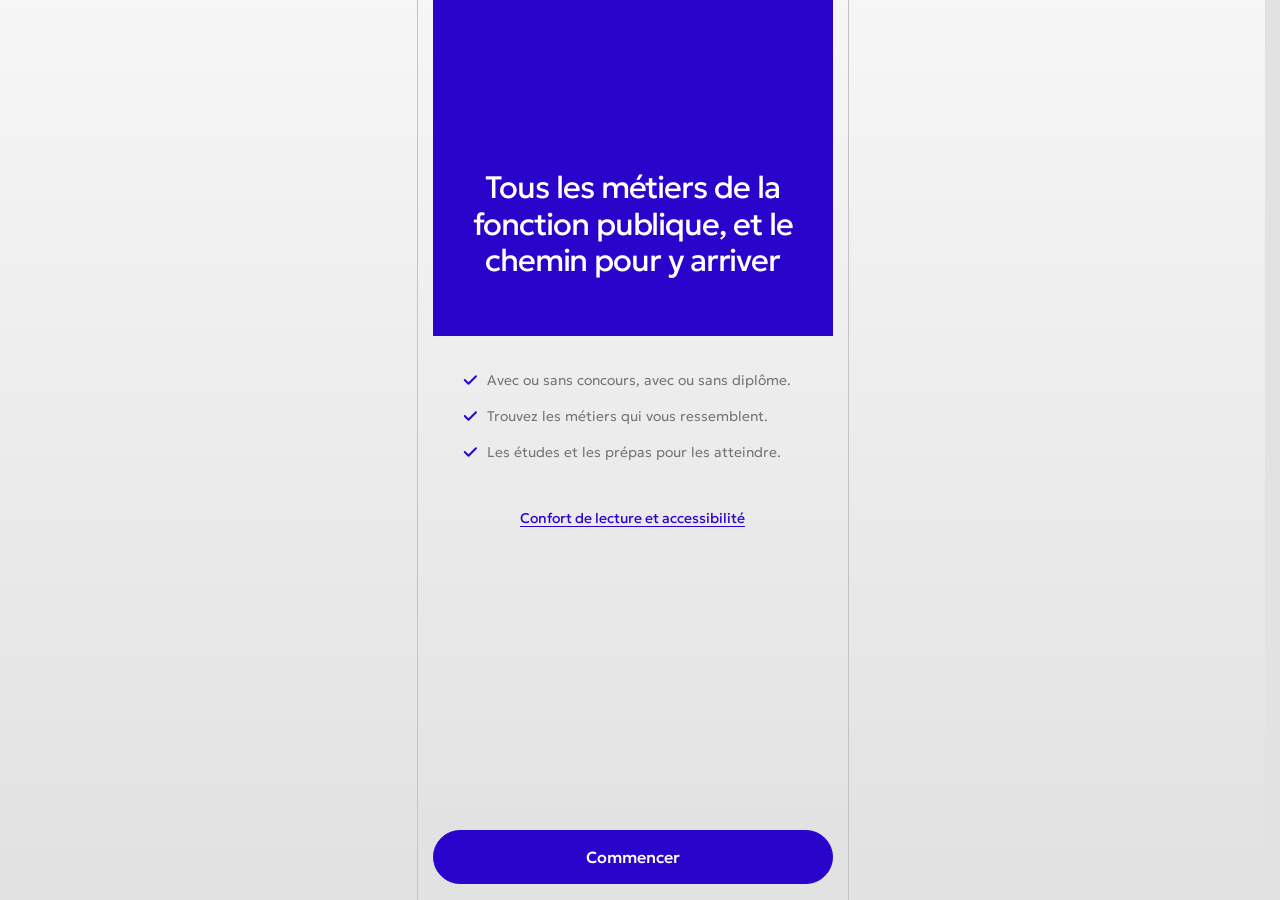
<file: index.html>
<!doctype html>
<html lang="fr">
<head>
  <meta charset="utf-8">
  <meta name="viewport" content="width=device-width, initial-scale=1, maximum-scale=1, user-scalable=no, viewport-fit=cover">
  <script>
    /* Chrome sur iPhone fait varier la zone de la barre d’accueil quand ses barres se rétractent, ce qui fait saccader la page :
       il gère lui-même cette zone (sans viewport-fit=cover). Safari garde l’affichage bord à bord. */
    if (/CriOS/.test(navigator.userAgent)) { document.documentElement.classList.add('crios'); document.querySelector('meta[name="viewport"]').setAttribute('content', 'width=device-width, initial-scale=1, maximum-scale=1, user-scalable=no'); }
  </script>
  <meta name="theme-color" content="#2500BA">
  <link rel="manifest" href="manifest.webmanifest">
  <link rel="icon" type="image/png" sizes="32x32" href="assets/icons/favicon-32.png">
  <link rel="apple-touch-icon" href="assets/icons/apple-touch-icon.png">
  <meta name="apple-mobile-web-app-capable" content="yes">
  <meta name="mobile-web-app-capable" content="yes">
  <meta name="apple-mobile-web-app-title" content="Y-Seck">
  <meta name="apple-mobile-web-app-status-bar-style" content="default">
  <script>
    /* Raccourci sur l’écran d’accueil : l’app s’ouvre sur la page d’accueil ; la proposition d’installation
       du navigateur est gardée pour la popup affichée après un premier favori. */
    (function () {
      var standalone = (window.matchMedia && matchMedia('(display-mode: standalone)').matches) || navigator.standalone === true;
      try {
        if (standalone && !sessionStorage.getItem('ys-launch')) {
          sessionStorage.setItem('ys-launch', '1');
          var done = (JSON.parse(localStorage.getItem('ofp-state-v1')) || {}).done;
          history.replaceState(null, '', location.pathname + location.search + (done ? '#/accueil' : ''));
        }
      } catch (e) { /* stockage indisponible */ }
      window.YSECK_INSTALL = null;
      window.addEventListener('beforeinstallprompt', function (e) { e.preventDefault(); window.YSECK_INSTALL = e; });
      window.addEventListener('appinstalled', function () { window.YSECK_INSTALL = null; });
    })();
  </script>
  <title>Y-Seck</title>
  <meta name="description" content="Métiers, concours, études et prépas de la fonction publique, pour les jeunes et leurs parents.">
  <meta property="og:type" content="website">
  <meta property="og:title" content="Y-Seck · les métiers de la fonction publique">
  <meta property="og:description" content="Métiers, concours, études et prépas de la fonction publique, pour les jeunes et leurs parents.">
  <link rel="preload" href="fonts/geologica-latin-wght-normal.woff2" as="font" type="font/woff2" crossorigin>
  <link rel="stylesheet" href="css/style.css?v=20261031-333">
  <link rel="stylesheet" href="css/dark.css?v=20261031-333">
  <script>(function(){try{var m=(JSON.parse(localStorage.getItem('ofp-state-v1'))||{});var c=m.colorMode||'auto';if(!m.contrast&&(c==='dark'||(c==='auto'&&matchMedia('(prefers-color-scheme: dark)').matches)))document.documentElement.classList.add('dark');}catch(e){}})();</script>
</head>
<body>
  <a class="skip" href="#contenu">Aller au contenu</a>
  <div class="app" id="app"></div>
  <div id="live" class="sr-only" role="status" aria-live="polite"></div>
  <noscript><p style="padding:24px;font-family:sans-serif">Cette application a besoin de JavaScript pour fonctionner.</p></noscript>
  <script src="js/ui.js?v=20261031-333"></script>
  <script src="js/data.js?v=20261031-333"></script>
  <script src="js/catalog-data.js?v=20261031-333"></script>
  <script src="js/update.js?v=20261031-333"></script>
</body>
</html>
</file>
<file: css/style.css>
/* DM Sans, hébergée localement (licence OFL) : aucune requête vers un service tiers */
@font-face { font-family: 'DM Sans'; font-style: normal; font-weight: 400; font-display: swap; src: url(../fonts/dm-sans-latin-400-normal.woff2) format('woff2'); }
@font-face { font-family: 'DM Sans'; font-style: normal; font-weight: 500; font-display: swap; src: url(../fonts/dm-sans-latin-500-normal.woff2) format('woff2'); }
@font-face { font-family: 'DM Sans'; font-style: normal; font-weight: 500; font-display: swap; src: url(../fonts/dm-sans-latin-600-normal.woff2) format('woff2'); }
@font-face { font-family: 'DM Sans'; font-style: normal; font-weight: 500; font-display: swap; src: url(../fonts/dm-sans-latin-700-normal.woff2) format('woff2'); }
@font-face { font-family: 'DM Sans'; font-style: normal; font-weight: 500; font-display: swap; src: url(../fonts/dm-sans-latin-800-normal.woff2) format('woff2'); }

:root {
  --blue: #000091;
  --blue-hover: #1212FF;
  --ink: #161616;
  --ink-2: #3A3A42;
  --muted: #5E5E66;
  --line: #E3E3EB;
  --line-2: #C9C9D6;
  --soft: #EEEEF3;
  --mint: #00E2A8;
  --mint-tint: #DFFBF2;
  --cyan: #4AE6F7;
  --cyan-tint: #E0F8FC;
  --yellow: #FFD84D;
  --yellow-tint: #FFF6D1;
  --red: #E1000F;
  --cat-ap: #0000FF;
  --cat-a: #0055FF;
  --cat-b: #006B50;
  --cat-c: #FFD600;
  --radius-card: 28px;
  --font: 'DM Sans', system-ui, sans-serif;
}

* { box-sizing: border-box; }

html, body { margin: 0; padding: 0; max-width:100%; overflow-x:clip; overscroll-behavior-x:none; }
html { -webkit-text-size-adjust:100%; text-size-adjust:100%; scrollbar-gutter:stable; }

body {
  background: #F2F2F6;
  font-family: var(--font);
  color: var(--ink);
  -webkit-font-smoothing: antialiased;
}

a { color: var(--blue); }
a:hover { color: var(--blue-hover); }

button { font-family: inherit; cursor: pointer; }
button, a { touch-action:manipulation; }

:focus-visible { outline: 2px solid var(--blue); outline-offset: 2px; }
h1:focus { outline: none; }

/* Lien d'évitement (RGAA 12.7) */
.skip { position: absolute; left: 8px; top: -60px; z-index: 10; padding: 12px 16px; border-radius: 999px; background: var(--blue); color: #FFFFFF; font-weight: 500; text-decoration: none; }
.skip:focus { top: 8px; color: #FFFFFF; }

.app {
  width:100%;
  min-width:0;
  max-width: 430px;
  min-height: 100vh;
  min-height: 100dvh;
  margin: 0 auto;
  background: #FFFFFF;
  display: flex;
  flex-direction: column;
  position: relative;
}

@media (min-width: 600px) {
  .app { box-shadow: 0 0 0 1px var(--line); }
}

/* Layout */
.screen { flex: 1; min-width:0; display: flex; flex-direction: column; gap: 12px; padding: 24px 24px 32px; overflow-wrap:anywhere; }
.screen.top-tight { padding-top: 14px; }
.stack { display: flex; flex-direction: column; gap: 10px; }
.row { display: flex; gap: 8px; flex-wrap: wrap; }
.grid-2 { display: grid; grid-template-columns: repeat(2, minmax(0, 1fr)); gap: 10px; }
.row, .stack, .grid-2, .footer, .sheet-shell, .sheet-head { min-width:0; }
.spacer { flex: 1; }

/* Type */
.eyebrow { font-size: 0.75rem; font-weight: 500; letter-spacing: 0.08em; text-transform: uppercase; color: var(--blue); }
h1 { margin: 0; font-size: 2.125rem; font-weight: 500; letter-spacing: -0.03em; line-height: 1.1; }
h1.sm { font-size: 1.9375rem; }
h2 { margin: 0; font-size: 1.25rem; font-weight: 500; letter-spacing: -0.02em; }
h3 { margin: 0; font-size: 1.0625rem; font-weight: 500; }
.lead { margin: 0; font-size: 1rem; color: var(--muted); line-height: 1.45; }
.body { margin: 0; font-size: 1rem; line-height: 1.45; color: var(--ink-2); }
.small { font-size: 0.8125rem; color: var(--muted); line-height: 1.4; }
.mt-s { margin-top: 8px; }
.mt-m { margin-top: 18px; }
.mt-l { margin-top: 28px; }

/* Header bits */
.topbar { display: flex; justify-content: space-between; align-items: center; flex-wrap:wrap; gap:8px; }
.back { display: inline-flex; align-items: center; gap: 4px; min-height: 44px; font-size: 0.875rem; font-weight: 500; text-decoration: none; }
.back svg { width: 16px; height: 16px; }
.progress { display: grid; grid-template-columns: repeat(3, minmax(0, 1fr)); gap: 6px; }
.progress span { height: 4px; border-radius: 4px; background: var(--line); }
.progress span.on { background: var(--blue); }

/* Big option pills */
.opt {
  display: flex; align-items: center; justify-content: space-between;
  min-height: 56px; padding: 0 22px; width: 100%;
  border-radius: 999px; border: 1px solid var(--blue);
  background: #FFFFFF; color: var(--blue);
  font-size: 1.125rem; font-weight: 500; text-align: left;
  transition: background .15s, color .15s;
}
.opt:hover { background: #F5F5FE; }
.opt.on { background: var(--blue); color: #FFFFFF; }
.opt .check { width: 20px; height: 20px; color: var(--mint); }
.opt.sm { min-height: 50px; font-size: 1rem; }

/* Chips */
.chip {
  max-width:100%;
  display: inline-flex; align-items: center; justify-content: space-between; gap: 8px;
  min-height: 44px; padding: 0 16px;
  border-radius: 999px; border: 1px solid var(--line-2);
  background: #FFFFFF; color: var(--ink);
  font-size: 0.9375rem; font-weight: 500;
  transition: background .15s, border-color .15s;
}
.chip:hover { border-color: var(--blue); }
.chip.on { background: var(--mint); border-color: var(--mint); }
.chip.blue.on { background: var(--blue); border-color: var(--blue); color: #FFFFFF; }
.chip .check { width: 15px; height: 15px; color: var(--blue); }
.chip.wide { min-height: 48px; padding: 0 16px 0 18px; }

/* Buttons */
.footer { position: sticky; bottom: 0; flex: none; padding: 14px 24px calc(26px + env(safe-area-inset-bottom, 0px)); background: #FFFFFF; display: flex; flex-direction: column; gap: 10px; }
.btn {
  display: flex; align-items: center; justify-content: center; gap: 8px;
  min-height: 54px; padding: 0 24px; width: 100%;
  border-radius: 999px; border: 1px solid var(--blue);
  background: var(--blue); color: #FFFFFF;
  font-size: 1rem; font-weight: 500; text-decoration: none;
}
.btn:hover { background: var(--blue-hover); color: #FFFFFF; }
.btn[disabled] { background: var(--soft); border-color: var(--soft); color: #6A6A75; cursor: not-allowed; }
.btn.outline { background: #FFFFFF; color: var(--blue); min-height: 48px; font-size: 0.9375rem; }
.btn.outline:hover { background: #F5F5FE; }
.link-plain { display: inline-flex; align-items: center; min-height: 44px; font-size: 0.875rem; font-weight: 500; text-decoration: none; }
.text-btn { display: inline; min-height: 0; padding: 0; border: none; background: none; color: var(--blue); font: inherit; text-decoration: underline; cursor: pointer; }

/* Pages d'information (accessibilité, confidentialité, mentions) */
.prose { display: flex; flex-direction: column; gap: 10px; font-size: 0.9375rem; line-height: 1.55; color: var(--ink-2); }
.prose h2 { margin-top: 14px; font-size: 1.125rem; color: var(--ink); }
.prose p, .prose ul { margin: 0; }
.prose ul { padding-left: 20px; }
.prose li { margin-bottom: 4px; }
.todo { background: var(--yellow-tint); padding: 0 4px; border-radius: 4px; }
.notice { display: flex; gap: 10px; align-items: flex-start; font-size: 0.8125rem; line-height: 1.45; color: var(--muted); }
.notice svg { width: 16px; height: 16px; flex: none; margin-top: 2px; color: var(--blue); }
.btn.danger { background: #FFFFFF; color: var(--red); border-color: var(--red); min-height: 48px; font-size: 0.9375rem; }
.btn.danger:hover { background: #FFF0F0; color: var(--red); }

/* Cards */
.card {
  display: flex; align-items: center; gap: 16px;
  padding: 20px 20px 20px 22px; border-radius: 28px;
  text-decoration: none; color: var(--ink);
}
.card:hover { color: var(--ink); filter: brightness(0.98); }
.card .t { display: flex; align-items: center; gap: 8px; font-size: 1.3125rem; font-weight: 500; letter-spacing: -0.02em; }
.card .d { font-size: 0.9375rem; line-height: 1.4; }
.card .dot { width: 10px; height: 10px; border-radius: 999px; flex: none; }
.card .go { flex: none; width: 40px; height: 40px; border-radius: 999px; background: #FFFFFF; display: flex; align-items: center; justify-content: center; color: var(--blue); }
.card .go svg { width: 18px; height: 18px; }
.tint-mint { background: var(--mint-tint); }
.tint-cyan { background: var(--cyan-tint); }
.tint-yellow { background: var(--yellow-tint); }
.bg-mint { background: var(--mint); }
.bg-cyan { background: var(--cyan); }
.bg-yellow { background: var(--yellow); }

.callout { display: flex; gap: 12px; align-items: flex-start; border-radius: 20px; padding: 16px 18px; font-size: 0.9375rem; line-height: 1.45; }
.callout p { margin: 0; }
.callout .pin { flex: none; width: 8px; height: 8px; margin-top: 7px; border-radius: 999px; background: var(--blue); }
.callout .pin.red { background: var(--red); }

/* Lists */
.list { display: flex; flex-direction: column; border-top: 1px solid var(--line); }
.list-row {
  display: flex; align-items: center; gap: 14px;
  min-height: 70px; padding: 10px 0;
  border-bottom: 1px solid var(--line);
  text-decoration: none; color: var(--ink);
}
.list-row:hover { color: var(--ink); }
@media (hover:hover) and (pointer:fine) {
  :where(.app:not(.touch-input)) .list-row:hover { background:#FAFAFD; }
}
.list-row .main { flex: 1; display: flex; flex-direction: column; gap: 3px; min-width: 0; }
.list-row .name { font-size: 1rem; font-weight: 500; line-height: 1.25; }
.list-row .meta { font-size: 0.8125rem; color: var(--muted); }
.list-row .chev { width: 18px; height: 18px; color: var(--blue); flex: none; }
.list-row.static:hover { background: transparent; }

.fit { align-self: flex-start; margin-top: 4px; padding: 3px 9px; border-radius: 999px; background: var(--soft); font-size: 0.75rem; font-weight: 500; color: var(--ink-2); }
.fit.on { background: var(--mint-tint); color: #00573F; }

.cat { flex: none; width: 38px; height: 38px; border-radius: 999px; display: flex; align-items: center; justify-content: center; font-size: 1rem; font-weight: 500; color: var(--ink); }
.cat.sm { width: 30px; height: 30px; font-size: 0.8125rem; }
.cat.lg { width: 48px; height: 48px; font-size: 1.5rem; }
.cat-A { background: var(--mint); }
.cat-B { background: var(--cyan); }
.cat-C { background: var(--yellow); }
.cat-X { background: #E3E3FD; }

.tag { display: inline-flex; align-items: center; padding: 5px 12px; border-radius: 999px; font-size: 0.8125rem; font-weight: 500; border: 1px solid var(--line-2); }
.tag.fill { border-color: transparent; font-weight: 500; }

/* Search */
.search { display: flex; align-items: center; gap: 10px; min-height: 50px; border: 1px solid var(--line-2); border-radius: 999px; padding: 0 18px; }
.search:focus-within { border-color: var(--blue); }
.search svg { width: 18px; height: 18px; color: var(--blue); flex: none; }
.search input { flex: 1; border: none; outline: none; font: 400 1rem var(--font); color: var(--ink); background: transparent; min-width: 0; }
.sr-only { position: absolute; width: 1px; height: 1px; overflow: hidden; clip: rect(0 0 0 0); white-space: nowrap; }

/* Steps */
.steps .list-row { min-height: 52px; }
.num { flex: none; width: 28px; height: 28px; border-radius: 999px; border: 1px solid var(--blue); color: var(--blue); display: flex; align-items: center; justify-content: center; font-size: 0.8125rem; font-weight: 500; }

.ladder { display: flex; flex-direction: column; gap: 4px; }
.rung { display: flex; justify-content: space-between; align-items: center; gap:12px; border-radius: 16px; padding: 12px 16px; font-size: 0.9375rem; font-weight: 500; }
.rung > span:first-child { flex:1; min-width:0; }
.rung-categories { display:flex; flex:none; flex-wrap:wrap; align-items:center; justify-content:flex-end; gap:4px; }
.rung small { font-size: 0.75rem; font-weight: 500; }
.ladder .via { padding-left: 16px; font-size: 0.75rem; color: var(--muted); }

/* Timeline */
.timeline { display: flex; flex-direction: column; margin-top: 8px; }
.tl { display: flex; gap: 16px; }
.tl .rail { display: flex; flex-direction: column; align-items: center; flex: none; width: 18px; }
.tl .node { width: 14px; height: 14px; border-radius: 999px; border: 1.5px solid var(--blue); background: #FFFFFF; margin-top: 2px; flex: none; }
.tl.last .node { background: var(--blue); }
.tl .bar { width: 1.5px; flex: 1; background: var(--blue); }
.tl .txt { display: flex; flex-direction: column; gap: 3px; padding-bottom: 20px; }
.tl .txt b { font-size: 1rem; line-height: 18px; }
.tl .txt span { font-size: 0.875rem; color: var(--muted); }

/* Category cards */
.catcard { display: flex; gap: 16px; align-items: center; border-radius: var(--radius-card); padding: 14px 18px; }
.catcard .txt { display: flex; flex-direction: column; gap: 2px; min-width: 0; }
.catcard b { font-size: 1rem; }
.catcard .role { font-size: 0.875rem; font-weight: 500; }
.catcard .ex { font-size: 0.8125rem; line-height: 1.35; color: var(--ink-2); }

.checks { display: flex; flex-direction: column; gap: 8px; }
.checks div { display: flex; gap: 10px; align-items: center; font-size: 0.9375rem; }
.checks svg { width: 16px; height: 16px; color: var(--blue); flex: none; }

/* Calendar */
.date { flex: none; width: 52px; display: flex; flex-direction: column; align-items: center; line-height: 1; color: var(--blue); }
.date b { font-size: 1.375rem; font-weight: 500; }
.date span { font-size: 0.75rem; font-weight: 500; text-transform: uppercase; letter-spacing: 0.04em; }
.icon-btn { flex: none; width: 44px; height: 44px; border-radius: 999px; border: 1px solid var(--blue); background: #FFFFFF; color: var(--blue); display: flex; align-items: center; justify-content: center; }
.icon-btn.on { background: var(--blue); color: #FFFFFF; }
.icon-btn svg { width: 20px; height: 20px; }

/* Prépas */
.prep { display: flex; flex-direction: column; gap: 6px; border: 1px solid var(--line); border-radius: 22px; padding: 14px 18px; }
.prep.hi { border-color: var(--mint); background: var(--mint-tint); }
.prep .head { display: flex; justify-content: space-between; align-items: center; gap: 10px; }
.prep .price { flex: none; padding: 4px 10px; border-radius: 999px; background: var(--soft); font-size: 0.75rem; font-weight: 500; }
.prep.hi .price { background: var(--mint); }
.prep p { margin: 0; font-size: 0.875rem; line-height: 1.4; color: var(--ink-2); }

.switch-row { display: flex; justify-content: space-between; align-items: center; width: 100%; min-height: 54px; padding: 0; border: none; border-top: 1px solid var(--line); border-bottom: 1px solid var(--line); background: transparent; font-size: 1rem; font-weight: 500; color: var(--ink); text-align: left; }
.switch { width: 46px; height: 26px; border-radius: 999px; background: #B8B8C2; display: flex; align-items: center; padding: 3px; transition: background .15s; }
.switch::after { content: ''; width: 20px; height: 20px; border-radius: 999px; background: #FFFFFF; transition: transform .15s; }
.switch-row[aria-checked="true"] .switch { background: var(--blue); }
.switch-row[aria-checked="true"] .switch::after { transform: translateX(20px); }

.bourse { display: flex; justify-content: space-between; align-items: center; gap: 12px; border-radius: 22px; padding: 16px 18px; background: var(--yellow-tint); }
.bourse b { display: block; font-size: 1.375rem; font-weight: 500; letter-spacing: -0.02em; }
.bourse span { font-size: 0.8125rem; line-height: 1.35; }

.empty { padding: 20px 0; font-size: 0.9375rem; color: var(--muted); margin: 0; }

/* Tab bar */
/* Hauteur fixe + zone de sécurité ajoutée par-dessus : la barre ne s'écrase jamais
   quand la barre d'outils du navigateur mobile se replie au scroll */
.tabbar { position: sticky; bottom: 0; z-index: 5; display: flex; flex: none; height: calc(76px + env(safe-area-inset-bottom, 0px)); padding-bottom: env(safe-area-inset-bottom, 0px); border-top: 1px solid var(--line); background: #FFFFFF; }
.tabbar a { flex: 1; display: flex; flex-direction: column; align-items: center; gap: 4px; height: 76px; text-decoration: none; color: var(--muted); font-size: 0.6875rem; font-weight: 500; }
.tabbar a::before { content: ''; flex: none; width: 24px; height: 2px; border-radius: 2px; margin-bottom: 8px; background: transparent; }
.tabbar a.on { color: var(--blue); font-weight: 500; }
.tabbar a.on::before { background: var(--blue); }
.tabbar svg { flex: none; width: 24px; height: 24px; min-width: 24px; min-height: 24px; }

/* Aucune icône ou pastille ne rétrécit, quelle que soit la place disponible */
svg { flex-shrink: 0; }
.cat, .num, .go, .icon-btn, .chev, .check, .dot, .pin { flex-shrink: 0; }

/* ---------- Ajouts v3 ---------- */
.m0 { margin: 0; }
.center { text-align: center; }
.pt { padding-top: 32px; }
.lead.sm { font-size: 0.9375rem; }
.divider { border-top: 1px solid var(--line); padding-top: 22px; }
.h3 { margin: 0; font-size: 1.0625rem; font-weight: 500; letter-spacing: 0; }
.h4 { margin: 10px 0 0; font-size: 0.9375rem; font-weight: 500; }
.opt.center { justify-content: center; }
.chip.narrow { min-width: 52px; justify-content: center; }
.title-row { display: flex; justify-content: space-between; align-items: flex-end; gap: 12px; }
.card-txt { flex: 1; display: flex; flex-direction: column; gap: 6px; }

.tint-blue { background: #ECECFE; }
.cat-Ap { background: var(--blue); color: #FFFFFF; font-size: 0.875rem; }
.cat.lg.cat-Ap { font-size: 1.25rem; }
.tag.fill.cat-Ap { color: #FFFFFF; }
.tag.link { text-decoration: none; color: var(--blue); background: #FFFFFF; min-height: 36px; }
.tag.link:hover { border-color: var(--blue); }

.list-row.top { align-items: flex-start; padding: 14px 0; }
.list-row.col { flex-direction: column; align-items: flex-start; justify-content: center; gap: 3px; min-height: 58px; }
.list-row .name.sm { font-size: 0.9375rem; }
.list-row .meta.long { font-size: 0.8125rem; line-height: 1.4; color: var(--ink-2); }
.list-row .ok { color: #00573F; font-weight: 500; }
.fits { display: flex; flex-wrap: wrap; gap: 6px; margin-top: 2px; }
.fits .fit { margin-top: 2px; }
.fit.like { background: #ECECFE; color: var(--blue); }
.pin-ico { flex: none; width: 30px; height: 30px; border-radius: 999px; background: #ECECFE; color: var(--blue); display: flex; align-items: center; justify-content: center; }
.pin-ico svg { width: 16px; height: 16px; }

/* Étapes avec lien « Prochaines dates » */
.step-txt { flex: 1; font-size: 0.9375rem; font-weight: 500; }
.next-dates { flex: none; display: inline-flex; align-items: center; gap: 2px; min-height: 44px; padding: 0 2px 0 10px; font-size: 0.8125rem; font-weight: 500; text-decoration: none; white-space: nowrap; }
.next-dates .chev { width: 16px; height: 16px; }

/* Catégories dépliables */
.catcard-wrap { border-radius: var(--radius-card); overflow: hidden; }
.catcard { width: 100%; border: none; background: transparent; text-align: left; color: var(--ink); font: inherit; cursor: pointer; }
.catcard .chev.turn { margin-left:0; grid-column:1/-1; justify-self:center; width:20px; height:20px; color:var(--blue); transition:transform .2s; }
.catcard-wrap.open .chev.turn { transform: rotate(180deg); }
.catcard .txt { flex: 1; }
.cat-panel { display: flex; flex-direction: column; gap: 10px; padding: 4px 18px 18px; }
.exam { background: #FFFFFF; border-radius: 16px; padding: 14px 16px; }
.exam-head { display: flex; align-items: center; justify-content: space-between; gap: 8px; }
.exam-head b { font-size: 0.9375rem; }
.exam dl { margin: 8px 0 0; display: grid; grid-template-columns: auto 1fr; gap: 6px 12px; font-size: 0.8125rem; line-height: 1.4; }
.exam dt { color: var(--muted); font-weight: 500; }
.exam dd { margin: 0; color: var(--ink-2); }

/* Prépas cliquables */
.prep { text-decoration: none; color: var(--ink); }
.prep:hover { color: var(--ink); border-color: var(--blue); }
.prep-foot { display: flex; justify-content: space-between; align-items: center; gap: 8px; margin-top: 4px; }
.prep .more { margin-left: auto; display: inline-flex; align-items: center; gap: 2px; font-size: 0.8125rem; font-weight: 500; color: var(--blue); }
.prep .more .chev { width: 16px; height: 16px; }
.dot.big { width: 12px; height: 12px; border-radius: 999px; background: #FFC800; flex: none; }

/* Liste déroulante région */
.select { display: flex; flex-direction: column; gap: 6px; font-size: 0.8125rem; font-weight: 500; color: var(--muted); }
.select select { min-height: 48px; padding: 0 16px; border: 1px solid var(--line-2); border-radius: 999px; background: #FFFFFF; font: 500 15px var(--font); color: var(--ink); appearance: none; -webkit-appearance: none;
  background-image: url("data:image/svg+xml,%3Csvg xmlns='http://www.w3.org/2000/svg' viewBox='0 0 24 24' fill='none' stroke='%23626268' stroke-width='2'%3E%3Cpath d='M6 9l6 6 6-6'/%3E%3C/svg%3E");
  background-repeat: no-repeat; background-position: right 16px center; background-size: 16px; }
.select select:focus-visible { border-color: var(--blue); }

@media (prefers-reduced-motion: reduce) {
  * { transition: none !important; }
}

/* Filtres sur une ligne, défilement horizontal */
.scroller { flex-wrap: nowrap; overflow-x: auto; margin-right: -24px; padding-right: 24px; padding-bottom: 2px; scrollbar-width: none; }
.scroller::-webkit-scrollbar { display: none; }
.scroller > .chip, .scroller > .row > .chip { flex: none; }
.scroller > .row { flex-wrap: nowrap; flex: none; }
.scroller .sep { flex: none; width: 1px; align-self: stretch; margin: 6px 4px; background: var(--line-2); }

/* ---------- Introduction ---------- */
.welcome { background: var(--blue); color: #FFFFFF; justify-content: center; gap: 28px; padding-top: 56px; }
.welcome-foot { background: var(--blue); }
.welcome-deco { display: flex; gap: 10px; }
.welcome-deco span { width: 56px; height: 56px; border-radius: 999px; display: flex; align-items: center; justify-content: center; font-size: 1.25rem; font-weight: 500; color: var(--ink); }
.welcome-deco .cat-Ap { background: #FFFFFF; color: var(--blue); }
.welcome-deco .cat-A { background: var(--mint); }
.welcome-deco .cat-B { background: var(--cyan); }
.welcome-deco .cat-C { background: var(--yellow); }
.welcome-txt { display: flex; flex-direction: column; gap: 16px; }
.wordmark { font-size: 4rem; font-weight: 500; letter-spacing: -0.04em; line-height: 1; color: #FFFFFF; }
.welcome-lead { margin: 0; font-size: 1.5rem; font-weight: 500; line-height: 1.25; letter-spacing: -0.02em; }
.welcome-sub { margin: 0; font-size: 1rem; line-height: 1.5; color: #E3E3FD; }
.intro-dots { display: flex; gap: 6px; }
.intro-dots span { width: 8px; height: 8px; border-radius: 999px; background: rgba(255, 255, 255, 0.4); }
.intro-dots span.on { width: 24px; background: #FFFFFF; }
.btn.white { background: #FFFFFF; border-color: #FFFFFF; color: var(--blue); }
.btn.white:hover { background: #E3E3FD; color: var(--blue); }
.white-link { justify-content: center; color: #FFFFFF; }
.white-link:hover { color: #E3E3FD; }
.welcome a:focus-visible, .welcome-foot a:focus-visible, .welcome h1:focus-visible { outline-color: #FFFFFF; }

.explain { display: flex; flex-direction: column; gap: 6px; border-radius: var(--radius-card); padding: 18px 20px; }
.explain.row-x { flex-direction: row; gap: 16px; align-items: flex-start; }
.explain-body { display: flex; flex-direction: column; gap: 6px; min-width: 0; }
.explain-t { display: flex; align-items: center; gap: 8px; margin: 0; font-size: 1.125rem; font-weight: 500; letter-spacing: -0.01em; }
.explain p { margin: 0; font-size: 0.9375rem; line-height: 1.45; color: var(--ink-2); }
.explain p.ex { font-size: 0.875rem; }
.explain p.ex b { color: var(--ink); }

.talents-box div { display: flex; flex-direction: column; gap: 8px; }
.talents-box p { font-size: 0.875rem; }

@font-face { font-family: OpenDyslexic; font-weight: 400; font-display: swap; src: url(../fonts/OpenDyslexic-Regular.woff2) format("woff2"); }
@font-face { font-family: OpenDyslexic; font-weight: 500; font-display: swap; src: url(../fonts/OpenDyslexic-Bold.woff2) format("woff2"); }
/* Préférences de lecture : la présentation initiale reste inchangée. */
html[data-large-text="true"] { font-size: 125%; }
html[data-dys-font="true"] { --font: 'OpenDyslexic', system-ui, sans-serif; }
html[data-dys-font="true"] body { line-height: 1.6; }
html[data-dys-font="true"] :is(h1, h2, h3, .name, .lead, .small, .body, .card .d, .prose, .notice, .callout, .prep p, .meta, .catcard .ex, .bourse span, .tl .txt b, .opt, .chip, .btn, .switch-row) { line-height: 1.6; }

/* Les préférences permettent aux libellés longs de revenir à la ligne. */
html:is([data-large-text="true"], [data-dys-font="true"]) .screen,
html:is([data-large-text="true"], [data-dys-font="true"]) .footer { overflow-wrap: anywhere; }
html:is([data-large-text="true"], [data-dys-font="true"]) :is(.opt, .chip, .btn) { padding-top: 10px; padding-bottom: 10px; height: auto; white-space: normal; }
html:is([data-large-text="true"], [data-dys-font="true"]) :is(.opt, .chip, .btn) > span { min-width: 0; }
html:is([data-large-text="true"], [data-dys-font="true"]) .chip { max-width: 100%; }
html:is([data-large-text="true"], [data-dys-font="true"]) .row[style*="overflow-x"] { flex-wrap: wrap !important; overflow-x: visible !important; margin-right: 0 !important; padding-right: 0 !important; }
html:is([data-large-text="true"], [data-dys-font="true"]) .card > div { min-width: 0; }
html:is([data-large-text="true"], [data-dys-font="true"]) .card .t { flex-wrap: wrap; }
html:is([data-large-text="true"], [data-dys-font="true"]) :is(.topbar, .prep .head, .rung) { flex-wrap: wrap; gap: 8px; }
html:is([data-large-text="true"], [data-dys-font="true"]) .switch-row { gap: 12px; padding-top: 10px; padding-bottom: 10px; }
html:is([data-large-text="true"], [data-dys-font="true"]) .switch-row > span:first-child { min-width: 0; }
html:is([data-large-text="true"], [data-dys-font="true"]) :is(.cat, .num) { min-width: 1.9em; min-height: 1.9em; }
html:is([data-large-text="true"], [data-dys-font="true"]) .tl .txt { min-width: 0; }
html:is([data-large-text="true"], [data-dys-font="true"]) .tl .txt b { line-height: 1.35; }
html:is([data-large-text="true"], [data-dys-font="true"]) .search { padding-top: 10px; padding-bottom: 10px; }
html:is([data-large-text="true"], [data-dys-font="true"]) .tabbar { height: auto; min-height: calc(76px + env(safe-area-inset-bottom, 0px)); }
html:is([data-large-text="true"], [data-dys-font="true"]) .tabbar a { min-width: 0; min-height: 76px; height: auto; padding: 0 3px 10px; text-align: center; overflow-wrap: anywhere; }
@media (max-width: 380px) {
  html:is([data-large-text="true"], [data-dys-font="true"]) .grid-2 { grid-template-columns: minmax(0, 1fr); }
}

/* Contraste élevé facultatif : les états sélectionnés restent visibles. */
html[data-contrast="true"] {
  --blue: #000000;
  --blue-hover: #000000;
  --ink: #000000;
  --ink-2: #000000;
  --muted: #000000;
  --line: #000000;
  --line-2: #000000;
  --soft: #FFFFFF;
  --mint: #000000;
  --mint-tint: #FFFFFF;
  --cyan: #000000;
  --cyan-tint: #FFFFFF;
  --yellow: #000000;
  --yellow-tint: #FFFFFF;
  --red: #000000;
}
html[data-contrast="true"] body { background: #FFFFFF; }
html[data-contrast="true"] :is(.card, .callout, .catcard, .rung, .bourse) { border: 1px solid #000000; }
html[data-contrast="true"] :is(.cat, .tag.fill, .chip.on) { background: #000000; border-color: #000000; color: #FFFFFF; }
html[data-contrast="true"] :is(.opt.on, .chip.on) .check { color: #FFFFFF; }
html[data-contrast="true"] :is(.fit, .fit.on, .prep .price) { background: #FFFFFF; color: #000000; border: 1px solid #000000; }
html[data-contrast="true"] .prep.hi { border-color: #000000; }
html[data-contrast="true"] .card .dot { background: #000000 !important; }
html[data-contrast="true"] .bourse .dot { background: #000000 !important; }
html[data-contrast="true"] :is(.card, .list-row, .opt, .btn.outline, .btn.danger):hover { background: #FFFFFF; color: #000000; filter: none; }
html[data-contrast="true"] :is(.opt.on, .chip.on):hover { background: #000000; color: #FFFFFF; }
html[data-contrast="true"] .btn[disabled] { background: #FFFFFF; color: #000000; border: 1px dashed #000000; }
html[data-contrast="true"] .switch { background: #FFFFFF; border: 1px solid #000000; }
html[data-contrast="true"] .switch::after { background: #000000; }
html[data-contrast="true"] .switch-row[aria-checked="true"] .switch { background: #000000; }
html[data-contrast="true"] .switch-row[aria-checked="true"] .switch::after { background: #FFFFFF; }
html[data-contrast="true"] input::placeholder { color: #000000; opacity: 1; }
html[data-contrast="true"] :focus-visible { outline: 3px solid #000000; outline-offset: 4px; box-shadow: 0 0 0 3px #FFFFFF; }
html[data-contrast="true"] .search:focus-within { outline: 3px solid #000000; outline-offset: 4px; }

html[data-contrast="true"] .progress span { background: #FFFFFF; border: 1px solid #000000; }
html[data-contrast="true"] .progress span.on { background: #000000; }

/* Famille, favoris et données sourcées : mêmes lignes, pilules et couleurs. */
.btn svg { width: 20px; height: 20px; flex: none; }
.link-plain svg { width: 18px; height: 18px; flex: none; }
.link-plain { max-width: 100%; gap: 6px; }
.family-card { width: 100%; background: #FFFFFF; color: var(--ink); text-align: left; font: inherit; cursor: pointer; }
.family-card .head { display: flex; justify-content: space-between; align-items: center; }
.family-card .chev { width: 20px; height: 20px; }
.field { display: flex; flex-direction: column; gap: 8px; font-size: 0.9375rem; }
.field input { width: 100%; min-height: 48px; border: 1px solid var(--line-2); border-radius: 999px; padding: 10px 18px; background: #FFFFFF; color: var(--ink); font: inherit; }
.filter-hint { position: sticky; top: 0; z-index: 6; border: 1px solid var(--line); border-radius: 16px; background: var(--cyan-tint); padding: 12px 16px; font-size: 0.875rem; line-height: 1.4; }
.source-detail { border-bottom: 1px solid var(--line); padding: 8px 0; }
.source-detail summary { min-height: 44px; display: list-item; align-content: center; cursor: pointer; font-size: 0.9375rem; font-weight: 500; }
.source-text { white-space: pre-line; overflow-wrap: anywhere; margin-top: 8px; }
.exam-dates { display: grid; grid-template-columns: minmax(0, 1fr) minmax(0, 1.7fr); gap: 6px 10px; margin: 8px 0; font-size: 0.8125rem; line-height: 1.45; }
.exam-dates dt { font-weight: 500; }
.exam-dates dd { margin: 0; overflow-wrap: anywhere; }
.steps .list-row { flex-wrap: wrap; }
.switch { flex: none; }
html:is([data-large-text="true"], [data-dys-font="true"]) .scroller { flex-wrap: wrap; overflow-x: visible; margin-right: 0; padding-right: 0; }
html:is([data-large-text="true"], [data-dys-font="true"]) .scroller > .row { flex-wrap: wrap; flex: auto; }
html:is([data-large-text="true"], [data-dys-font="true"]) :is(h1,h2,h3) { hyphens: auto; }
html[data-contrast="true"] .filter-hint { background: #FFFFFF; border-color: #000000; }
html[data-contrast="true"] .catcard-wrap { border: 1px solid #000000; }
@media (max-width: 380px) {
  .grid-2 .chip.wide { padding-left: 10px; padding-right: 10px; overflow-wrap: anywhere; }
  .grid-2 .chip.wide > span { min-width: 0; }
}

/* Bleu d’origine et fonds légers ; repères distincts pour les catégories. */
:root { --accent:var(--blue); --accent-hover:var(--blue-hover); --accent-tint:#F0F3FF; }
a { color:var(--blue); }
a:hover { color:var(--blue-hover); }
.eyebrow { color:var(--blue); }
:is(.tint-mint,.tint-cyan,.tint-yellow,.tint-blue,.card,.callout,.rung,.bourse,.talents-box,.explain) { background:#F3F6FF; }
:is(.tag,.tag.fill,.fit,.fit.on,.fit.like,.prep .price,.cat,.cat-Ap,.cat-A,.cat-B,.cat-C,.cat-X,.num) { background:#F1F1F0; color:#5D5D63; border-color:#E0E0DE; }
.card .dot, .callout .pin, .bourse .dot { background:#A5B6EE !important; }
.card .go { color:var(--accent); }
.card:hover { filter:none; background:#EBF0FF; }
.card .t { font-size:1.0625rem; }
.card .d { color:var(--muted); }
.btn { background:var(--accent); border-color:var(--accent); color:#FFF; }
.btn:hover { background:var(--accent-hover); border-color:var(--accent-hover); color:#FFF; }
.btn.outline,.btn.white { background:#FFF; border-color:#C9CEEC; color:var(--accent); }
.btn.outline:hover,.btn.white:hover { background:var(--accent-tint); color:var(--accent-hover); }
.btn[disabled] { background:#F0F0EE; color:#77777D; border-color:#DDDDDA; }
:is(button.chip,.opt,.tag.link) { color:var(--accent); border-color:#C9CEEC; background:#FFF; }
:is(button.chip,.opt,.tag.link):hover { background:var(--accent-tint); border-color:var(--accent); }
:is(button.chip.on,.chip.blue.on,.opt.on) { color:var(--accent); border-color:var(--accent); background:var(--accent-tint); box-shadow:inset 0 0 0 1px var(--accent); }
:is(.opt,.chip) .check { color:currentColor; }
button.category-choice.cat-Ap { --cat-fill:var(--cat-ap); --cat-ink:#FFF; }
button.category-choice.cat-A { --cat-fill:var(--cat-a); --cat-ink:#161616; }
button.category-choice.cat-B { --cat-fill:var(--cat-b); --cat-ink:#161616; }
button.category-choice.cat-C { --cat-fill:var(--cat-c); --cat-ink:#161616; }
.chip.category-choice { color:var(--cat-ink); border-color:transparent; background:var(--cat-fill); font-weight:500; }
.chip.category-choice.on { background:var(--cat-fill); color:var(--cat-ink); border-color:#FFF; box-shadow:0 0 0 2px var(--blue); }
.category-screen .explain.tint-blue,.catcard-wrap.tint-blue { background:#D4D1FF; }
.category-screen .explain.tint-mint,.catcard-wrap.tint-mint { background:var(--mint-tint); }
.category-screen .explain.tint-cyan,.catcard-wrap.tint-cyan { background:var(--cyan-tint); }
.category-screen .explain.tint-yellow,.catcard-wrap.tint-yellow { background:var(--yellow-tint); }
:is(.cat,.tag).cat-Ap { background:var(--cat-ap); color:#FFF; border-color:transparent; }
:is(.cat,.tag).cat-A { background:var(--cat-a); color:#FFF; border-color:transparent; }
:is(.cat,.tag).cat-B { background:var(--cat-b); color:#FFF; border-color:transparent; }
:is(.cat,.tag).cat-C { background:var(--cat-c); color:#161616; border-color:transparent; }
.catcard-wrap .tag.link { background:#FFF; color:var(--accent); }
.prep.hi { background:var(--accent-tint); border-color:#BAC6F1; }
.prep.hi .price { background:#F0F0EE; color:#5D5D63; }
.tabbar a { color:#5C6497; }
.tabbar a.on { color:var(--accent); }
.tabbar a.on::before { background:var(--accent); }
.switch-row[aria-checked="true"] .switch { background:var(--accent); }
.list-row .ok { color:var(--ink-2); }
.welcome,.welcome-foot { background:var(--blue); }
.welcome .eyebrow,.welcome .white-link { color:#FFF; }
.welcome-sub { color:#E3E3FD; }
.welcome-deco .cat-Ap { background:var(--cat-ap); color:#FFF; }
.welcome-deco .cat-A { background:var(--cat-a); color:var(--ink); }
.welcome-deco .cat-B { background:var(--cat-b); color:var(--ink); }
.welcome-deco .cat-C { background:var(--cat-c); color:var(--ink); }
svg { stroke-linecap:round; stroke-linejoin:round; }
.section-heading { display:flex; align-items:flex-start; gap:8px; }
.section-heading > svg { width:21px; height:21px; color:var(--blue); margin-top:1px; flex:none; }
.icon-btn { min-width:44px; width:44px; min-height:44px; padding:10px; border:1px solid #D8DDF2; background:#FFF; color:var(--blue); border-radius:50%; display:inline-flex; align-items:center; justify-content:center; }
.icon-btn svg { width:24px; height:24px; }
.icon-btn:hover { border-color:var(--accent); color:var(--accent); }
.title-row { align-items:center; }
.title-row h1 { min-width:0; }
.filter-summary { gap:5px; }
.filter-summary .tag { font-size:.75rem; padding:5px 9px; }
.filter-hint { position:static; margin:0; background:var(--accent-tint); color:var(--blue); border-radius:12px; font-size:.8125rem; padding:10px 12px; }
.link-action { display:inline-flex; align-items:center; justify-content:center; gap:8px; min-height:44px; color:var(--accent); border:0; background:transparent; font:500 .9375rem var(--font); }
.link-action svg { width:20px; height:20px; }
a.external-link { background:transparent !important; color:#626268 !important; border:0 !important; padding:4px 0 !important; min-height:44px; text-decoration:underline !important; text-underline-offset:3px; text-decoration-thickness:1px; box-shadow:none !important; display:inline-flex; justify-content:flex-start; font-size:.875rem; line-height:1.5; border-radius:0; }
/* Au toucher, le survol reste actif sur iPhone : il ne fige que les couleurs, jamais la taille, l’interligne ni la hauteur,
   sinon un lien plus petit ailleurs (13 px) grossit au passage du doigt et décale la page. */
a.external-link:hover { background:transparent !important; color:#626268 !important; border:0 !important; text-decoration:underline !important; box-shadow:none !important; }

/* Panneau inférieur natif : focus, touche Échap et contenu de fond inerte. */
html.has-sheet { overflow:hidden; }
.sheet { position:fixed; top:auto; bottom:0; margin:auto auto 0; width:100%; max-width:430px; max-height:90dvh; padding:0; border:0; border-radius:26px 26px 0 0; background:#FFF; color:var(--ink); box-shadow:0 -12px 50px #0002; }
.sheet::backdrop { background:rgba(20,20,24,.43); }
.sheet[open] { animation:sheet-rise .24s cubic-bezier(.2,.8,.2,1); }
.sheet[open]::backdrop { animation:sheet-shade .18s ease-out; }
@keyframes sheet-rise { from { transform:translateY(100%); opacity:.5; } to { transform:translateY(0); opacity:1; } }
@keyframes sheet-shade { from { background:rgba(20,20,24,0); } to { background:rgba(20,20,24,.43); } }
@media (prefers-reduced-motion:reduce) { .sheet[open],.sheet[open]::backdrop { animation:none; } }
.sheet-shell { max-height:90dvh; display:flex; flex-direction:column; }
.sheet-handle { width:36px; height:4px; border-radius:4px; background:#D6D6D3; margin:10px auto 0; flex:none; }
.sheet-head { padding:12px 20px; display:flex; align-items:center; justify-content:space-between; gap:12px; border-bottom:1px solid var(--line); flex:none; }
.sheet-title { font-size:1.25rem; line-height:1.3; }
.sheet-content { overflow:auto; padding:20px 24px max(24px,env(safe-area-inset-bottom,0px)); overscroll-behavior:contain; overflow-wrap:anywhere; }
.sheet-content .row { gap:7px; }
.sheet-content .chip { font-size:.875rem; padding:8px 12px; }
:is(.sheet-content,.info-cats) .chip.category-choice:is([data-action="metCat"],[data-action="calCats"],[data-action="resCats"],[data-action="bookCategory"],[data-action="infoCat"]) { flex:0 0 44px; width:44px; height:44px; min-width:44px; min-height:44px; aspect-ratio:1; padding:0; border-radius:50%; justify-content:center; line-height:1; white-space:nowrap; }
.sheet-actions { position:sticky; bottom:-24px; background:#FFF; border-top:1px solid var(--line); display:flex; flex-direction:column; gap:8px; margin:22px -24px -24px; padding:14px 24px max(24px,env(safe-area-inset-bottom,0px)); }
.sheet-content .profile { display:grid; grid-template-columns:minmax(0,1fr) minmax(0,1.6fr); gap:10px; margin:20px 0; font-size:.875rem; line-height:1.45; }
.sheet-content .profile dt { color:var(--muted); }
.sheet-content .profile dd { margin:0; }
.external-host { background:#F5F5F3; border-radius:10px; padding:10px 12px; }
.context-bar { position:fixed; top:0; left:50%; transform:translateX(-50%); width:100%; max-width:430px; z-index:8; background:rgba(255,255,255,.97); border-bottom:1px solid #DEDEDA; padding:calc(8px + env(safe-area-inset-top,0px)) 16px 8px; display:grid; grid-template-columns:44px minmax(0,1fr) auto; align-items:center; gap:4px 10px; backdrop-filter:blur(10px); }
.context-bar[hidden] { display:none; }
.context-title { padding:6px 0; border:0; background:transparent; font:500 .9375rem var(--font); color:var(--blue); text-align:left; overflow:hidden; white-space:nowrap; text-overflow:ellipsis; min-height:36px; }
.context-summary { grid-column:1/-1; display:flex; flex-wrap:wrap; gap:5px; }
.context-summary .tag { font-size:.6875rem; padding:4px 8px; border:0; }
.context-bar .icon-btn { border:0; }
.context-category { justify-self:end; width:38px; height:38px; }
.job-meta { flex-wrap:nowrap; overflow-x:auto; max-width:100%; scrollbar-width:none; overscroll-behavior-x:contain; -webkit-overflow-scrolling:touch; }
.job-meta::-webkit-scrollbar { display:none; }
.job-meta > .tag { flex:none; white-space:nowrap; }

/* Bibliographie : les couvertures sont celles du PDF fourni. */
.book-list { display:flex; flex-direction:column; }
.book-card,.book-card.external-link { display:grid; grid-template-columns:66px minmax(0,1fr); align-items:center; gap:16px; padding:16px 0 !important; border-bottom:1px solid var(--line) !important; color:var(--ink); text-decoration:none; }
.book-card img { width:66px; height:92px; object-fit:contain; background:#FAFAF8; border-radius:3px; }
.book-card .book-title { display:-webkit-box; -webkit-box-orient:vertical; -webkit-line-clamp:3; overflow:hidden; font-size:.9375rem; line-height:1.35; color:#4F4F55; margin:0 0 6px; }
.book-card p { margin:0; font-size:.8125rem; line-height:1.4; color:var(--muted); display:-webkit-box; -webkit-box-orient:vertical; -webkit-line-clamp:2; overflow:hidden; }
.book-card.external-link .book-title { text-decoration:underline; text-underline-offset:3px; }
html[data-contrast="true"] { --accent:#000; --accent-hover:#000; --accent-tint:#FFF; }
html[data-contrast="true"] :is(.tag,.tag.fill,.fit,.fit.on,.fit.like,.cat,.rung,.price) { background:#FFF; color:#000; border:1px solid #000; }
html[data-contrast="true"] :is(button.chip.on,button.category-choice.on,.opt.on) { background:#000; color:#FFF; border-color:#000; box-shadow:none; }
html[data-contrast="true"] :is(.context-bar,.sheet,.sheet-actions,.external-host,.catcard-wrap) { background:#FFF; color:#000; border-color:#000; }
html[data-contrast="true"] a.external-link { color:#000 !important; }
html[data-contrast="true"] .catcard-wrap .cat { background:#FFF; color:#000; border:1px solid #000; }
html[data-contrast="true"] :is(.category-screen .explain,.catcard-wrap) { background:#FFF; color:#000; border:1px solid #000; }
html[data-contrast="true"] .tabbar a { color:#000; }
html:is([data-large-text="true"],[data-dys-font="true"]) .sheet-content { overflow-wrap:anywhere; }
html:is([data-large-text="true"],[data-dys-font="true"]) .book-card { grid-template-columns:55px minmax(0,1fr); gap:10px; }
html:is([data-large-text="true"],[data-dys-font="true"]) .book-card img { width:55px; }

.book-cover-placeholder { display:grid; place-items:center; width:66px; height:92px; background:#F3F3F4; color:#77777D; border-radius:3px; }
.book-cover-placeholder svg { width:28px; height:28px; }

/* Une recherche se vide sans perdre les autres filtres. */
.search-clear { display:inline-flex; justify-content:center; align-items:center; flex:none; width:44px; height:44px; padding:10px; margin:-10px -10px -10px 0; border:0; border-radius:50%; background:transparent; color:var(--blue); }
.search-clear[hidden] { display:none; }
.search-clear:hover { background:var(--accent-tint); }
.search-clear svg { width:18px; height:18px; }
.search input::-webkit-search-cancel-button { -webkit-appearance:none; }
.search input,.field input,.select select { font-size:max(16px,1rem); }
@supports not (overflow:clip) { html { overflow-x:hidden; } }

/* Domaines : cartes de sélection avec coche, dans le bleu de l’application. */
.interest-option { position:relative; display:flex; align-items:center; min-height:104px; padding:32px 14px 16px; border:1px solid #CDD2EB; border-radius:16px; background:#FFF; color:var(--blue); text-align:left; font:500 1rem/1.4 var(--font); overflow-wrap:normal; }
@media (hover:hover) and (pointer:fine) { .app:not(.touch-input) .interest-option:not(.on):hover { background:#F5F7FF; border-color:var(--blue); } }
.interest-option.on { border-color:var(--blue); box-shadow:inset 0 0 0 1px var(--blue); background:#EEF2FF; }
.interest-name { min-width:0; }
.interest-check { display:none; position:absolute; right:12px; top:14px; width:19px; height:19px; border:1.5px solid currentColor; border-radius:50%; align-items:center; justify-content:center; }
.interest-option.on .interest-check { display:flex; }
.interest-check svg { width:13px; height:13px; }
.interest-footer { display:flex; justify-content:space-between; align-items:center; gap:12px; }
.interest-footer .text-btn { min-height:44px; flex:none; }
.interest-footer .text-btn:disabled { color:var(--muted); cursor:default; text-decoration:none; }
.study-level { display:inline-flex; align-self:flex-start; align-items:center; gap:7px; padding:6px 12px; border-radius:999px; background:#F0F0F1; color:#626268; font-size:.875rem; font-weight:500; }
.study-level svg { width:19px; height:19px; }
.catcard > .cat { align-self:flex-start; }
.catcard .txt { gap:5px; }
.category-fit { display:inline-flex; align-self:flex-start; align-items:center; gap:6px; max-width:100%; margin-top:8px; padding:5px 9px; border-radius:999px; background:#FFF; color:#5D5D63; font-size:.6875rem; font-weight:500; line-height:1.35; }
.category-fit svg { width:14px; height:14px; color:var(--blue); }
.category-fit > span { min-width:0; }
@media (max-width:359px) { .interest-grid { grid-template-columns:minmax(0,1fr); } .interest-option { min-height:78px; } }
html:is([data-large-text="true"],[data-dys-font="true"]) .interest-grid { grid-template-columns:minmax(0,1fr); }
html[data-contrast="true"] :is(.interest-option,.interest-option.on,.study-level,.category-fit) { background:#FFF; color:#000; border:1px solid #000; }

/* Accueil : logo et titre sur le dégradé, puis les trois promesses sur fond blanc. */
.intro-welcome { flex:1 0 auto; gap:0; padding:0; }
.welcome-hero { display:flex; flex-direction:column; align-items:center; justify-content:flex-start; gap:clamp(54px,10svh,88px); min-height:55.4svh; padding:clamp(92px,16svh,140px) 28px 46px; background:linear-gradient(115deg,#1200D5 0%,#3E36ED 46%,#9189FF 100%); }
.welcome-logo { display:block; width:64%; height:auto; object-fit:contain; }
.intro-welcome h1 { width:100%; max-width:360px; color:#FFF; font-size:clamp(1.5rem,7.2vw,1.9375rem); line-height:1.18; letter-spacing:-.035em; text-align:center; }
.intro-welcome .welcome-checks { padding:34px 28px 32px; }
.intro-welcome .welcome-checks li { gap:8px; color:#757575; font-size:.875rem; }
.intro-welcome .welcome-checks svg { flex:none; width:18px; height:18px; }
.intro-footer { position:static; padding:20px 30px calc(28px + env(safe-area-inset-bottom,0px)); }
.intro-footer .btn { background:#1000D5; border-color:#1000D5; }
.intro-footer .btn:hover { background:#2820EE; border-color:#2820EE; }
html:is([data-large-text="true"],[data-dys-font="true"]) .intro-welcome h1 { font-size:1.9375rem; }
html[data-contrast="true"] .welcome-hero { background:#000; }
html[data-contrast="true"] .intro-welcome .welcome-checks li { color:#000; }
html[data-contrast="true"] .intro-footer .btn { background:#000; border-color:#000; }
/* Identité : le prénom sur une simple ligne. */
.welcome-checks { display:flex; flex-direction:column; gap:16px; list-style:none; margin:0; padding:0; }
.welcome-checks li { display:flex; align-items:flex-start; gap:10px; font-size:.9375rem; line-height:1.45; color:var(--muted); }
.welcome-checks svg { width:20px; height:20px; margin-top:1px; color:#0000FF; }
.employer-list { gap:16px; margin-top:28px; }
.intro-employer { display:flex; align-items:flex-start; gap:14px; padding:20px 16px; border:1px solid #D3D1FF; border-radius:24px; }
.employer-icon { display:grid; place-items:center; flex:none; width:36px; height:40px; border-radius:8px; color:var(--blue); background:#F6F7FC; }
.employer-icon svg { width:27px; height:27px; }
.intro-employer > div { min-width:0; }
.employer-title { font-size:1.0625rem; line-height:1.3; margin:2px 0 10px; }
.intro-employer p { margin:0; font-size:.9375rem; line-height:1.5; color:var(--ink-2); }
.intro-screen > .callout { margin-top:24px; background:transparent; padding-left:0; padding-right:0; }
.category-heading { display:flex; flex-wrap:wrap; align-items:center; gap:12px; }
.category-heading h1 { font-size:1.875rem; }
.category-heading .row { gap:4px; }
.category-heading .cat.sm { width:22px; height:22px; font-size:.625rem; }
.category-screen .explain,.catcard-wrap { border-radius:32px; }
.category-screen .explain.row-x,.catcard { padding:14px; gap:14px; }
.category-screen .cat.lg,.catcard .cat.lg { width:36px; height:36px; font-size:.9375rem; }
.category-screen .explain.tint-blue,.catcard-wrap.tint-blue { background:radial-gradient(ellipse at top left,#BDB7FF 0%,#D4D1FF 75%); }
.category-screen .explain.tint-mint,.catcard-wrap.tint-mint { background:radial-gradient(ellipse at top left,#92BDFF 0%,#E0F8FC 75%); }
.category-screen .explain.tint-cyan,.catcard-wrap.tint-cyan { background:radial-gradient(ellipse at top left,#AFE1D2 0%,#DFFBF2 75%); }
.category-screen .explain.tint-yellow,.catcard-wrap.tint-yellow { background:radial-gradient(ellipse at top left,#FFE36C 0%,#FFF6D1 75%); }
.profile-form { display:contents; }
.location-results { display:flex; flex-direction:column; gap:10px; list-style:none; margin:0; padding:0; min-width:0; }
.location-results > li { min-width:0; }
.location-option { display:flex; flex-direction:column; align-items:flex-start; gap:4px; width:100%; min-height:52px; padding:12px 14px; border:1px solid var(--line-2); border-radius:16px; background:#FFF; color:var(--blue); font:400 .9375rem var(--font); text-align:left; white-space:normal; overflow-wrap:anywhere; }
.location-option:hover { border-color:var(--blue); background:#F4F5FF; }
.location-postcodes { color:var(--muted); font-size:.8125rem; line-height:1.45; }
html[data-contrast="true"] .location-option { background:#FFF; color:#000; border-color:#000; }
html[data-contrast="true"] .location-postcodes { color:#000; }
.name-line { display:block; width:100%; min-width:0; min-height:52px; margin-top:18px; padding:12px 0 7px; border:0; border-bottom:1px solid #9797A1; border-radius:0; background:transparent; box-shadow:none; color:var(--ink); font:400 1.125rem var(--font); }
.name-line:focus { outline:none; border-bottom:2px solid var(--blue); }
.name-line::placeholder { color:#777780; opacity:1; }
.name-entry { display:flex; align-items:center; gap:8px; min-width:0; margin-top:18px; border-bottom:1px solid #9797A1; }
.name-entry:focus-within { border-bottom:2px solid var(--blue); }
.name-entry .name-line { flex:1; width:auto; margin:0; border:0; }
.name-entry .name-line:focus { border:0; }
.name-confirm { display:flex; align-items:center; justify-content:center; flex:none; width:44px; height:44px; padding:10px; border:0; border-radius:50%; background:#EEF1FF; color:var(--blue); }
.name-confirm svg { width:22px; height:22px; }
.name-confirm:disabled { color:#9999A1; background:#F1F1F3; cursor:default; }
.identity-screen .notice { margin-bottom:0; }
.talents-feature,.prep.hi.talents-feature { display:flex; flex-direction:column; gap:14px; padding:28px 24px; border:0; border-radius:30px; background:radial-gradient(ellipse at top left,#766CFF 0%,#3029E5 55%,#0800C9 100%); color:#FFF; }
.talents-logo { display:block; width:132px; max-width:100%; height:auto; object-fit:contain; margin-bottom:6px; }
.talents-feature :is(h1,h2) { color:#FFF; font-size:1.375rem; line-height:1.25; }
.talents-feature p { color:#FFF; margin:0; font-size:.9375rem; line-height:1.5; }
.talents-feature .more { color:#FFF; }
.talents-feature .head { align-items:flex-start; gap:8px; }
.talents-feature .price,.talents-feature .fit { background:#F0F0F1; color:#5D5D63; }
/* Présentation et bourse : deux zones réunies dans la même carte. */
.talents-feature.talents-split { gap:0; padding:0; overflow:hidden; border:1px solid #D6DCF6; background:#E7ECFF; }
.talents-intro { display:flex; flex-direction:column; gap:14px; padding:28px 30px 34px; background:radial-gradient(ellipse at top left,#766CFF 0%,#3029E5 55%,#0800C9 100%); }
.talents-intro .talents-logo { width:108px; margin-bottom:6px; }
.talents-intro :is(h1,h2) { font-size:1.125rem; line-height:1.3; }
.talents-intro p { font-size:.875rem; line-height:1.45; }
.talents-grant { padding:30px 30px 34px; background:linear-gradient(115deg,#F4F6FC 0%,#E2E8FF 100%); }
.talents-feature .talents-grant p { color:var(--ink-2); font-size:.875rem; line-height:1.45; }

.talents-enter { animation:talents-fade-up .35s ease-out both; }
@keyframes talents-fade-up { from { opacity:0; transform:translateY(14px); } to { opacity:1; transform:translateY(0); } }
@media (prefers-reduced-motion:reduce) { .talents-enter { animation:none; } }
button.category-choice.cat-A,button.category-choice.cat-B { --cat-ink:#FFF; }
html[data-contrast="true"] :is(.intro-employer,.category-screen .explain,.catcard-wrap,.talents-feature,.prep.hi.talents-feature) { background:#FFF; color:#000; border:1px solid #000; }
html[data-contrast="true"] .talents-feature :is(h1,h2,p,.more) { color:#000; }
html[data-contrast="true"] .talents-logo { background:#000; border-radius:6px; }
html[data-contrast="true"] :is(.talents-intro,.talents-grant) { background:#FFF; color:#000; }

/* Détails métier : chevron doux et paragraphes distincts à chaque retour à la ligne source. */
.source-detail summary { display:flex; align-items:center; justify-content:space-between; gap:16px; min-height:52px; list-style:none; color:var(--blue); }
.source-detail summary::-webkit-details-marker { display:none; }
.source-detail summary::marker { content:''; }
.details-toggle { display:flex; align-items:center; justify-content:center; flex:none; width:30px; height:30px; border:1px solid #D9DEF1; border-radius:50%; transition:transform .2s ease,background .2s ease; }
.details-toggle svg.chev { width:16px; height:16px; stroke-width:1.7; }
.source-detail[open] .details-toggle { transform:rotate(180deg); background:#EEF1FF; border-color:#B9C4EA; }
.source-paragraphs { padding:4px 0 14px; }
.source-paragraphs p { margin:0; color:var(--ink-2); font-size:.9375rem; line-height:1.55; overflow-wrap:anywhere; }
.source-paragraphs p + p { margin-top:10px; }
@media (prefers-reduced-motion:reduce) { .details-toggle { transition:none; } }
html[data-contrast="true"] .details-toggle { background:#FFF; border-color:#000; }

/* Métiers : catégorie en tête, informations douces et coche de compatibilité bleue. */
.job-row { --job-tint:#F0F0F3; align-items:flex-start; padding:16px 0; }
.job-row.job-cat-Ap { --job-tint:#EBE8FF; }
.job-row.job-cat-A { --job-tint:#E0F8FC; }
.job-row.job-cat-B { --job-tint:#DFFBF2; }
.job-row.job-cat-C { --job-tint:#FFF6D1; }
.job-row > .cat { align-self:flex-start; }
.job-categories { flex:none; display:flex; flex-wrap:wrap; align-items:flex-start; gap:2px; width:38px; }
.job-categories .cat.sm { width:18px; height:18px; font-size:.5625rem; }
.job-category-inline { flex:none; }
.job-category-inline .job-categories { width:auto; flex-wrap:nowrap; }
.job-category-inline .cat.sm { width:26px; height:26px; font-size:.75rem; }
.exam-route + .exam-route { margin-top:20px; padding-top:16px; border-top:1px solid var(--line); }
.exam-route h4 { margin:12px 0; font-size:.9375rem; line-height:1.4; }
.exam-route dl { grid-template-columns:minmax(0,1fr); gap:4px; }
.exam-route dt { color:var(--muted); font-size:.75rem; }
.exam-route dd { margin:0 0 12px; line-height:1.5; }
.preparation-card .catcard .txt > b { font-size:1.1875rem; line-height:1.25; }
.preparation-card .catcard .role { font-size:1rem; font-weight:400; }
.preparation-fps { display:flex; flex-direction:column; align-items:flex-start; gap:6px; margin-top:6px; min-width:0; }
.preparation-fp { display:inline-flex; align-items:flex-start; gap:7px; max-width:100%; padding:7px 9px; border-radius:8px; background:var(--blue); color:#FFF; font-size:.8125rem; line-height:1.4; }
.preparation-fp > svg { flex:none; width:19px; height:19px; }
.preparation-fp > span { min-width:0; }
.preparation-level { margin-top:10px; text-align:left; }
html[data-contrast="true"] .preparation-fp { background:#FFF; color:#000; border:1px solid #000; }
.preparation-card .cat-panel > h3 { font-size:1.125rem; }
.preparation-card .exam { border-radius:20px; padding:18px; }
.preparation-card .cat-panel { gap:16px; padding:4px 16px 18px; }
.preparation-card .cat-panel > h3 { margin:0 2px; }
.preparation-card .exam-route + .exam-route { margin-top:0; padding-top:18px; border-top:0; }
.preparation-card .exam-route h4 { margin:0 0 18px; font-size:1rem; line-height:1.4; }
.preparation-card .exam-route dl { margin:0; }
.preparation-card .exam-route dd { margin-bottom:18px; }
.preparation-card .exam-head { font-size:.75rem; color:var(--muted); font-weight:400; }
.preparation-card .exam-route dt { font-size:.8125rem; font-weight:500; }
.official-exam-links { display:flex; flex-direction:column; align-items:flex-start; gap:12px; margin-top:8px; }
.preparation-collapse { display:flex; align-items:center; justify-content:center; width:52px; min-height:44px; margin:8px auto 0; padding:0; border:0; background:transparent; color:var(--blue); }
.preparation-collapse svg { width:22px; height:22px; transform:rotate(180deg); }
.context-categories { display:flex; gap:3px; justify-self:end; }
.context-categories .cat.sm { width:22px; height:22px; font-size:.625rem; }
.job-row > .chev { align-self:center; }
.job-row .main { gap:5px; }
.job-row .fits { display:flex; flex-direction:column; align-items:stretch; gap:8px; margin-top:6px; }
.job-row .fit { position:relative; display:block; align-self:stretch; margin:0; padding:8px 12px; border:1px solid transparent; border-radius:16px; background:var(--job-tint); color:#53535B; font-size:.8125rem; line-height:1.4; font-weight:400; }
.job-row .fit.like { border-color:var(--job-tint); background:transparent; }
.job-fit-check { position:absolute; top:-5px; left:-5px; display:grid; place-items:center; width:16px; height:16px; border-radius:50%; background:#0000FF; color:#FFF; }
.job-fit-check svg { width:11px; height:11px; }
.catcard { display:grid; grid-template-columns:36px minmax(0,1fr); align-items:start; gap:10px 14px; }
.catcard .txt { min-width:0; }
.app.job-transition { overflow-x:clip; }
.job-slide-in { animation:job-slide-left .28s cubic-bezier(.2,.8,.2,1) both; will-change:transform; }
@keyframes job-slide-left { from { transform:translateX(100%); } to { transform:translateX(0); } }
@media (prefers-reduced-motion:reduce) { .job-slide-in { animation:none; } }
html[data-contrast="true"] .job-row .fit { background:#FFF; color:#000; border:1px solid #000; }
html[data-contrast="true"] .job-fit-check { background:#000; color:#FFF; }

/* Espace personnel : deux accès principaux en dégradé et deux raccourcis discrets. */
.personal-home { gap:12px; }
.home-profile-meta { display:flex; flex-wrap:nowrap; align-items:center; gap:8px; min-width:0; width:calc(100% + 48px); max-width:none; margin:0 -24px; padding:2px 24px; overflow-x:auto; overflow-y:hidden; overscroll-behavior-x:contain; scrollbar-width:none; }
.home-profile-meta::-webkit-scrollbar { display:none; }
.personal-home .study-level { flex:none; margin:0; white-space:nowrap; }
.home-interest { display:inline-flex; flex:none; align-items:center; padding:6px 12px; border:1px solid #D9D9DF; border-radius:999px; background:#FFF; color:#626268; font-size:.875rem; font-weight:400; line-height:1.35; white-space:nowrap; }
html[data-contrast="true"] .home-interest { color:#000; border-color:#000; }
.personal-home .lead { margin-top:2px; }
.home-features { display:flex; flex-direction:column; gap:8px; }
.home-feature { display:grid; grid-template-columns:auto minmax(0,1fr) 34px; align-items:center; gap:12px; min-height:90px; padding:20px 18px; border-radius:22px; color:var(--ink); text-decoration:none; }
.home-feature:hover { color:var(--ink); }
.home-discover { background:linear-gradient(110deg,#00A1C4 0%,#009DE5 43%,#958BFF 100%); color:#FFF; }
.home-discover:hover { color:#FFF; }
.home-count { min-width:42px; font-size:2.5rem; font-weight:500; line-height:1; letter-spacing:-.045em; font-variant-numeric:tabular-nums; }
.home-feature-copy { display:flex; flex-direction:column; min-width:0; font-size:1rem; line-height:1.25; letter-spacing:-.025em; }
.home-feature-copy b { font-weight:500; }
.home-go { display:grid; place-items:center; width:34px; height:34px; border:1px solid #E8E8F6; border-radius:50%; background:#FFF; color:var(--blue); }
.home-go svg { width:18px; height:18px; }
.home-access { grid-template-columns:42px minmax(0,1fr) 34px; min-height:126px; background:linear-gradient(110deg,#B9DFD8 0%,#D4D1FF 100%); }
.home-signpost { display:block; width:42px; height:auto; }
.home-access .home-feature-copy { gap:4px; }
.home-shortcuts { gap:10px; }
.home-shortcuts a { display:flex; flex-direction:column; gap:7px; min-width:0; min-height:96px; padding:15px 18px; border:1px solid var(--line); border-radius:22px; color:var(--ink); text-decoration:none; font-size:1rem; line-height:1.3; }
.home-shortcuts a:hover { color:var(--ink); border-color:var(--blue); }
.home-shortcuts b { font-weight:500; }
html[data-contrast="true"] .home-feature { background:#FFF; color:#000; border:1px solid #000; }
html[data-contrast="true"] .home-go { color:#000; border-color:#000; }
html[data-contrast="true"] .home-shortcuts a { color:#000; border-color:#000; }
@media (max-width:359px) { .home-feature { gap:10px; padding:18px 14px; } .home-count { min-width:36px; font-size:2.125rem; } .home-access { grid-template-columns:36px minmax(0,1fr) 30px; } .home-signpost { width:36px; } .home-go { width:30px; height:30px; } .home-shortcuts a { padding:15px 14px; } }
html:is([data-large-text="true"],[data-dys-font="true"]) .home-feature { grid-template-columns:auto minmax(0,1fr); }
html:is([data-large-text="true"],[data-dys-font="true"]) .home-go { grid-column:2; justify-self:end; }
html:is([data-large-text="true"],[data-dys-font="true"]) .home-shortcuts { grid-template-columns:minmax(0,1fr); }

/* CDD : repère réservé aux emplois contractuels identifiés. */
:root { --cat-cdd:#B053D3; }
:is(.cat,.tag).cat-CDD { background:var(--cat-cdd); color:#FFF; border-color:transparent; }
.cat.cat-CDD { font-size:.6875rem; letter-spacing:-.02em; }
button.category-choice.cat-CDD { --cat-fill:var(--cat-cdd); --cat-ink:#FFF; }
.job-row.job-cat-CDD { --job-tint:#F3E6FA; }
html[data-contrast="true"] :is(.cat,.tag).cat-CDD { background:#000; color:#FFF; }

.contract-label { align-self:flex-start; }

/* Documents de préparation : source et nature du document restent lisibles. */
.resource-heading { display:flex; align-items:flex-start; justify-content:space-between; gap:12px; }
.resource-heading h1 { flex:1; min-width:0; }
.resource-heading .icon-btn { flex:none; margin-top:4px; }
.study-list { min-width:0; }
.study-card.external-link,.study-card.external-link:hover { display:block; padding:20px 0 !important; border-bottom:1px solid var(--line) !important; color:var(--muted); text-decoration:none !important; overflow-wrap:anywhere; }
.study-card h3 { font-size:1rem; line-height:1.4; margin:10px 0 6px; color:var(--muted); text-decoration:underline; text-underline-offset:3px; }
.study-card p { margin:6px 0; }
.study-meta { display:flex; flex-wrap:wrap; gap:6px; }
.study-open { display:flex; align-items:center; justify-content:space-between; margin-top:10px; color:var(--muted); text-decoration:underline; font-size:.875rem; }
.study-open svg { width:18px; height:18px; flex:none; }

/* Une mise à jour reste facultative et laisse le parcours en cours intact. */
.update-notice { position:fixed; z-index:9; bottom:calc(82px + env(safe-area-inset-bottom,0px)); left:50%; transform:translateX(-50%); display:flex; flex-wrap:wrap; align-items:center; gap:10px; width:calc(100% - 32px); max-width:398px; padding:14px 16px; border:1px solid #CFD5F1; border-radius:20px; background:#F2F4FF; color:var(--blue); box-shadow:0 4px 20px #00009114; }
.update-notice[hidden] { display:none; }
.update-notice-copy { flex-basis:100%; font-size:.875rem; line-height:1.4; }
.update-notice button { min-height:44px; padding:8px 14px; border-radius:999px; font:500 .875rem var(--font); }
.update-notice-action { border:1px solid var(--blue); background:var(--blue); color:#FFF; }
.update-notice-dismiss { border:1px solid #CFD5F1; background:#FFF; color:var(--blue); }
html[data-contrast="true"] .update-notice { background:#FFF; color:#000; border-color:#000; }

/* ==========================================================================
   Charte Y-Seck (octobre 2026) : Geologica, indigo #2500BA, lilas #DAD1FF,
   pêche #FFD499 (couleur d’accent), fond gris #E7E7E7 et couleurs de catégorie.
   Bloc autonome : le retirer suffit à revenir à la charte précédente.
   ========================================================================== */
@font-face { font-family:'Geologica'; font-style:normal; font-weight:100 900; font-display:swap; src:url(../fonts/geologica-latin-wght-normal.woff2) format('woff2-variations'), url(../fonts/geologica-latin-wght-normal.woff2) format('woff2'); }
:root {
  --font:'Geologica', 'DM Sans', system-ui, sans-serif;
  --blue:#2500BA; --blue-hover:#3A16E0;
  --accent:#2500BA; --accent-hover:#3A16E0; --accent-tint:#EEEAFF;
  --lilac:#DAD1FF; --lilac-soft:#EEEAFF; --sun:#FFD499; --sun-soft:#FFD499;
  --bg:#DBDBD7; --surface:#FFFFFF;
  --ink:#141414; --ink-2:#36363C; --muted:#55555C; --line:#C9C9C4; --line-2:#B9B9B4; --soft:#EDEDEA;
  --cat-ap:#3C05FF; --cat-ap-tint:#DDC7FF; --cat-ap-deep:#3C05FF;
  --cat-a:#0051FF; --cat-a-tint:#BEF1FD; --cat-a-deep:#0051FF;
  --cat-b:#0096AD; --cat-b-tint:#CCFFED; --cat-b-deep:#00707F;
  --cat-c:#33CF71; --cat-c-tint:#C4FFDC; --cat-c-deep:#18844A;
  --cat-cdd:#FFFFFF; --cat-cdd-tint:#F1F1EE; --cat-cdd-deep:#36363C;
  --fit-tint:#EEFFD9; --fit-ink:#3B5E12;
  --mint:var(--cat-b); --mint-tint:var(--cat-b-tint); --cyan:var(--cat-a); --cyan-tint:var(--cat-a-tint); --yellow:var(--sun); --yellow-tint:var(--sun-soft);
}
body { background:var(--bg); font-weight:300; }
.app { background:var(--bg); }
@media (min-width:600px) { .app { box-shadow:0 0 0 1px #C4C4BF; } }
.footer, .sheet-actions { background:var(--bg); }
.sheet, .sheet-actions { background:#FFF; }

/* Typographie : graisses calées sur les maquettes (titres 700, intertitres 500-600, textes 300-400). */
h1 { font-weight:500; letter-spacing:-.025em; }
h2 { font-weight:500; letter-spacing:-.015em; }
h3, .h3, .h4 { font-weight:500; }
.eyebrow { font-weight:500; letter-spacing:.06em; color:var(--blue); }
.lead, .body, .prose, .callout, .explain p, .prep p, .notice, .small, .source-paragraphs p { font-weight:300; }
.lead, .body { color:var(--ink-2); }
b, strong, .list-row .name, .card .t, .catcard b { font-weight:500; }
.btn, .link-action, .back, .link-plain, .chip, .opt, .tag, .tabbar a { font-weight:400; }
.btn { font-weight:500; }
.tabbar a.on { font-weight:500; }

/* Surfaces blanches sur le fond gris. */
.tabbar, .context-bar { background:rgba(255,255,255,.97); border-color:#CFCFCA; }
:is(.card,.callout,.rung,.bourse,.talents-box,.explain,.tint-mint,.tint-cyan,.tint-yellow,.tint-blue) { background:var(--surface); }
.prep, .home-shortcuts a, .family-card, .intro-employer, .exam, .location-option, .interest-option, .search, .field input, .select select, .opt, button.chip, .tag.link, .btn.outline, .btn.white { background:var(--surface); }
.prep, .home-shortcuts a, .intro-employer { border-color:transparent; }
.list { border-top-color:var(--line); }
.list-row, .source-detail, .book-card.external-link, .study-card.external-link { border-bottom-color:var(--line) !important; }
@media (hover:hover) and (pointer:fine) { :where(.app:not(.touch-input)) .list-row:hover { background:rgba(255,255,255,.45); } }
.name-line, .name-entry { border-bottom-color:#8E8E88; }

/* Boutons, puces et choix : indigo et lilas. */
.btn { background:var(--blue); border-color:var(--blue); }
.btn:hover { background:var(--blue-hover); border-color:var(--blue-hover); }
.btn.outline, .btn.white { border-color:var(--lilac); color:var(--blue); }
.btn.outline:hover, .btn.white:hover { background:var(--lilac-soft); border-color:var(--blue); }
:is(button.chip,.opt,.tag.link) { color:var(--blue); border-color:var(--lilac); }
:is(button.chip,.opt,.tag.link):hover { background:var(--lilac-soft); border-color:var(--blue); }
:is(button.chip.on,.chip.blue.on,.opt.on) { background:var(--lilac); border-color:var(--blue); color:var(--blue); box-shadow:inset 0 0 0 1px var(--blue); }
.interest-option { border-color:var(--lilac); color:var(--blue); }
.interest-option.on { background:var(--lilac); border-color:var(--blue); }
.icon-btn, .details-toggle, .home-go { border-color:var(--lilac); }
.name-confirm, .pin-ico { background:var(--lilac); color:var(--blue); }
.study-level, .home-interest { background:var(--sun); border-color:var(--sun); color:#3A3A3A; }
.fit, .prep .price { background:var(--sun); color:#3A3A3A; }
.fit.on { background:var(--fit-tint); color:var(--fit-ink); }
.fit.like { background:var(--lilac); color:var(--blue); }
.category-fit { background:var(--fit-tint); color:#3A3A3A; font-weight:400; }
.category-fit svg, .job-fit-check { color:#1B9E3E; }
.job-fit-check { background:#1B9E3E; color:#FFF; }
.filter-hint, .update-notice { background:var(--sun-soft); border-color:var(--sun); color:#3A3A3A; }
.update-notice-action { background:var(--blue); border-color:var(--blue); }
.update-notice-dismiss { border-color:var(--sun); color:#3A3A3A; }
.card .dot, .callout .pin, .bourse .dot { background:var(--blue) !important; }
.card:hover { background:var(--lilac-soft); }
.progress span { background:#C4C4BF; }
.switch { background:#A9A9A3; }
.num { border-color:var(--blue); color:var(--blue); background:#FFF; }

/* Pastilles de catégorie : couleur pleine, lettre blanche, anneau dans la teinte claire. */
.cat { color:#FFF; font-weight:500; }
:is(.cat,.tag).cat-Ap { background:var(--cat-ap); color:#FFF; }
:is(.cat,.tag).cat-A { background:var(--cat-a); color:#FFF; }
:is(.cat,.tag).cat-B { background:var(--cat-b); color:#FFF; }
:is(.cat,.tag).cat-C { background:var(--cat-c); color:#FFF; }
:is(.cat,.tag).cat-CDD { background:#FFF; color:var(--ink); box-shadow:inset 0 0 0 1.5px #BDBDB8; }
/* Pastilles de catégorie : couleur pleine, sans halo clair autour. */
.cat.cat-CDD { box-shadow:inset 0 0 0 1.5px #BDBDB8; }
.cat.sm { box-shadow:none; }
.cat.cat-CDD.sm { box-shadow:inset 0 0 0 1.5px #BDBDB8; }
.job-categories .cat, .context-categories .cat, .category-heading .cat { box-shadow:none; }
.job-row { --job-tint:#ECECE9; }
.job-row.job-cat-Ap { --job-tint:var(--cat-ap-tint); }
.job-row.job-cat-A { --job-tint:var(--cat-a-tint); }
.job-row.job-cat-B { --job-tint:var(--cat-b-tint); }
.job-row.job-cat-C { --job-tint:var(--cat-c-tint); }
.job-row.job-cat-CDD { --job-tint:#F1F1EE; }
.job-row .fit { color:#36363C; }
button.category-choice.cat-Ap { --cat-fill:var(--cat-ap); --cat-ink:#FFF; }
button.category-choice.cat-A { --cat-fill:var(--cat-a); --cat-ink:#FFF; }
button.category-choice.cat-B { --cat-fill:var(--cat-b); --cat-ink:#FFF; }
button.category-choice.cat-C { --cat-fill:var(--cat-c); --cat-ink:#FFF; }
button.category-choice.cat-CDD { --cat-fill:#FFF; --cat-ink:var(--ink); box-shadow:inset 0 0 0 1.5px #BDBDB8; }
.chip.category-choice.on { box-shadow:0 0 0 2px #FFF, 0 0 0 4px var(--blue); }
.category-screen .explain.tint-blue,.catcard-wrap.tint-blue { background:var(--cat-ap-tint); }
.category-screen .explain.tint-mint,.catcard-wrap.tint-mint { background:var(--cat-a-tint); }
.category-screen .explain.tint-cyan,.catcard-wrap.tint-cyan { background:var(--cat-b-tint); }
.category-screen .explain.tint-yellow,.catcard-wrap.tint-yellow { background:var(--cat-c-tint); }
.welcome-deco .cat-Ap { background:var(--cat-ap); color:#FFF; }
.welcome-deco :is(.cat-A,.cat-B,.cat-C) { color:#FFF; }

/* Dégradés de l'accueil et des Prépas Talents dans la gamme indigo / lilas / jaune. */
.welcome-hero { background:linear-gradient(120deg,#2500BA 0%,#4A2BE6 50%,#8F7BFF 100%); }
.welcome, .welcome-foot { background:var(--blue); }
.intro-footer .btn { background:var(--blue); border-color:var(--blue); }
.intro-footer .btn:hover { background:var(--blue-hover); border-color:var(--blue-hover); }
.welcome-checks svg { color:var(--blue); }
.home-discover { background:linear-gradient(115deg,#2500BA 0%,#4A2BE6 55%,#8F7BFF 100%); }
.home-access { background:linear-gradient(115deg,var(--lilac) 0%,var(--sun) 100%); }
.home-go { color:var(--blue); }
.talents-intro, .talents-feature { background:linear-gradient(135deg,#714DFF 0%,#3A16E0 55%,#2500BA 100%); }
.talents-feature.talents-split { background:var(--lilac-soft); border-color:var(--lilac); }
.talents-grant { background:linear-gradient(115deg,var(--sun-soft) 0%,var(--sun) 100%); }
.prep.hi { background:var(--lilac-soft); border-color:var(--lilac); }
.employer-icon { background:var(--lilac-soft); }
.preparation-fp { background:#000; color:#FFF; border-radius:999px; padding:6px 14px 6px 8px; align-items:center; font-weight:400; }

/* Contraste élevé : la nouvelle charte s'efface toujours devant le noir et blanc. */
html[data-contrast="true"] { --bg:#FFF; --surface:#FFF; --lilac:#FFF; --lilac-soft:#FFF; --sun:#FFF; --sun-soft:#FFF; --fit-tint:#FFF; }
html[data-contrast="true"] body, html[data-contrast="true"] .app, html[data-contrast="true"] .footer { background:#FFF; }
html[data-contrast="true"] .cat { box-shadow:none; }
html[data-contrast="true"] :is(.home-discover,.home-access,.welcome-hero,.talents-intro,.talents-grant) { background:#000; color:#FFF; }
html[data-contrast="true"] :is(.study-level,.home-interest,.fit,.category-fit,.filter-hint,.update-notice) { background:#FFF; color:#000; border:1px solid #000; }

/* ==========================================================================
   Fiches colorées : la fiche métier et ses pages (Se préparer, études, dates,
   aides) prennent la couleur de la catégorie la plus élevée du métier.
   ========================================================================== */
.app.theme-Ap { --theme:var(--cat-ap); --theme-tint:var(--cat-ap-tint); --theme-deep:var(--cat-ap-deep); }
.app.theme-A { --theme:var(--cat-a); --theme-tint:var(--cat-a-tint); --theme-deep:var(--cat-a-deep); }
.app.theme-B { --theme:var(--cat-b); --theme-tint:var(--cat-b-tint); --theme-deep:var(--cat-b-deep); }
.app.theme-C { --theme:var(--cat-c); --theme-tint:var(--cat-c-tint); --theme-deep:var(--cat-c-deep); }
.app.theme-CDD { --theme:#55555C; --theme-tint:#FFFFFF; --theme-deep:#36363C; }
.app.themed main { --blue:var(--theme-deep); --blue-hover:var(--theme-deep); --accent:var(--theme-deep); --accent-hover:var(--theme-deep); --lilac:var(--theme-tint); --lilac-soft:var(--theme-tint); }
.app.themed .context-bar { --blue:var(--theme-deep); }
.app.themed main .btn:not(.outline):not(.danger):not(.white):not(.black):not(.theme):not(.fav) { background:var(--theme-deep); border-color:var(--theme-deep); }
.app.themed main :is(.rung,.callout,.card) { background:var(--theme-tint); }
.app.themed main .tl .node { border-color:var(--theme); }
.app.themed main .tl .bar { background:var(--theme); }

/* Se préparer : carte de catégorie avec bandeau « Concours » en couleur pleine. */
.preparation-card.prep-cat-Ap { --card:var(--cat-ap); --card-tint:var(--cat-ap-tint); }
.preparation-card.prep-cat-A { --card:var(--cat-a); --card-tint:var(--cat-a-tint); }
.preparation-card.prep-cat-B { --card:var(--cat-b); --card-tint:var(--cat-b-tint); }
.preparation-card.prep-cat-C { --card:var(--cat-c); --card-tint:var(--cat-c-tint); }
.catcard-wrap.preparation-card { background:var(--card-tint); border-radius:32px; }
.preparation-card .catcard .txt > b { font-size:1.375rem; font-weight:500; }
.preparation-card .catcard .role { font-weight:300; }
.preparation-card .catcard .cat.lg { width:48px; height:48px; font-size:1.25rem; }
.preparation-card .catcard { grid-template-columns:48px minmax(0,1fr); }
.preparation-card .cat-panel { padding:4px 0 18px; }
.preparation-card .cat-panel > h3, .preparation-card .cat-panel > .small, .preparation-card .cat-panel > div.exam { margin-left:20px; margin-right:20px; }
.preparation-card .exam.exam-route { background:transparent; border-radius:0; padding:0; }
.preparation-card .exam-route h4 { margin:0 0 16px; padding:14px 24px; background:var(--card); color:#FFF; font-size:1.0625rem; font-weight:500; line-height:1.35; }
.preparation-card .preparation-collapse { color:var(--ink); }
.preparation-card .chev.turn { color:var(--ink); }
html[data-contrast="true"] .preparation-card .exam-route h4 { background:#000; color:#FFF; }

/* Concours repliés : informations de base, détail à la demande. */
.prep-count { margin-top:8px; font-size:.8125rem; font-weight:400; color:var(--ink-2); }
html[data-contrast="true"] 
/* Contractuels : icône de document au lieu du sigle CDD. */
.cat.cat-CDD, .context-category.cat-CDD, .chip.category-choice.cat-CDD { color:#141414; }
.cat.cat-CDD .contract-icon { width:58%; height:58%; }
.chip.category-choice.cat-CDD .contract-icon { width:22px; height:22px; }
.context-category .contract-icon { width:60%; height:60%; }

/* ==========================================================================
   Maquettes fiche métier, Se préparer et espace personnel (octobre 2026).
   ========================================================================== */
:root { --theme-btn:var(--blue); --panel:#ECECE9; }
.app.theme-Ap { --theme-btn:var(--cat-ap); }
.app.theme-A { --theme-btn:var(--cat-a); }
.app.theme-B { --theme-btn:var(--cat-b-deep); }
.app.theme-C { --theme-btn:var(--cat-c-deep); }
.app.theme-CDD { --theme-btn:#141414; }
.btn.black { background:#141414; border-color:#141414; color:#FFF; }
.btn.black:hover { background:#000; border-color:#000; color:#FFF; }
.btn.black[aria-pressed="true"] svg { fill:currentColor; }
.btn.theme { background:var(--theme-btn); border-color:var(--theme-btn); color:#FFF; }
.btn.theme:hover { background:var(--theme-btn); border-color:var(--theme-btn); color:#FFF; filter:brightness(1.08); }
.btn.theme svg { width:22px; height:22px; }

/* Fiche métier */
.job-page h1 { font-size:2rem; line-height:1.08; }
.job-page .job-meta { gap:8px; align-items:center; }
.job-page .job-meta .tag { border:0; background:#E6E6E2; color:#4A4A50; font-weight:300; padding:6px 14px; }
.job-page .job-hero-cat > .cat { width:38px; height:38px; font-size:.9375rem; box-shadow:none; }
.job-page .job-hero-cat .job-categories { width:auto; flex-wrap:nowrap; gap:3px; }
.job-section .section-heading { align-items:center; gap:10px; font-size:1.375rem; }
.job-section .section-heading > svg { width:22px; height:22px; color:var(--ink); }
.job-section .section-heading > svg.parcours-icon { width:12px; height:30px; }
.job-page .callout { background:#FFF; }

/* Quelles études choisir : frise pointillée (épingle, points, point d’arrivée). */
.parcours-card { padding:20px 18px 16px 14px; border-radius:26px; background:var(--panel); }
.parcours-line { margin:0; padding:0; list-style:none; }
.parcours-step { position:relative; padding:0 0 22px 32px; }
.parcours-step::before { content:''; position:absolute; left:9px; top:24px; bottom:0; border-left:2.5px dotted #141414; }
.parcours-step.end { padding-bottom:4px; }
.parcours-step.end::before { display:none; }
.parcours-mark { position:absolute; left:4px; top:5px; width:12px; height:12px; border-radius:50%; background:#141414; }
.parcours-step.start .parcours-mark { left:2px; top:1px; width:16px; height:20px; border-radius:0; background:transparent; color:#141414; }
.parcours-step.start .parcours-mark svg { width:16px; height:18px; fill:#141414; }
.parcours-step.end .parcours-mark { left:1px; top:2px; width:18px; height:18px; }
.parcours-step.here .parcours-mark:not(:empty) svg { fill:var(--theme-btn); }
.parcours-step.here:not(.start) .parcours-mark { background:var(--theme-btn); box-shadow:0 0 0 4px var(--sun); }
.parcours-txt { display:flex; flex-direction:column; gap:4px; min-width:0; }
.parcours-head { display:flex; flex-wrap:wrap; gap:6px; }
.parcours-zone, .parcours-here { padding:2px 9px; border-radius:6px; font-size:.6875rem; font-weight:400; line-height:1.5; }
.parcours-zone { background:var(--sun); color:#3A3A3A; }
.parcours-here { background:#141414; color:#FFF; }
.parcours-txt b { color:var(--theme-btn); font-size:1.0625rem; font-weight:500; line-height:1.3; }
.parcours-txt p { margin:0; font-size:.9375rem; font-weight:300; line-height:1.45; color:var(--ink-2); }
.parcours-links { display:flex; flex-wrap:wrap; gap:6px; margin-top:4px; }
.parcours-link { display:inline-flex; padding:4px 10px; border-radius:999px; background:#FFF; font-size:.8125rem; font-weight:400; }
.parcours-link.stage { background:var(--sun); color:#3A3A3A; }
.parcours-note { margin:8px 0 0; font-size:.75rem; font-weight:300; color:var(--muted); }

/* Concours et dates : fiche concours fusionnée avec le calendrier. */
.job-page .catcard-wrap.preparation-card, .preparation-card { border-radius:28px; }
.preparation-card .catcard { padding:16px 16px 14px; grid-template-columns:40px minmax(0,1fr); }
.preparation-card .catcard .cat.lg { width:40px; height:40px; font-size:1rem; box-shadow:none; }
.preparation-card .catcard .txt > b { font-size:1.25rem; line-height:1.25; }
.preparation-card .preparation-fps { margin-top:6px; }
.preparation-card .category-fit { margin-top:2px; }
.category-fit.warn { background:var(--sun); color:#3A3A3A; }
.category-fit.warn svg { color:#8A6A00; }
.preparation-card .cat-panel { padding:0 0 12px; gap:0; }
.preparation-card .exam.exam-route { padding:0 0 18px; border-radius:0; background:transparent; }
.preparation-card .exam-route + .exam-route { padding-top:6px; border-top:0; }
.preparation-card .exam-route h4 { margin:0 0 14px; padding:12px 18px; background:var(--card); color:#FFF; font-size:1rem; font-weight:500; line-height:1.35; }
.preparation-card .exam-route > :not(h4) { margin-left:18px; margin-right:18px; }
.exam-org { margin:0 0 14px; display:flex; flex-direction:column; gap:2px; }
.preparation-card .exam-org dt { font-size:.9375rem; font-weight:300; color:var(--ink); }
.preparation-card .exam-org dd { margin:0; font-size:1rem; font-weight:500; color:var(--ink); }
.exam-org dt::after { content:none; }
.exam-cal, .exam-places { display:flex; flex-direction:column; gap:6px; margin-bottom:14px; }
.exam-cal h5, .exam-places h5 { display:flex; align-items:center; gap:8px; margin:0; font-size:.9375rem; font-weight:500; }
.exam-cal h5 svg, .exam-places h5 svg { width:18px; height:18px; color:var(--card); flex:none; }
.exam-cal .exam-dates { display:grid; grid-template-columns:minmax(0,.8fr) minmax(0,1.5fr); gap:0; margin:0; font-size:.875rem; }
.exam-cal .exam-dates :is(dt,dd) { padding:9px 0; border-top:1px solid rgba(20,20,20,.12); }
.exam-cal .exam-dates dt { font-weight:500; padding-right:10px; }
.exam-cal .exam-dates dd { margin:0; font-weight:300; }
.exam-cal p, .exam-places p { margin:0; font-size:.875rem; font-weight:300; line-height:1.45; }
.exam-places b { font-size:.9375rem; font-weight:500; margin-top:4px; }
.exam-missing { margin:14px 18px; font-size:.875rem; font-weight:300; }
.exam-source { margin-top:0; margin-bottom:4px; font-size:.75rem; font-weight:300; color:var(--muted); }
.preparation-card .official-exam-links { gap:2px; margin-top:0; }
.preparation-card .official-exam-links a { color:var(--muted); font-size:.8125rem; }
.prep-count { margin-top:4px; }

/* Évoluer */
.job-page .rung { background:#FFF; border-radius:18px; padding:12px 14px 12px 18px; font-weight:400; }
.job-page .ladder .via { color:var(--theme-btn); font-size:.8125rem; padding-left:4px; }

/* Se préparer */
.prep-page .back { display:block; max-width:100%; overflow:hidden; white-space:nowrap; text-overflow:ellipsis; color:var(--ink); font-size:1rem; }
.prep-page .back svg { vertical-align:-3px; }
.prep-page-cat { display:flex; margin-top:6px; }
.prep-page-cat .cat.lg { width:46px; height:46px; font-size:1.125rem; box-shadow:none; }
.prep-page #aides { margin-top:12px; }
.prep-page .section-heading { align-items:center; gap:10px; color:var(--theme-btn); font-size:1.5rem; }
.prep-page .section-heading > svg { width:24px; height:24px; color:var(--theme-btn); }
.prep-page .btn.outline { background:#FFF; color:var(--ink); border:2px solid var(--theme-tint,var(--lilac)); font-weight:400; }
.prep-page .btn.outline svg { display:none; }
.prep-page .switch-row { margin:0 -24px; padding:0 24px; width:calc(100% + 48px); border:0; background:#FFF; }
.prep-page .switch-row[aria-checked="true"] .switch { background:var(--blue-hover,#2500BA); background:#2500BA; }
.prep-page :is(button.chip) { color:var(--ink); background:#FFF; border:2px solid var(--theme-tint,var(--lilac)); box-shadow:none; font-weight:400; }
.prep-page :is(button.chip.on,.chip.blue.on) { color:#FFF; background:var(--theme-btn); border-color:var(--theme-btn); box-shadow:none; }
.prep-page .prep { background:var(--block-gray); border:1px solid var(--theme-tint,var(--lilac)); border-radius:30px; padding:22px 22px; }
.prep-page .prep.hi.talents-feature { background:var(--block-gray); color:var(--ink); }
.prep-page .prep.hi.talents-feature :is(h2,p,.more) { color:var(--ink); }
.prep-page .prep .more { color:var(--theme-btn); }

/* Espace personnel */
.personal-home .study-level { background:#F2F2EF; border:2px solid var(--sun); color:#55555C; font-weight:300; }
.personal-home .study-level svg { color:#55555C; }
.home-interest { background:transparent; border:2px solid #E8E1C6; color:#55555C; }
.home-feature { grid-template-columns:auto minmax(0,1fr) 40px; gap:14px; padding:18px 16px; border-radius:26px; color:var(--ink); }
.home-tile { display:grid; place-items:center; flex:none; width:64px; height:64px; border-radius:14px; background:var(--sun); color:#141414; }
.home-tile.home-count { min-width:0; font-size:2.25rem; font-weight:500; letter-spacing:-.04em; }
.home-tile svg { width:26px; height:26px; }
.home-tile .parcours-icon { width:13px; height:44px; }
.home-discover, .home-discover:hover { background:var(--lilac); color:var(--ink); }
.home-access, .home-access:hover { background:#FFF; color:var(--ink); min-height:0; grid-template-columns:auto minmax(0,1fr) 40px; }
.home-feature-copy { font-size:1rem; letter-spacing:-.01em; }
.home-feature-copy b { font-size:1.1875rem; font-weight:500; line-height:1.2; }
.home-feature-copy > span { font-weight:300; }
.home-go { width:40px; height:40px; border:0; background:#FFF; color:var(--blue); box-shadow:0 1px 4px rgba(0,0,0,.08); }
.home-shortcuts a { flex-direction:row; align-items:center; gap:10px; min-height:84px; padding:12px; overflow-wrap:normal; hyphens:auto; border:1px solid var(--lilac); border-radius:24px; background:var(--block-gray); }
.home-shortcuts .home-tile { width:46px; height:46px; border-radius:12px; }
.home-shortcuts .home-tile.home-count { font-size:1.875rem; }
.home-shortcuts b { display:block; font-weight:500; font-size:.9375rem; line-height:1.2; }
.home-shortcuts a > span:last-child { min-width:0; font-size:.875rem; line-height:1.25; font-weight:300; }
@media (max-width:359px) { .home-tile { width:52px; height:52px; } .home-shortcuts .home-tile { width:44px; height:44px; } }
html[data-contrast="true"] :is(.parcours-card,.home-tile,.prep-page .prep,.home-shortcuts a) { background:#FFF; border:1px solid #000; }
html[data-contrast="true"] .preparation-card .exam-route h4 { background:#000; }
html[data-contrast="true"] :is(.btn.theme,.btn.black) { background:#000; border-color:#000; color:#FFF; }
.preparation-card .exam-route .exam-org { margin-top:0; margin-bottom:16px; }

/* ==========================================================================
   Retouches d’octobre 2026 : marges de 5 px, tailles des maquettes, cartes,
   barre du haut, onboarding #2B04CC et couleurs exactes des catégories.
   ========================================================================== */
:root { --brand:#2B04CC; --card-bg:#E9E9E9; --card-line:#D8D2F2; --block-gray:#E5E5E5; }

/* Marges latérales de 5 px partout ; les textes gardent un léger retrait. */
.screen { padding-left:5px; padding-right:5px; }
.footer { padding-left:5px; padding-right:5px; }
.screen > :is(h1,.eyebrow,.lead,.body,.back,.small,.topbar,.title-row,.link-plain,p,.notice,.filter-summary,.study-level), .screen .section-heading, .screen .category-heading { padding-left:6px; padding-right:6px; }
.scroller { margin-right:-5px; padding-right:5px; }
.home-profile-meta { width:calc(100% + 10px); margin:0 -5px; padding:2px 11px; }
.prep-page .switch-row { margin:0 -5px; width:calc(100% + 10px); padding:0 11px; }
.context-bar { padding-left:5px; padding-right:5px; }

/* Barre du haut au défilement : gris sans bordure, ou couleur de la catégorie et texte blanc. */
.context-bar { background:var(--bg); border-bottom:0; backdrop-filter:none; }
.context-bar .context-title, .context-bar .icon-btn { color:var(--ink); background:transparent; }
body.themed .context-bar { background:var(--theme); }
body.themed .context-bar :is(.context-title,.icon-btn) { color:#FFF; }
body.themed .context-bar .cat { box-shadow:0 0 0 2px #FFF; }
body.theme-Ap { --theme:var(--cat-ap); } body.theme-A { --theme:var(--cat-a); } body.theme-B { --theme:var(--cat-b); } body.theme-C { --theme:var(--cat-c); } body.theme-CDD { --theme:#141414; }

/* Couleurs exactes des catégories pour les boutons, liens et pictogrammes des pages métier. */
.app.theme-Ap { --theme-deep:var(--cat-ap); --theme-btn:var(--cat-ap); }
.app.theme-A { --theme-deep:var(--cat-a); --theme-btn:var(--cat-a); }
.app.theme-B { --theme-deep:var(--cat-b); --theme-btn:var(--cat-b); }
.app.theme-C { --theme-deep:var(--cat-c); --theme-btn:var(--cat-c); }
.app.theme-CDD { --theme-deep:#141414; --theme-btn:#141414; }
.btn.fav { background:#FFF; border-color:#FFF; color:var(--ink); font-weight:400; }
.btn.fav:hover { background:#FFF; border-color:var(--theme-btn); color:var(--ink); }
.btn.fav svg { color:var(--theme-btn); }
.btn.fav[aria-pressed="true"] svg { fill:currentColor; }
.btn.theme, .btn.fav { min-height:55px; font-size:1.0625rem; }
.btn.theme { font-weight:400; }

/* Onboarding et pictogrammes du menu : #2B04CC. */
.app.onboarding { --blue:var(--brand); --blue-hover:#3A16E0; --accent:var(--brand); --accent-hover:#3A16E0; }
.app.onboarding .eyebrow, .app.onboarding .back { color:var(--brand); }
.welcome-hero { background:var(--brand); min-height:auto; justify-content:center; padding-top:clamp(110px,20svh,170px); padding-bottom:56px; }
.intro-welcome .welcome-checks svg { color:var(--brand); }
.intro-footer .btn, .app.onboarding .btn:not(.outline) { background:var(--brand); border-color:var(--brand); }
.tabbar a { color:#5A5A86; }
.tabbar a svg { color:var(--brand); }
.tabbar a.on { color:var(--brand); }
.tabbar a.on::before { background:var(--brand); }

/* Barres de recherche sans fond blanc. */
.search { background:transparent; border-color:#B9B9B4; }

/* Espace personnel, au plus près de la maquette. */
.personal-home .eyebrow { font-size:.6875rem; font-weight:400; letter-spacing:0; }
.personal-home h1 { font-size:1.75rem; font-weight:500; letter-spacing:-.02em; }
.personal-home .study-level, .home-interest { background:#E6E6E2; border:0; color:#55555C; font-size:.9375rem; font-weight:300; padding:6px 14px; }
.personal-home .lead { font-size:.9375rem; font-weight:300; color:var(--ink); }
.home-features { gap:10px; }
.home-feature { grid-template-columns:62px minmax(0,1fr) 38px; gap:12px; padding:22px 17px; border-radius:25px; }
.home-tile { width:62px; height:62px; border-radius:12px; }
.home-tile.home-count { font-size:2.25rem; font-weight:500; line-height:1; }
.home-tile.home-count.digits-3 { font-size:1.625rem; letter-spacing:-.05em; }
.home-tile.home-count.digits-4 { font-size:1.25rem; letter-spacing:-.05em; }
.home-feature-copy { gap:2px; }
.home-feature-copy b { font-size:1.125rem; font-weight:500; letter-spacing:-.01em; }
.home-feature-copy > span { font-size:.9375rem; font-weight:300; line-height:1.35; }
.home-go { width:38px; height:38px; }
.home-access { align-items:stretch; }
.home-access .home-tile { height:auto; min-height:62px; align-self:stretch; }
.home-access .home-go { align-self:center; border:1px solid #EFEFEF; box-shadow:none; }
.home-shortcuts { gap:11px; }
.home-shortcuts a { min-height:82px; padding:14px; gap:12px; border:1px solid var(--card-line); background:var(--card-bg); border-radius:22px; }
.home-shortcuts .home-tile { width:54px; height:54px; }
.home-shortcuts .home-tile.home-count { font-size:2rem; }
.home-shortcuts .home-tile.home-count.digits-3 { font-size:1.375rem; }
.home-shortcuts .home-tile svg { width:28px; height:28px; }
.home-shortcuts b { font-size:.9375rem; font-weight:500; }
.home-shortcuts a > span:last-child { font-size:.9375rem; }

/* Fiche métier, au plus près de la maquette. */
.job-page h1 { font-size:2rem; font-weight:500; letter-spacing:-.025em; }
.job-page > .body { font-size:.9375rem; font-weight:300; color:var(--ink); }
.job-page .job-meta .tag { font-size:.8125rem; }
.job-section .section-heading { font-size:1.375rem; font-weight:500; }
.job-section .section-heading > svg { color:var(--theme-btn,var(--ink)); }

/* Quelles études choisir : carte claire, points serrés entre les étapes. */
.parcours-card { padding:22px 16px 18px 12px; border:1px solid var(--card-line); border-radius:24px; background:var(--card-bg); }
.parcours-step { padding:0 0 20px 34px; }
.parcours-step::before { left:8px; width:4px; top:22px; bottom:-2px; border:0; background:radial-gradient(circle,#141414 0 1.05px,transparent 1.35px) center top / 4px 5px repeat-y; }
.parcours-mark { left:6.5px; top:7px; width:7px; height:7px; }
.parcours-step.start .parcours-mark { left:2px; top:0; width:15px; height:18px; }
.parcours-step.start .parcours-mark svg { width:15px; height:18px; }
.parcours-step.end .parcours-mark { left:2px; top:2px; width:16px; height:16px; }
.parcours-step.here:not(.start) .parcours-mark { box-shadow:none; background:#141414; }
.parcours-head { align-items:center; gap:8px; }
.parcours-zone { background:var(--sun); color:var(--theme-btn,var(--blue)); font-size:.6875rem; padding:2px 10px; border-radius:999px; }
.parcours-head b { color:var(--theme-btn,var(--blue)); font-size:.9375rem; font-weight:500; }
.parcours-txt p { font-size:.9375rem; font-weight:300; color:#333338; }

/* Liste des métiers : cartes cliquables, sans flèche. */
#jobs.list { border-top:0; display:flex; flex-direction:column; gap:8px; }
#jobs .job-row { min-height:0; padding:14px 14px 14px 12px; border:1px solid var(--card-line) !important; border-radius:24px; background:var(--card-bg); }
@media (hover:hover) and (pointer:fine) { :where(.app:not(.touch-input)) #jobs .job-row:hover { background:#F1F1EE; } }

/* Se préparer : boutons sans fond blanc. */
.prep-page .btn.outline, .prep-page button.chip:not(.on) { background:transparent; }

/* Filtres : pastilles comme dans la liste (anneau clair, lettre blanche) ; Contractuels en toutes lettres. */
:is(.sheet-content,.info-cats) .chip.category-choice { box-shadow:none; font-weight:500; color:#FFF; }
:is(.sheet-content,.info-cats) .chip.category-choice.on { box-shadow:0 0 0 3px #FFF, 0 0 0 5px var(--blue); }
:is(.sheet-content,.info-cats) .chip.category-choice.cat-CDD:is([data-action="metCat"],[data-action="calCats"],[data-action="resCats"],[data-action="bookCategory"],[data-action="infoCat"]) { flex:0 0 auto; width:auto; aspect-ratio:auto; gap:8px; padding:0 14px 0 16px; border-radius:999px; color:var(--ink); background:#FFF; box-shadow:inset 0 0 0 1.5px #BDBDB8; font-weight:400; }
:is(.sheet-content,.info-cats) .chip.category-choice.cat-CDD.on { box-shadow:inset 0 0 0 1.5px #BDBDB8, 0 0 0 3px #FFF, 0 0 0 5px var(--blue); }
.sheet-content .row:has(.category-choice) { gap:14px; padding:6px 4px; }

/* Bibliographie sur fond blanc. */
body.page-white, body.page-white .app, body.page-white .context-bar { background:#FFF; }
.book-card img { display:block; flex:none; }
.prep-page .prep .section-heading { padding:0; font-size:1.125rem; color:var(--ink); }
.prep-page .prep .section-heading > svg { width:20px; height:20px; color:var(--ink); }
.home-feature-copy b { font-size:1.0625rem; }
.home-shortcuts a { padding:12px; gap:10px; }
.home-shortcuts .home-tile { width:48px; height:48px; }
.home-shortcuts .home-tile.home-count { font-size:1.75rem; }

/* Onboarding : fonctions publiques et catégories en blocs repliés, dépliés au toucher. */
.intro-fold { border-radius:24px; background:#FFF; }
.intro-fold summary { display:flex; align-items:center; gap:14px; min-height:64px; padding:12px 14px; list-style:none; cursor:pointer; }
.intro-fold summary::-webkit-details-marker { display:none; }
.intro-fold summary::marker { content:''; }
.intro-fold summary > h2, .intro-fold-name { flex:1; min-width:0; margin:0; }
.intro-fold .employer-title { margin:0; font-size:1.0625rem; font-weight:500; }
.intro-fold .explain-t { font-size:1.0625rem; font-weight:500; }
.intro-fold-name { display:flex; flex-direction:column; gap:2px; }
.intro-fold-sub { font-size:.8125rem; font-weight:300; color:var(--ink-2); }
.intro-fold .details-toggle { color:var(--brand); border-color:rgba(43,4,204,.25); background:rgba(255,255,255,.6); }
.intro-fold[open] .details-toggle { transform:rotate(180deg); }
.intro-fold summary:focus-visible { outline:2px solid var(--brand); outline-offset:2px; border-radius:24px; }
.intro-fold-body { display:flex; flex-direction:column; gap:8px; padding:0 18px 18px 64px; }
.intro-fold-body p { margin:0; font-size:.9375rem; font-weight:300; line-height:1.45; color:var(--ink-2); }
.intro-fold-body p.ex { font-size:.875rem; }
.intro-fold-body p.ex b { font-weight:500; color:var(--ink); }
.intro-category-fold .cat.lg { width:40px; height:40px; font-size:1rem; }
.intro-category-fold.tint-blue { background:var(--cat-ap-tint); }
.intro-category-fold.tint-mint { background:var(--cat-a-tint); }
.intro-category-fold.tint-cyan { background:var(--cat-b-tint); }
.intro-category-fold.tint-yellow { background:var(--cat-c-tint); }
.employer-list { gap:10px; margin-top:20px; }
.intro-employer-fold .employer-icon { color:var(--brand); }
@media (prefers-reduced-motion:no-preference) { .intro-fold[open] .intro-fold-body { animation:intro-open .2s ease-out; } }
@keyframes intro-open { from { opacity:0; transform:translateY(-4px); } to { opacity:1; transform:none; } }
html[data-contrast="true"] .intro-fold { background:#FFF; border:1px solid #000; }

/* ==========================================================================
   Série du 18 octobre (2) : marges de 10 px, fond #F5F5F1, titres du haut
   uniformes, lien d’accessibilité, rayons concentriques et glissements.
   ========================================================================== */
:root { --bg:#E7E7E7; --card-bg:#F2F2F2; }
.screen { padding-left:10px; padding-right:10px; }
.footer { padding-left:10px; padding-right:10px; }
.screen > :is(h1,.eyebrow,.lead,.body,.back,.small,.topbar,.title-row,.link-plain,p,.notice,.filter-summary,.study-level), .screen .section-heading, .screen .category-heading { padding-left:0; padding-right:0; }
.scroller { margin-right:-10px; padding-right:10px; }
.home-profile-meta { width:calc(100% + 20px); margin:0 -10px; padding:2px 10px; }
.prep-page .switch-row { margin:0; width:100%; padding:0; background:transparent; border:0; }
.context-bar { padding-left:15px; padding-right:15px; }

/* Titres du haut d’écran : même hauteur, même police, avec ou sans flèche de retour. */
.screen.pt { padding-top:14px; }
.screen > .eyebrow, .screen > .back, .topbar > .back, .topbar > .eyebrow { display:flex; align-items:center; gap:4px; min-height:44px; margin:0; font-size:.9375rem; font-weight:500; letter-spacing:0; text-transform:none; line-height:1.2; color:var(--blue); }
.screen > .back svg, .topbar > .back svg { width:18px; height:18px; }
.prep-page .back { display:flex; color:var(--blue); font-size:.9375rem; }
.prep-page .back { white-space:nowrap; overflow:hidden; text-overflow:ellipsis; }
.app.themed .screen > .back { color:var(--theme-btn); }
.personal-home .eyebrow { font-size:.9375rem; font-weight:500; }

/* Lien d’accessibilité : centré, souligné, toujours dans le bleu générique. */
.a11y-link, .app.themed .a11y-link { display:block; align-self:center; margin:28px auto 8px; padding:10px 0; color:var(--brand) !important; font-size:.875rem; font-weight:400; text-align:center; text-decoration:underline; text-underline-offset:3px; }

/* Rayons concentriques : rayon extérieur = rayon de la pastille + marge intérieure. */
.preparation-card, .job-page .catcard-wrap.preparation-card { border-radius:36px; }
#jobs .job-row { border-radius:32px; }
.parcours-card { border-radius:30px; }
.home-feature { border-radius:30px; }
.home-tile { border-radius:14px; }
.home-shortcuts a { border-radius:26px; }
.intro-fold, .intro-fold summary:focus-visible { border-radius:30px; }
.prep-page .prep { border-radius:32px; }
.job-page .rung { border-radius:22px; }
.callout { border-radius:24px; }
.sheet { border-radius:32px 32px 0 0; }
.date-summary, .preparation-card .exam { border-radius:24px; }

/* Retour arrière : la page revient depuis la gauche. */
.slide-from-left { animation:slide-from-left .28s cubic-bezier(.2,.8,.2,1) both; will-change:transform; }
@keyframes slide-from-left { from { transform:translateX(-100%); } to { transform:translateX(0); } }
@media (prefers-reduced-motion:reduce) { .slide-from-left { animation:none; } }

/* ==========================================================================
   Référentiel des concours : fiche concours, Se préparer, stages et annales.
   ========================================================================== */
abbr[title] { text-decoration:underline dotted; text-underline-offset:2px; cursor:help; }
.exam-ref dl { display:flex; flex-direction:column; gap:2px; margin:0 0 12px; }
.exam-ref dt { font-size:.9375rem; font-weight:500; color:var(--ink); margin-top:8px; }
.exam-ref dd { margin:0; font-size:.875rem; font-weight:300; line-height:1.45; color:var(--ink-2); }
.exam-sessions { display:flex; flex-direction:column; gap:8px; margin:0 0 12px; padding:0; list-style:none; }
.exam-sessions li { padding:10px 12px; border-radius:16px; background:rgba(255,255,255,.65); font-size:.875rem; font-weight:300; line-height:1.45; }
.exam-sessions li b { display:block; font-weight:500; margin-bottom:2px; }
.exam-vigilance { display:flex; gap:8px; align-items:flex-start; margin:0 0 12px; font-size:.8125rem; font-weight:300; line-height:1.45; color:var(--ink-2); }
.exam-vigilance svg { flex:none; width:16px; height:16px; margin-top:2px; color:var(--theme-btn,var(--blue)); }
.ref-card { border:1px solid var(--card-line); border-radius:28px; background:var(--card-bg); }
.ref-card summary { display:flex; align-items:center; gap:12px; padding:14px 14px 14px 16px; list-style:none; cursor:pointer; }
.ref-card summary::-webkit-details-marker { display:none; }
.ref-card summary::marker { content:''; }
.ref-card summary .cat { flex:none; }
.ref-name { flex:1; min-width:0; display:flex; flex-direction:column; gap:2px; }
.ref-name b { font-size:1rem; font-weight:500; line-height:1.3; }
.ref-name > span { font-size:.8125rem; font-weight:300; color:var(--ink-2); }
.ref-card[open] .details-toggle { transform:rotate(180deg); }
.ref-body { display:flex; flex-direction:column; gap:6px; padding:0 18px 18px; }
.ref-body h3 { margin:10px 0 0; font-size:.9375rem; font-weight:500; }
.ref-body p { margin:0; font-size:.875rem; font-weight:300; line-height:1.45; color:var(--ink-2); }
.ref-body .link-plain { color:var(--theme-btn,var(--blue)); }
.ref-tip { display:flex; flex-direction:column; gap:4px; padding:14px 16px; border-radius:24px; background:var(--sun-soft); }
.ref-tip b { font-size:.9375rem; font-weight:500; }
.ref-tip p { margin:0; font-size:.875rem; font-weight:300; line-height:1.45; }
.ref-orgs { display:flex; flex-direction:column; gap:2px; margin-top:6px; }
.ref-orgs h3 { margin:0 0 4px; font-size:1rem; font-weight:500; }
html[data-contrast="true"] :is(.ref-card,.ref-tip,.exam-sessions li) { background:#FFF; border:1px solid #000; }

/* Pastilles de filtres cliquables : elles ouvrent les réglages. */
.tag.tag-btn { font:inherit; font-size:.8125rem; cursor:pointer; background:#E6E6E2; border:0; color:var(--ink-2); }
.tag.tag-btn:hover { background:var(--lilac); color:var(--blue); }
.tag.tag-btn:focus-visible { outline:2px solid var(--blue); outline-offset:2px; }
.context-summary .tag.tag-btn { padding:4px 8px; font-size:.6875rem; }

/* Blocs sans bordure : la couleur de fond suffit à les détacher. */
#jobs .job-row, .home-shortcuts a, .parcours-card, .ref-card, .preparation-card, .catcard-wrap, .prep, .prep-page .prep,
.intro-fold, .intro-employer, .family-card, .talents-feature.talents-split, .home-feature, .callout, .rung, .exam, .study-level, .home-interest { border:0 !important; }
/* Pictogramme des réglages : deux curseurs au trait épais. */
.icon-btn[data-action="openFilters"] svg, .icon-btn[data-action="resourceFilters"] svg { stroke-width:2; }

/* Se préparer : contours des boutons dans la couleur pleine de la catégorie du concours. */
.prep-page .btn.outline, .prep-page button.chip:not(.on) { border-color:var(--theme-btn,var(--blue)); }
.prep-page .btn.outline:hover, .prep-page button.chip:not(.on):hover { background:var(--theme-tint,var(--lilac-soft)); border-color:var(--theme-btn,var(--blue)); }
.recruitment-note .link-plain { color:var(--theme-btn,var(--blue)); }

/* Espace personnel : bloc « Vos métiers à découvrir » dans la couleur générique, texte blanc. */
.home-discover, .home-discover:hover { background:var(--brand); color:#FFF; }
.home-discover .home-feature-copy b, .home-discover .home-feature-copy > span { color:#FFF; }
.home-discover .home-go { background:#FFF; color:var(--brand); }
html[data-contrast="true"] .home-discover { background:#000; color:#FFF; }

/* ---------- Série du 19/10 ---------- */
/* Barres du haut : même hauteur et même typographie partout ; sur les pages de premier niveau, titre seul dans la couleur générique. */
.context-bar { min-height:calc(60px + env(safe-area-inset-top,0px)); }
.context-title { min-height:44px; font:500 .9375rem/1.2 var(--font); }
.context-bar .context-category { width:32px; height:32px; font-size:.75rem; }
.context-bar.top-level { grid-template-columns:minmax(0,1fr) auto; padding-left:21px; }
.context-bar.top-level .context-title { color:var(--brand); }
body.has-bar .screen > a.back, body.has-bar .topbar > a.back { visibility:hidden; }

/* Filtres : la pastille choisie est seulement entourée, sans changement de fond. */
:is(.sheet-content,.info-cats) button.chip.category-choice.on, :is(.sheet-content,.info-cats) button.chip.category-choice.on:hover { background:var(--cat-fill); color:var(--cat-ink); border-color:transparent; box-shadow:0 0 0 3px var(--surface,#FFF), 0 0 0 5px var(--blue); }
:is(.sheet-content,.info-cats) button.chip.category-choice.cat-CDD.on { background:#FFF; color:var(--ink); box-shadow:inset 0 0 0 1.5px #BDBDB8, 0 0 0 3px var(--surface,#FFF), 0 0 0 5px var(--blue); }

/* Explorer : bandeau d’aide affiché une seule fois, bouton des réglages mis en avant. */
.top-notice { position:fixed; top:0; left:50%; z-index:20; width:calc(100% - 20px); max-width:410px; padding:calc(14px + env(safe-area-inset-top,0px)) 18px 14px; border-radius:0 0 20px 20px; background:var(--brand); color:#FFF; font-size:.9375rem; line-height:1.35; box-shadow:0 8px 24px rgba(20,20,40,.18); transform:translate(-50%,-110%); animation:notice-in .45s cubic-bezier(.2,.8,.2,1) .3s forwards; }
.top-notice.leave { animation:notice-out .35s ease-in forwards; }
@keyframes notice-in { to { transform:translate(-50%,8px); } }
@keyframes notice-out { from { transform:translate(-50%,8px); } to { transform:translate(-50%,-110%); } }
#filters-open.pulse { animation:pulse-grow 1.1s ease-in-out .5s 4; }
@keyframes pulse-grow { 0%,100% { transform:scale(1); } 50% { transform:scale(1.22); } }
@media (prefers-reduced-motion:reduce) { .top-notice { animation:none; transform:translate(-50%,8px); } .top-notice.leave { display:none; } #filters-open.pulse { animation:none; outline:2px solid var(--brand); outline-offset:2px; border-radius:50%; } }

/* Listes en cartes : favoris, métiers liés à un concours, concours de l’explorer. */
.job-cards.list { border-top:0; display:flex; flex-direction:column; gap:8px; }
.job-cards .job-row, #jobs .concours-row { min-height:0; padding:14px 14px 14px 12px; border:0 !important; border-radius:32px; background:var(--card-bg); }
@media (hover:hover) and (pointer:fine) { :where(.app:not(.touch-input)) .job-cards .job-row:hover { background:#F1F1EE; } }
.list-section { margin:18px 0 2px; font-size:1rem; font-weight:500; }
.list-section .small { font-weight:400; color:var(--muted); }
.concours-label { font-size:.75rem; font-weight:500; letter-spacing:.02em; text-transform:uppercase; color:var(--muted); }
.ref-panel { display:flex; flex-direction:column; gap:10px; padding:16px; border-radius:24px; background:#FFF; }
.ref-panel > :first-child { margin-top:0; } .ref-panel > :last-child { margin-bottom:0; }

/* Favoris : glisser vers la gauche pour retirer. */
.swipe-item { position:relative; border-radius:32px; }
.swipe-item > .job-row { -webkit-user-drag:none; position:relative; z-index:1; width:100%; touch-action:pan-y; transition:transform .25s cubic-bezier(.2,.8,.2,1); user-select:none; -webkit-user-select:none; }
.swipe-item.swiping > .job-row { transition:none; }
.swipe-item.open > .job-row, .swipe-item:has(.swipe-delete:focus-visible) > .job-row { transform:translateX(-96px); }
.swipe-delete { position:absolute; top:0; right:0; bottom:0; width:128px; display:flex; flex-direction:column; align-items:flex-end; justify-content:center; gap:4px; padding:0 20px 0 0; border:0; border-radius:32px; background:var(--red,#E1000F); color:#FFF; font:500 .8125rem var(--font); cursor:pointer; opacity:0; transition:opacity .15s; }
.swipe-delete span { width:58px; text-align:center; }
.swipe-delete svg { width:22px; height:22px; margin-right:18px; }
.swipe-item.open .swipe-delete, .swipe-item.swiping .swipe-delete, .swipe-delete:focus-visible { opacity:1; }
.fav-list + .btn { margin-top:16px; }
.btn.danger-solid { background:var(--red,#E1000F); border-color:var(--red,#E1000F); color:#FFF; }

/* Profil : chaque ligne ouvre un choix par le bas ; suppression en simple lien rouge souligné. */
.profile-rows { display:flex; flex-direction:column; gap:8px; border-top:0; }
.profile-row { width:100%; display:flex; align-items:center; gap:12px; padding:14px 16px 14px 18px; border:0 !important; border-radius:24px; background:#FFF; color:var(--ink); text-align:left; font:inherit; cursor:pointer; }
.profile-row .main { display:flex; flex-direction:column; gap:3px; flex:1; min-width:0; }
.profile-row .meta { font-size:.8125rem; color:var(--muted); }
.profile-row > svg { flex:none; width:20px; height:20px; color:var(--muted); }
.danger-link { display:block; margin:14px auto 0; padding:10px 6px; border:0; background:none; color:var(--red,#E1000F); font:500 .9375rem var(--font); text-decoration:underline; text-underline-offset:3px; cursor:pointer; }
.danger-link:hover { background:none; color:#B0000B; }

/* Bibliographie : cartes blanches sans bordure sur le fond général. */
.book-list { gap:10px; }
.book-card, .book-card.external-link { padding:14px 16px !important; border:0 !important; border-radius:24px; background:#FFF !important; }
a.book-card.external-link, a.book-card.external-link:hover { text-decoration:none !important; color:var(--ink) !important; }

/* Accessibilité : choix de l’apparence. */
.color-mode .row { flex-wrap:wrap; gap:8px; }

/* Parcours : « Vous êtes ici » en tête de l’étape, dans la couleur de la catégorie, au-dessus de l’étiquette d’étape. */
.parcours-txt > .parcours-here { align-self:flex-start; margin-bottom:2px; padding:3px 10px; border-radius:999px; background:var(--theme-btn,var(--brand)); color:#FFF; font-size:.6875rem; font-weight:500; line-height:1.4; }
.app.theme-CDD .parcours-txt > .parcours-here { background:#141414; }
.parcours-step.here:not(.start) .parcours-mark { background:var(--theme-btn,#141414); }
html[data-contrast="true"] .parcours-txt > .parcours-here { background:#000; color:#FFF; }

/* ---------- Choix et préférences : un seul trait coloré, sans fond ; choisi : pastille pleine dans la couleur générique, texte blanc ---------- */
:root { --choice:var(--brand); --choice-ink:var(--brand); }
:is(button.chip,.opt,.interest-option):not(.category-choice) { background:transparent !important; border:1.5px solid var(--choice-ink) !important; box-shadow:none !important; color:var(--choice-ink) !important; }
:is(button.chip,.opt,.interest-option):not(.category-choice):hover { background:transparent !important; border-color:var(--choice-ink) !important; }
:is(button.chip,.opt,.interest-option).on:not(.category-choice), :is(button.chip,.opt,.interest-option).on:not(.category-choice):hover { background:var(--choice) !important; border-color:var(--choice) !important; color:#FFF !important; }
:is(button.chip,.opt,.interest-option).on:not(.category-choice) :is(span,b,small,svg,.name,.meta,.check,.interest-check) { color:#FFF !important; }
.prep-page button.chip:not(.category-choice) { --choice:var(--theme-btn,var(--brand)); --choice-ink:var(--theme-btn,var(--brand)); }
html[data-contrast="true"] :is(button.chip,.opt,.interest-option):not(.category-choice) { --choice:#000; --choice-ink:#000; }

/* ---------- Titres de page : même taille et même graisse que « Bonjour … » de l’espace personnel ---------- */
.screen:not(.intro-welcome) h1, .screen:not(.intro-welcome) h1.sm, .screen:not(.intro-welcome) .category-heading h1 { font-size:2.125rem; font-weight:500; line-height:1.1; letter-spacing:-.01em; }

/* ---------- Geologica partout, y compris dans les champs et les panneaux ---------- */
body, input, select, textarea, button, dialog, .sheet { font-family:var(--font); }

/* ---------- Bibliographie : cartes fixes, seul le titre est un lien ---------- */
.book-card { display:grid; grid-template-columns:66px minmax(0,1fr); align-items:center; gap:16px; padding:14px 16px !important; border:0 !important; border-radius:24px; background:#FFF !important; color:var(--ink); }
.book-card .book-title a { color:inherit; text-decoration:underline; text-underline-offset:3px; }

/* ==========================================================================
   Série du 19 octobre : fond #E7E7E7, titres resserrés, onboarding plus
   léger, boutons grisés tant que rien n’est renseigné, espace famille.
   ========================================================================== */
/* Titres : une seule taille pour l’onboarding et les écrans principaux. */
.screen:not(.intro-welcome) h1, .screen:not(.intro-welcome) h1.sm, .screen:not(.intro-welcome) .category-heading h1 { font-size:1.625rem; line-height:1.15; }
.app.onboarding .screen > h1.mt-l { margin-top:10px; }

/* Bandes de progression plus fines. */
.progress { gap:5px; }
.progress span { height:2px; border-radius:2px; }

/* Bouton indisponible : toujours gris, y compris dans l’onboarding. */
.btn[disabled], .app.onboarding .btn[disabled], .intro-footer .btn[disabled] { background:#D4D4D4; border-color:#D4D4D4; color:#7A7A7A; cursor:not-allowed; }
html.dark .btn[disabled], html.dark .app.onboarding .btn[disabled] { background:#2E2E2E; border-color:#2E2E2E; color:#8E8E8E; }
.skip-step { align-self:center; padding:6px 12px; color:var(--brand); font-size:.875rem; text-decoration:underline; text-underline-offset:3px; }

/* Prénom : clavier ouvert, l’écran se resserre pour garder le titre et le champ visibles. */
.identity-screen.typing { gap:8px; }
.identity-screen.typing .notice, .identity-screen.typing .a11y-link { display:none; }
.identity-screen.typing h1.mt-l { margin-top:4px; }
.identity-screen.typing .name-entry { margin-top:6px; }

/* Espace famille : cartes et tuiles du tableau de bord. */
.family-child { width:100%; border:0; font:inherit; text-align:left; cursor:pointer; }
.family-child .home-tile.home-count { font-size:2rem; }
.family-home .home-shortcuts { margin-top:2px; }

/* ==========================================================================
   Série du 19 octobre (2) : écrans plus aérés, pastilles grisées, bandeau
   du haut pleine largeur.
   ========================================================================== */
/* 10 px de plus en haut, 5 px de plus sur les côtés. */
.screen:not(.intro-welcome) { margin-top:10px; }
.screen { padding-left:15px; padding-right:15px; }
.footer { padding-left:15px; padding-right:15px; }
.scroller { margin-right:-15px; padding-right:15px; }
.home-profile-meta { width:calc(100% + 30px); margin:0 -15px; padding:2px 15px; }

/* Pastilles sous les titres : légèrement plus grises que le fond. */
.tag.tag-btn, .job-page .job-meta .tag, .personal-home .study-level, .home-interest { background:#D9D9D9; }

/* Bandeau du haut : collé en haut et aux bords, sans arrondi, texte petit et fin. */
.top-notice { left:50%; width:100%; max-width:430px; padding:calc(12px + env(safe-area-inset-top,0px)) 15px 12px; border-radius:0; font-size:.75rem; font-weight:300; line-height:1.3; box-shadow:none; }
@keyframes notice-in { to { transform:translate(-50%,0); } }
@keyframes notice-out { from { transform:translate(-50%,0); } to { transform:translate(-50%,-110%); } }
@media (prefers-reduced-motion:reduce) { .top-notice { transform:translate(-50%,0); } }

/* Métiers et concours : bouton des filtres sans bordure. */
#filters-open { border:0; }

/* Pas de gras dans l’app : titres et mises en avant en Geologica Medium. */
h1, h2, h3, h4, h5, h6, b, strong, th, legend, summary { font-weight:500; }

/* Accueil : plus d’air sous le prénom, pastilles à la taille de celles des métiers. */
.personal-home > h1 { margin-bottom:8px; }
.home-profile-meta { gap:5px; }
.personal-home .study-level, .home-interest { font-size:.8125rem; line-height:normal; padding:5px 9px; font-weight:400; color:var(--ink-2); }
.personal-home .study-level svg { width:14px; height:14px; }


/* Liens de source et d’organismes en bas d’écran : plus petits, interlignage resserré. */
a.link-plain { min-height:36px; font-size:.8125rem; line-height:1.3; }

/* ==========================================================================
   Fiche métier (maquette du 19 octobre) : bandeau « Vous ressemble », barre
   d’actions, dates en lien souligné, fiche partagée sans profil.
   ========================================================================== */
.job-page .job-match { display:flex; align-items:center; justify-content:center; gap:10px; margin:6px -15px 0; padding:22px 15px; background:var(--theme-tint,var(--lilac)); color:var(--ink); text-align:center; }
.job-match p { margin:0; font-size:.9375rem; line-height:1.35; font-weight:300; }
.job-match p span { font-weight:400; }
.job-match-dot { flex:none; width:7px; height:7px; border-radius:50%; background:var(--theme-btn,var(--brand)); }
.job-page .job-actions { display:flex; justify-content:space-between; gap:4px; margin:-12px -15px 0; padding:4px 12px; background:#FFF; }
.job-page .job-actions.alone { margin-top:6px; }
.job-action { display:flex; align-items:center; gap:7px; min-width:0; min-height:56px; padding:8px 2px; border:0; background:transparent; color:var(--ink); font:400 .8125rem/1.2 var(--font); white-space:nowrap; cursor:pointer; }
@media (max-width:359px) { .job-action { white-space:normal; } }
html:is([data-large-text="true"],[data-dys-font="true"]) .job-page .job-actions { flex-wrap:wrap; justify-content:flex-start; }
.job-action svg { flex:none; width:22px; height:22px; color:var(--theme-btn,var(--brand)); }
.job-action[aria-pressed="true"] svg { fill:currentColor; }
.job-action:focus-visible { outline:2px solid var(--theme-btn,var(--brand)); outline-offset:-4px; border-radius:12px; }
html.dark .job-page .job-actions { background:var(--surface); }
html.dark .job-action { color:var(--ink); }
html[data-contrast="true"] .job-page :is(.job-match,.job-actions) { background:#FFF; border-top:1px solid #000; border-bottom:1px solid #000; }

/* Toutes les dates : simple lien souligné. */
.link-underline { align-self:flex-start; padding:10px 0; color:var(--theme-btn,var(--brand)); font-size:.9375rem; text-decoration:underline; text-underline-offset:3px; }

/* Évoluer : blocs plus espacés autour des étapes intermédiaires. */
.job-page .ladder { gap:10px; }
.job-page .ladder .via { padding:4px 4px; }

/* Fiche partagée : pas de barre du haut, bouton « Créer mon profil » collé en bas. */
.shared-job { padding-top:24px; }
.share-footer { z-index:5; }
.share-url { width:100%; min-height:48px; resize:none; line-height:1.4; margin:4px 0 0; padding:10px 14px; border:1px solid var(--line); border-radius:14px; background:var(--soft); color:var(--ink); font:400 .875rem var(--font); }

/* Notification de mise à jour : fond blanc, sans bordure. */
.update-notice { background:#FFF; border:0; color:var(--ink); box-shadow:0 6px 24px rgba(20,20,40,.12); }
.update-notice-dismiss { border:0; background:#EFEFEF; color:var(--ink); }
.update-notice-action { border:0; }
/* Mode sombre : bandeau de mise à jour sur fond noir, texte blanc. */
html.dark body .update-notice { background:#000 !important; color:#FFF !important; }
html.dark body .update-notice :is(.update-notice-copy,.update-notice-copy *) { color:#FFF !important; }
html.dark body .update-notice .update-notice-dismiss { border:0 !important; background:#2C2C2E !important; color:#FFF !important; }
html.dark body .update-notice .update-notice-action { border:0 !important; background:#FFF !important; color:#000 !important; }

/* Barre d’actions : libellés courts, à la taille du menu du bas. */
.job-page .job-actions { justify-content:space-around; }
.job-action { gap:6px; font-size:.6875rem; }


/* Pas de voile gris au toucher (iOS, Android) : les boutons de la fiche restent nets. */
html { -webkit-tap-highlight-color:transparent; }
.job-action, .job-action:hover, .job-action:active { background:transparent; -webkit-tap-highlight-color:transparent; }

/* Barre d’actions plus basse, collée sous la barre du haut au défilement. */
.job-page .job-actions { position:sticky; top:var(--context-h,calc(60px + env(safe-area-inset-top,0px))); z-index:7; padding:0 12px; }
.job-action { min-height:44px; padding:4px 2px; }

/* Recherche : flèche de validation en bout de champ (ferme aussi le clavier). */
.search { padding-right:6px; }
.search-go { display:inline-flex; justify-content:center; align-items:center; flex:none; width:38px; height:38px; padding:0; border:0; border-radius:50%; background:var(--brand); color:#FFF; cursor:pointer; -webkit-tap-highlight-color:transparent; }
.search-go svg { width:18px; height:18px; color:#FFF; }
/* Flèche grise tant que le champ est vide, bleue dès qu'on tape. */
.search-go:not(.ready) { background:#D4D4DA; }
.search-go { transition:background-color .15s ease; }
.search-go:focus-visible { outline:2px solid var(--brand); outline-offset:2px; }
html[data-contrast="true"] .search-go { background:#000; }

/* Menu du bas : « Métiers & Concours » tient sur la largeur de l’onglet. */
.tabbar a { text-align:center; line-height:1.15; }

/* Filtres à choix multiple : catégorie non cochée = contour seul, cochée = pastille pleine. */
:is(.sheet-content,.info-cats) button.chip.category-choice:is([data-action="metCat"],[data-action="calCats"],[data-action="resCats"],[data-action="bookCategory"],[data-action="infoCat"]):not(.on), :is(.sheet-content,.info-cats) button.chip.category-choice:is([data-action="metCat"],[data-action="calCats"],[data-action="resCats"],[data-action="bookCategory"],[data-action="infoCat"]):not(.on):hover { background:#FFF; color:var(--cat-fill); box-shadow:inset 0 0 0 2px var(--cat-fill); }
:is(.sheet-content,.info-cats) button.chip.category-choice.cat-CDD:is([data-action="metCat"],[data-action="calCats"],[data-action="resCats"],[data-action="bookCategory"],[data-action="infoCat"]):not(.on) { color:var(--ink); box-shadow:inset 0 0 0 1.5px #BDBDB8; }
:is(.sheet-content,.info-cats) button.chip.category-choice.cat-CDD:is([data-action="metCat"],[data-action="calCats"],[data-action="resCats"],[data-action="bookCategory"],[data-action="infoCat"]).on, :is(.sheet-content,.info-cats) button.chip.category-choice.cat-CDD:is([data-action="metCat"],[data-action="calCats"],[data-action="resCats"],[data-action="bookCategory"],[data-action="infoCat"]).on:hover { background:#141414; color:#FFF; box-shadow:0 0 0 3px var(--surface,#FFF), 0 0 0 5px var(--blue); }
:is(.sheet-content,.info-cats) button.chip.category-choice.cat-CDD:is([data-action="metCat"],[data-action="calCats"],[data-action="resCats"],[data-action="bookCategory"],[data-action="infoCat"]).on svg { color:#FFF; }
html.dark :is(.sheet-content,.info-cats) button.chip.category-choice:is([data-action="metCat"],[data-action="calCats"],[data-action="resCats"],[data-action="bookCategory"],[data-action="infoCat"]):not(.on) { background:var(--surface); }

/* Profil : « Terminer les modifications » collé au-dessus du menu du bas. */
.profile-footer { bottom:calc(76px + env(safe-area-inset-bottom,0px)); z-index:4; padding-top:12px; padding-bottom:12px; }

/* Menu du bas : seul l’onglet actif est en couleur, les autres restent gris. */
.tabbar a, .tabbar a svg { color:#8C8C93; }
.tabbar a.on, .tabbar a.on svg { color:var(--brand); }
html[data-contrast="true"] .tabbar a, html[data-contrast="true"] .tabbar a svg { color:#555; }
html[data-contrast="true"] .tabbar a.on, html[data-contrast="true"] .tabbar a.on svg { color:#000; }

/* Espace personnel : « Vos métiers à découvrir » parcouru en continu par un dégradé doux, de gauche à droite.
   Teintes calculées sur une courbe en cosinus (24 paliers) : aucune cassure de pente, donc aucune ligne visible. */
/* Dégradé dans une variable : le générateur du mode sombre ne l’assombrit pas. */
:root { --discover-flow:linear-gradient(90deg,#000000 0%,#000001 2.08%,#020007 4.17%,#030110 6.25%,#06011A 8.33%,#090229 10.42%,#0C0339 12.5%,#11044D 14.58%,#160662 16.67%,#1A0779 18.75%,#200892 20.83%,#250AAB 22.92%,#2B0BC5 25%,#4124CD 27.08%,#573DD4 29.17%,#6C55DB 31.25%,#7F6BE2 33.33%,#9280E8 35.42%,#A393EE 37.5%,#B1A4F3 39.58%,#BDB2F7 41.67%,#C7BDFB 43.75%,#CEC5FD 45.83%,#D3CAFF 47.92%,#D4CCFF 50%,#D3CAFF 52.08%,#CEC5FD 54.17%,#C7BDFB 56.25%,#BDB2F7 58.33%,#B1A4F3 60.42%,#A393EE 62.5%,#9280E8 64.58%,#806CE2 66.67%,#6C55DB 68.75%,#573DD4 70.83%,#4124CD 72.92%,#2B0BC5 75%,#250AAB 77.08%,#200892 79.17%,#1A0779 81.25%,#160662 83.33%,#11044D 85.42%,#0C0339 87.5%,#090229 89.58%,#06011A 91.67%,#030110 93.75%,#020007 95.83%,#000001 97.92%,#000000 100%); }
@keyframes discover-flow { from { background-position:0 0; } to { background-position:-200% 0; } }
.personal-home .home-discover, .personal-home .home-discover:hover, html.dark body .personal-home .home-discover { background:var(--discover-flow) 0 0 / 200% 100% repeat-x; animation:discover-flow 7s linear infinite; }
@media (prefers-reduced-motion:reduce) { .personal-home .home-discover, html.dark body .personal-home .home-discover { animation:none; background:var(--brand); } }
html[data-contrast="true"] .personal-home .home-discover { animation:none; background:#000; }

/* Lien d’accessibilité : remonté, à égale distance des derniers blocs et du menu. */
/* Les marges automatiques partagent l’espace libre de part et d’autre ; sans espace libre, le lien suit les blocs de près. */
.a11y-link, .app.themed .a11y-link { margin:auto; position:relative; top:10px; }

/* « Vous ressemble » : pastille sous le titre du métier, dans la teinte de la catégorie. */
.job-page .job-match { display:inline-flex; align-self:flex-start; align-items:center; gap:8px; max-width:100%; margin:0; padding:6px 12px; border-radius:999px; background:var(--theme-tint,var(--lilac)); color:var(--ink); font-size:.8125rem; line-height:1.3; font-weight:300; text-align:left; }
.job-page .job-match .job-match-label { font-weight:400; }
.job-match-dot { width:6px; height:6px; }
.job-page .job-actions { margin-top:6px; }
html[data-contrast="true"] .job-page .job-match { background:#FFF; border:1px solid #000; }

/* Explorer : cartes des métiers et des concours sur fond blanc. */
#jobs .job-row, #jobs .concours-row { background:#FFF; }
@media (hover:hover) and (pointer:fine) { :where(.app:not(.touch-input)) #jobs .job-row:hover { background:#FAFAFA; } }
html.dark #jobs :is(.job-row,.concours-row) { background:var(--surface); }

/* « Toutes les dates des concours » : un bouton, sans fond ni bordure. */
.btn.btn-bare, .btn.btn-bare:hover { width:100%; justify-content:center; gap:8px; background:transparent !important; border:0 !important; box-shadow:none; color:var(--theme-btn,var(--brand)); font-weight:400; }
.btn.btn-bare span { text-decoration:underline; text-underline-offset:3px; }
.btn.btn-bare svg { width:20px; height:20px; color:currentColor; }
/* Fiche concours : même barre d’actions que la fiche métier. */
.concours-page .job-actions { justify-content:space-evenly; }

/* Case Prépa Talents : gris plus clair que le fond, contour vert tendre. */
.prep.hi.talents-feature, .prep-page .prep.hi.talents-feature { background:#F2F2F2; color:var(--ink); border:1.5px solid #C8FFB2 !important; }
.prep.hi.talents-feature :is(h2,h3,p,.more) { color:var(--ink); }
html.dark .prep.hi.talents-feature { background:var(--surface); }
html[data-contrast="true"] .prep.hi.talents-feature { background:#FFF; border:1px solid #000 !important; }

/* Prépa Talents, partout où le bloc s’affiche : gris clair et contour #C8FFB2, comme la case de la liste. */
.talents-feature.talents-split { background:#F2F2F2 !important; border:1.5px solid #C8FFB2 !important; color:var(--ink); }
.talents-split .talents-intro { background:transparent !important; color:var(--ink); padding-bottom:20px; }
.talents-split .talents-intro :is(h1,h2,h3,p,b,span,li) { color:var(--ink) !important; }
.talents-split .talents-grant { background:transparent !important; color:var(--ink); border-top:1.5px solid #C8FFB2; padding-top:22px; }
.talents-split .talents-grant :is(p,b) { color:var(--ink) !important; }
/* Case du montant de la bourse : même contour. */
.bourse { border:1.5px solid #C8FFB2 !important; }
html.dark :is(.talents-feature.talents-split,.prep.hi.talents-feature) { background:var(--surface) !important; }
html[data-contrast="true"] :is(.talents-feature.talents-split,.bourse) { background:#FFF !important; border:1px solid #000 !important; }

/* Onboarding : « Retour », l’étape et les titres remontés. */
.app.onboarding .screen:not(.intro-welcome) { margin-top:0; padding-top:calc(4px + env(safe-area-inset-top,0px)); }
.app.onboarding .screen > h1.mt-l, .app.onboarding .screen > .topbar + h1, .app.onboarding .screen > .progress + h1 { margin-top:0; }
.app.onboarding .screen > .progress { margin-top:-4px; }
.app.onboarding .screen > .category-heading { margin-top:0; }

/* Comprendre 1/2 et 2/2 : « Bon à savoir » plus petit, sans encadré blanc ; lien d’accessibilité juste en dessous, visible. */
.intro-screen .callout, .category-screen .callout { font-size:.8125rem; line-height:1.4; }
.category-screen .callout.tint-blue { background:transparent !important; border:0 !important; padding-left:6px; padding-right:6px; }
.app.onboarding .a11y-link { margin:4px auto 0; top:0; }
.intro-screen .callout, .category-screen .callout { padding-top:10px; padding-bottom:10px; }
.app.onboarding .footer { padding-bottom:calc(16px + env(safe-area-inset-bottom,0px)); }

/* Titre « Vos métiers et concours » : calé en haut comme les autres titres, que le titre tienne sur une ou deux lignes. */
.screen > .title-row { align-items:flex-start; }
.screen > .title-row > .icon-btn { margin-top:calc((1.15em * 1.625 - 44px) / 2); }

/* Fiche métier : tout le haut (catégorie, titre, « Vous ressemble », description) sur fond blanc jusqu’en haut de l’écran,
   séparé de la barre En savoir + / Favori / Partager par un trait gris de 1 px. */
.job-page .job-hero { display:flex; flex-direction:column; gap:12px; margin:0 -15px; padding:0 15px 18px; background:#FFF; box-shadow:0 -120px 0 #FFF; clip-path:inset(-120px 0 0 0); }
.job-page .job-hero + .job-actions { margin-top:-12px; border-top:1px solid #D9D9D9; }
html.dark .job-page .job-hero { background:var(--surface); box-shadow:0 -120px 0 var(--surface); }
html.dark .job-page .job-hero + .job-actions { border-top-color:#3A3A3A; }

/* « Quelles études choisir » : fond gris très clair, sans contour. */
.parcours-card, .concours-page .job-section .ref-panel { background:#F1F1F0 !important; border:0 !important; box-shadow:none; }
html.dark :is(.parcours-card, .concours-page .job-section .ref-panel) { background:var(--card-bg) !important; }
html[data-contrast="true"] :is(.parcours-card, .concours-page .job-section .ref-panel) { background:#FFF !important; border:1px solid #000 !important; }

/* Pastilles de niveau (« Diplôme requis… ») : coins arrondis mais pas en demi-cercle quand le texte passe sur plusieurs lignes. */
.category-fit { border-radius:14px; }

/* Se préparer : pastille du concours en haut à gauche, comme sur les autres cartes. */
.ref-card summary { align-items:flex-start; }
.ref-card summary .cat { margin-top:2px; }
.ref-card summary .details-toggle { align-self:center; }

/* « Quelles études choisir » : phrase d’introduction avant le parcours. */
.parcours-intro { margin:-4px 0 0; color:var(--muted); font-size:.875rem; line-height:1.4; }

/* ==========================================================================
   Essai « respiration » sur les fiches métier (inspiré des pages produit Apple) :
   marges latérales de 15 px, grands titres serrés, sections très espacées, cartes à 24 px
   de marge intérieure. Bloc autonome : le retirer suffit à revenir à l’état précédent.
   ========================================================================== */
.screen.job-page:not(.concours-page):not(.shared-job), .screen.job-page.shared-job { padding-bottom:56px; }
.job-page:not(.concours-page) .job-hero { margin:0 -15px; padding:8px 15px 28px; gap:14px; }
.job-page:not(.concours-page) .job-actions { margin-left:-15px; margin-right:-15px; padding:0 12px; }
.job-page:not(.concours-page) h1 { font-size:1.875rem; line-height:1.1; letter-spacing:-.02em; }
.job-page:not(.concours-page) .job-hero .body { font-size:1.0625rem; line-height:1.47; color:var(--ink-2); }
.job-page:not(.concours-page) .job-meta .tag { font-size:.875rem; padding:6px 14px; }
.job-page:not(.concours-page) .job-match { font-size:.875rem; padding:8px 14px; }
/* Sections : beaucoup d’air entre elles, titre puis contenu. */
.job-page:not(.concours-page) .job-section { margin-top:56px; gap:18px; }
.job-page:not(.concours-page) .job-section .section-heading { font-size:1.5rem; line-height:1.15; letter-spacing:-.015em; }
.job-page:not(.concours-page) .parcours-intro { margin-top:-8px; font-size:.9375rem; line-height:1.45; }
/* Cartes : marge intérieure de 24 px, coins plus doux, texte courant plus confortable. */
.job-page:not(.concours-page) .parcours-card { padding:26px 22px 22px 18px; border-radius:28px; }
/* Textes du parcours (collège, lycée…) à la taille des textes des épreuves dans les cartes de catégorie. */
.job-page .parcours-txt p { font-size:.875rem; line-height:1.45; }
.job-page:not(.concours-page) .parcours-step + .parcours-step { margin-top:6px; }
.job-page:not(.concours-page) .preparation-card { border-radius:28px; }
.job-page:not(.concours-page) .ladder { gap:12px; }
.job-page:not(.concours-page) .rung { padding:20px 22px; border-radius:24px; font-size:1rem; line-height:1.35; }
.job-page:not(.concours-page) .ladder .via { padding:2px 6px; font-size:.875rem; }
.job-page:not(.concours-page) > .btn.theme { margin-top:48px; }
.job-page:not(.concours-page) > .external-link { margin-top:8px; }

/* ==========================================================================
   Aération étendue à toute l’app (validée sur la fiche métier) : grands titres
   serrés, texte d’introduction plus confortable, sections espacées, cartes plus
   généreuses. L’onboarding garde ses espacements compacts (tout doit tenir à l’écran),
   seul son titre suit la nouvelle taille.
   ========================================================================== */
.screen:not(.intro-welcome) h1, .screen:not(.intro-welcome) h1.sm, .screen:not(.intro-welcome) .category-heading h1 { font-size:1.875rem; line-height:1.1; letter-spacing:-.02em; }
.app:not(.onboarding) .screen:not(.intro-welcome) { padding-bottom:56px; }
.app:not(.onboarding) .screen .lead { font-size:1.0625rem; line-height:1.47; }
.app:not(.onboarding) .screen > .body, .app:not(.onboarding) .prose p { line-height:1.5; }
/* Sections : beaucoup d’air entre elles, titre puis contenu. */
.app:not(.onboarding) .screen > :is(section, h2).mt-m, .app:not(.onboarding) .screen > section.mt-l, .app:not(.onboarding) .prose h2 { margin-top:44px; }
.app:not(.onboarding) .screen > section.stack { gap:16px; }
/* Seuls les titres de section grandissent ; les titres de cartes gardent leur taille. */
.app:not(.onboarding) .screen > .section-heading, .app:not(.onboarding) .screen > section > .section-heading, .app:not(.onboarding) .screen > section > h2:first-child { font-size:1.5rem; line-height:1.15; letter-spacing:-.015em; }
.app:not(.onboarding) .prose h2 { font-size:1.25rem; line-height:1.2; }
/* Cartes : marge intérieure plus généreuse et coins plus doux. */
.app:not(.onboarding) :is(.prep, .preparation-card, .family-card, .ref-card, .book-card, .study-card) { border-radius:28px; }
.app:not(.onboarding) .prep { padding:22px 22px; }
.app:not(.onboarding) .ref-card summary { padding:20px 18px 20px 20px; }
.app:not(.onboarding) .home-features, .app:not(.onboarding) .home-shortcuts { gap:14px; }
.app:not(.onboarding) .home-feature { padding:24px 20px; }
.app:not(.onboarding) .list.job-cards, .app:not(.onboarding) #jobs { gap:12px; }
.app:not(.onboarding) .screen > .btn.theme, .app:not(.onboarding) .screen > .btn:not(.outline):last-of-type { margin-top:40px; }

/* Liens à la suite : empilés serrés, sans grands sauts de ligne. */
.official-exam-links, .preparation-card .official-exam-links { gap:0; }
.official-exam-links a.link-plain, a.link-plain:has(+ a.link-plain), a.link-plain + a.link-plain { min-height:0; padding-top:5px; padding-bottom:5px; margin-top:0; }
/* Carte concours : air au-dessus du calendrier, trait de séparation au-dessus de la source. */
.exam .exam-cal { margin-top:22px; }
.exam .exam-source { margin-top:8px; padding-top:14px; border-top:1px solid rgba(20,20,20,.14); }
html.dark .exam .exam-source { border-top-color:rgba(255,255,255,.16); }

/* Recherche Explorer : suggestions sous la barre (métiers et concours). */
.search-wrap { position:relative; }
.suggest { position:absolute; z-index:6; top:calc(100% + 6px); left:0; right:0; margin:0; padding:6px; list-style:none; border-radius:22px; background:#FFF; box-shadow:0 10px 30px rgba(20,20,40,.14); }
.suggest[hidden] { display:none; }
.suggest-item { display:flex; align-items:center; gap:10px; min-height:44px; padding:8px 12px; border-radius:16px; color:var(--ink); text-decoration:none; }
.suggest-item { -webkit-tap-highlight-color:transparent; }
.suggest-item:focus-visible { background:var(--soft); outline:none; }
/* Au doigt, faire défiler la liste ne surligne aucune suggestion : survol réservé à la souris. */
@media (hover:hover) and (pointer:fine) { .suggest-item:hover { background:var(--soft); } }
.suggest-item .cat { flex:none; }
.suggest-cats { display:flex; flex:none; gap:3px; }
.suggest-label { flex:1; min-width:0; font-size:.9375rem; line-height:1.25; }
.suggest-kind { flex:none; color:var(--muted); font-size:.75rem; }
html.dark .suggest { background:#161616; box-shadow:0 10px 30px rgba(0,0,0,.5); }
html.dark .suggest-item:focus-visible { background:#2E2E33; }
@media (hover:hover) and (pointer:fine) { html.dark .suggest-item:hover { background:#2E2E33; } }

/* Page test : fiche concours en frise, comme un itinéraire de transport. */
.concours-trip .trip-head { gap:14px; padding-top:6px; }
.trip-summary { display:flex; align-items:center; justify-content:space-between; gap:12px; }
.trip-modes { display:flex; align-items:center; gap:10px; }
.trip-modes > svg { width:30px; height:30px; color:var(--ink); }
.trip-modes .cat { width:34px; height:34px; font-size:.9375rem; box-shadow:none; }
.trip-sep { width:6px; height:6px; border-radius:999px; background:#B5B5B5; }
.concours-trip .trip-head h1 { font-size:1.375rem; line-height:1.2; letter-spacing:-.01em; }
.trip-wrap { margin-top:36px; }
.trip { --trip-college:#E0287D; --trip-lycee:#1E9E48; --trip-sup:#9B2FC2; margin:0; padding:0; list-style:none; }
.trip-item { display:grid; grid-template-columns:34px minmax(0,1fr); column-gap:14px; }
.trip-rail { display:flex; flex-direction:column; align-items:center; }
.trip-rail > svg { flex:none; width:28px; height:28px; color:var(--ink); }
.trip-rail > .cat { flex:none; width:34px; height:34px; font-size:.9375rem; box-shadow:none; }
.trip-walk { display:flex; flex:none; padding:2px 0 4px; }
.trip-walk svg { width:26px; height:26px; color:var(--ink); }
.trip-rail > :not(.trip-track) { position:relative; z-index:1; }
.trip-dot { flex:none; width:14px; height:14px; margin-top:6px; border-radius:999px; }
.trip-pill { flex:none; width:22px; height:40px; border-radius:999px; background:var(--ink); }
/* Chaque trait descend sous le point suivant : la ligne reste continue d’une étape à l’autre. */
.trip-track { position:relative; z-index:0; flex:1; min-height:12px; margin-bottom:-16px; }
.trip-track.line { width:6px; background:var(--theme, var(--ink)); }
.trip-track:is(.c-college, .c-lycee, .c-pro, .c-sup, .c-none) { width:3px; }
.trip-dot + .trip-track { margin-top:-7px; }
:is(.trip-dot, .trip-track).c-college { background:var(--trip-college); }
:is(.trip-dot, .trip-track).c-lycee, :is(.trip-dot, .trip-track).c-pro { background:var(--trip-lycee); }
:is(.trip-dot, .trip-track).c-sup { background:var(--trip-sup); }
.trip-track.c-none { background:var(--line-2); }
.trip-item.trip-exam .trip-track.line { margin-top:-4px; }
.trip-body { min-width:0; padding:0 15px 34px 0; }
.trip-item.start .trip-body { padding-bottom:26px; }
.trip-item.end .trip-body { padding-bottom:4px; }
.trip-name { margin:0; font-size:1.375rem; line-height:1.2; font-weight:500; color:var(--ink); }
.trip-item.trip-exam .trip-name { padding-top:2px; }
.trip-sub { margin:2px 0 0; font-size:1rem; color:var(--ink); }
.trip-lead { margin:2px 0 0; font-size:1.0625rem; font-weight:500; color:var(--ink); }
.trip-meta { margin:4px 0 0; font-size:1rem; line-height:1.4; color:var(--muted); }
.trip-q { margin:20px 0 0; font-size:.9375rem; color:var(--muted); }
.trip-a { margin:4px 0 0; font-size:1rem; line-height:1.45; color:var(--ink); }
.trip-dir { display:flex; align-items:center; gap:8px; margin:8px 0 0; font-size:1rem; color:var(--muted); }
.trip-dir svg { flex:none; width:20px; height:20px; color:var(--theme, var(--ink)); }
.trip-h { margin:28px 0 0; font-size:1.0625rem; line-height:1.3; font-weight:500; }
.trip-sessions { margin:10px 0 0; padding:0; list-style:none; }
.trip-sessions li { display:flex; justify-content:space-between; gap:12px; padding:8px 0; font-size:1rem; color:var(--ink); }
.trip-sessions li span:last-child { flex:none; color:var(--muted); }
.trip-qa { margin:26px 0 0; font-size:1rem; line-height:1.4; font-weight:500; color:var(--ink); }
.trip-note { display:flex; gap:8px; margin:22px 0 0; font-size:.875rem; line-height:1.45; color:var(--muted); }
.trip-note svg { flex:none; width:18px; height:18px; margin-top:1px; }
.trip-more { margin-top:26px; }
.trip-more summary { display:inline-flex; align-items:center; gap:8px; list-style:none; cursor:pointer; font-size:.9375rem; line-height:1.35; font-weight:500; color:var(--ink); }
.trip-more summary::-webkit-details-marker { display:none; }
.trip-more summary svg { flex:none; width:18px; height:18px; transition:transform .2s; }
.trip-more[open] summary svg { transform:rotate(180deg); }
.trip-more .trip-q:first-of-type { margin-top:14px; }
.trip-more .external-link { margin-top:10px; }
.trip-body > .link-plain { display:inline-block; margin-top:4px; }
.trip-body > .external-link { display:inline-block; margin-top:10px; }
html.dark .trip-sep { background:#5A5A5A; }
/* Fond blanc continu jusqu’à la barre, même quand l’en-tête est court. */
.concours-trip .trip-head { box-shadow:0 -120px 0 120px #FFF; }
html.dark .concours-trip .trip-head { box-shadow:0 -120px 0 120px var(--surface); }

/* Accueil : bloc « Vos concours », fond violet clair, sans animation. */
.personal-home .home-concours, .personal-home .home-concours:hover { background:#DCD3FF; color:#161616; }
.personal-home .home-concours .home-feature-copy b, .personal-home .home-concours .home-feature-copy > span, .personal-home .home-concours .home-count { color:#161616; }
.personal-home .home-concours .home-go { background:#FFF; color:#161616; border:0; box-shadow:none; }
html[data-contrast="true"] .personal-home .home-concours { background:#FFF; border:1px solid #000; }

/* Fiche concours : dates de la prochaine session et lien vers toutes les dates, à la couleur du concours. */
.trip-dates { display:grid; grid-template-columns:auto minmax(0,1fr); gap:8px 16px; margin:10px 0 0; font-size:1rem; line-height:1.4; }
.trip-dates dt { color:var(--muted); }
.trip-dates dd { margin:0; color:var(--ink); }
.app.theme-Ap .concours-trip { --trip-ink:#3C05FF; }
.app.theme-A .concours-trip { --trip-ink:#0051FF; }
.app.theme-B .concours-trip { --trip-ink:#00707F; }
.app.theme-C .concours-trip { --trip-ink:#18844A; }
.trip-all-dates { display:inline-block; margin-top:16px; font-size:1rem; font-weight:500; color:var(--trip-ink, var(--brand)); text-decoration:underline; text-underline-offset:3px; }
.trip-all-dates:hover { color:var(--trip-ink, var(--brand)); }
html.dark .trip-all-dates, html.dark .trip-all-dates:hover { color:var(--lt, var(--theme)); }

/* Parcours d’une fiche métier : les concours des autres versants, sous le concours retenu. */
.parcours-also { display:flex; flex-direction:column; align-items:flex-start; gap:6px; margin-top:12px; font-size:.9375rem; line-height:1.4; }
.parcours-also span { color:var(--muted); }
.parcours-also a { color:var(--ink); text-decoration:underline; text-underline-offset:3px; }

/* Fiche métier en frise : un onglet par concours possible. */
.trip-tabs-wrap { margin-top:32px; }
.trip-tabs-label { margin:0 0 10px; font-size:.9375rem; color:var(--muted); }
.trip-tabs { display:flex; flex-wrap:wrap; gap:8px; }
.trip-tabs::-webkit-scrollbar { display:none; }
.trip-tab, .trip-cat { display:inline-flex; flex:none; align-items:center; gap:6px; min-height:34px; padding:4px 12px; border:0; border-radius:999px; background:#FFF; color:var(--ink); font:inherit; font-size:.875rem; font-weight:500; cursor:pointer; -webkit-tap-highlight-color:transparent; }
.trip-tab:has(.cat), .trip-cat { padding-left:4px; }
.trip-tab[hidden] { display:none; }
.trip-tab .cat, .trip-cat .cat { width:26px; height:26px; font-size:.75rem; box-shadow:none; }
.trip-tab[aria-selected="true"] { background:var(--ink); color:#FFF; }
/* Catégories : contour seul, la catégorie choisie est cerclée de noir. */
.trip-cats { display:flex; flex-wrap:wrap; gap:8px; margin-bottom:10px; }
.trip-cat { background:transparent; box-shadow:inset 0 0 0 1px #C9C9C9; }
.trip-cat[aria-pressed="true"] { box-shadow:inset 0 0 0 2px var(--ink); }
.trip-tabs-wrap + .trip-wrap { margin-top:28px; }
html.dark .trip-tab { background:#161616; color:#F2F2F2; }
html.dark .trip-tab[aria-selected="true"] { background:#F2F2F2; color:#161616; }
html.dark .trip-cat { background:transparent; color:#F2F2F2; box-shadow:inset 0 0 0 1px #4A4A4A; }
html.dark .trip-cat[aria-pressed="true"] { box-shadow:inset 0 0 0 2px #F2F2F2; }
/* Évoluer : progressions possibles avec les autres concours du métier. */
.ladder-alt { display:flex; flex-direction:column; gap:12px; margin-top:36px; }
.ladder-alt-title { margin:0 0 4px; font-size:1rem; font-weight:500; color:var(--ink); }
/* Autres métiers accessibles par les autres concours : une carte blanche chacun. */
.ladder-alt-row { display:flex; align-items:center; gap:14px; padding:16px 18px; border-radius:22px; background:#FFF; color:var(--ink); text-decoration:none; }
.ladder-alt-row:hover { color:var(--ink); }
.ladder-alt-row .cat { flex:none; }
.ladder-alt-row b { display:block; font-weight:500; line-height:1.3; }
.ladder-alt-row small { display:block; margin-top:4px; font-size:.875rem; color:var(--muted); }
html.dark .ladder-alt-row, html.dark .ladder-alt-row:hover { background:#161616; color:#F2F2F2; }

/* Frise : rubriques repliables, titres resserrés et contenu juste sous le titre. */
.trip-meta + .trip-more, .trip-dir + .trip-more { margin-top:22px; }
.trip-more + .trip-more, .trip-note + .trip-more { margin-top:14px; }
.trip-fold { padding:2px 0 6px; }
.trip-fold > .trip-a:first-child { margin-top:8px; }
.trip-fold > .trip-sessions { margin-top:6px; }
.trip-fold > .external-link { display:inline-block; margin-top:10px; }
.trip-voies { margin:4px 0 0; padding:0; }
.trip-voies dt { margin-top:12px; font-size:.9375rem; font-weight:500; color:var(--ink); }
.trip-voies dd { margin:2px 0 0; font-size:.9375rem; line-height:1.45; color:var(--ink-2); }
.trip-note { margin-top:20px; }

/* Voies sans date au calendrier : message et lien vers la page officielle. */
.trip-missing { margin:12px 0 0; font-size:1rem; line-height:1.45; color:var(--ink); }
.trip-missing b { font-weight:500; }
a.trip-official { display:inline; color:var(--ink); text-decoration:underline; text-underline-offset:3px; }
.trip-missing a.external-link.trip-official, .trip-a a.external-link.trip-official { min-height:0; padding:0; font-size:inherit; color:var(--ink); }
.trip-expected { margin:8px 0 0; font-size:.9375rem; line-height:1.45; color:var(--muted); }

/* Cartes métier et concours : marges intérieures généreuses, contenu aéré. */
.app:not(.onboarding) :is(#jobs, .job-cards) :is(.job-row, .concours-row) { gap:16px; padding:26px 24px 26px 22px; }
.app:not(.onboarding) :is(#jobs, .job-cards) :is(.job-row, .concours-row) .main { gap:6px; }
.app:not(.onboarding) :is(#jobs, .job-cards) :is(.job-row, .concours-row) .fits { margin-top:12px; gap:10px; }
.app:not(.onboarding) :is(#jobs, .job-cards) :is(.job-row, .concours-row) .name { line-height:1.3; }
.app:not(.onboarding) .list.job-cards, .app:not(.onboarding) #jobs { gap:14px; }
/* Filtres : pastilles de catégorie sans liseré clair autour. */
:is(.sheet-content,.info-cats) button.chip.category-choice:is([data-action="metCat"],[data-action="calCats"],[data-action="resCats"],[data-action="bookCategory"],[data-action="infoCat"]), :is(.sheet-content,.info-cats) button.chip.category-choice:is([data-action="metCat"],[data-action="calCats"],[data-action="resCats"],[data-action="bookCategory"],[data-action="infoCat"]):hover { border-color:transparent; }
/* Évoluer : étapes sur fond blanc, comme les autres cartes. */
.app.themed main.job-page .rung, .job-page .rung { background:#FFF; }
/* Admission : pictogramme blanc dans l’ovale noir de la dernière étape (médaille sur les fiches métier, sceau sur les fiches concours). */
.trip-pill { display:grid; place-items:center; }
.trip-pill svg { width:18px; height:18px; color:#FFF; }
/* Se préparer : la première rubrique suit de près le titre principal. */
.app:not(.onboarding) .prep-page > h1 + .sr-only + section { margin-top:12px; }
/* Fiche métier : du concours obtenu au poste, pointillés à la couleur du concours et encadré gris. */
.trip-track.dots { width:4px; margin-top:6px; background:radial-gradient(circle, var(--theme, var(--ink)) 1.6px, transparent 2.1px) center top / 4px 9px repeat-y; }
.trip-access { margin:14px 0 0; padding:14px 16px; border-radius:14px; background:var(--block-gray); font-size:.9375rem; line-height:1.45; color:var(--ink); }
.trip-access b { font-weight:500; }
/* « Vous ressemble » : simple phrase à la couleur du concours, sans fond, sans pastille ni point. */
.job-page .job-match, .job-page:not(.concours-page) .job-match { display:block; margin:0; padding:0; border:0; border-radius:0; background:none; font-size:.9375rem; line-height:1.4; font-weight:400; text-align:left; color:var(--ink); }
.app.theme-Ap .job-page .job-match { color:var(--cat-ap-deep); }
.app.theme-A .job-page .job-match { color:var(--cat-a-deep); }
.app.theme-B .job-page .job-match { color:var(--cat-b-deep); }
.app.theme-C .job-page .job-match { color:var(--cat-c-deep); }
html[data-contrast="true"] .job-page .job-match { background:none; border:0; color:#000; }
/* Frise : pastille du niveau au départ, comme sur l’accueil ; catégorie en petit sous l’obtention du concours. */
.trip-sub .study-level { padding:5px 9px; border:0; background:#D9D9D9; color:var(--ink-2); font-size:.8125rem; line-height:normal; font-weight:400; }
.trip-sub .study-level svg { width:14px; height:14px; }
/* En-tête de frise : les points de séparation suivent la catégorie. */
.trip-seps { display:flex; align-items:center; gap:6px; }
/* Départ : « Mon niveau » suivi de la pastille, sur une ligne. */
.trip-sub.trip-level { display:flex; flex-wrap:wrap; align-items:center; gap:8px; margin-top:4px; }
/* Obtention du concours : pastille de la catégorie après le titre, petit personnage avant les pointillés. */
.trip-item.admit .trip-name { display:flex; flex-wrap:wrap; align-items:center; column-gap:10px; row-gap:4px; }
:is(.trip-item.admit .trip-name, .trip-item.end .trip-dir) .cat.sm { flex:none; width:26px; height:26px; font-size:.75rem; box-shadow:none; }
.trip-item.admit .trip-walk { padding:10px 0 0; }
.trip-item.admit .trip-walk svg { width:24px; height:24px; }
.trip-item.admit .trip-access { margin-top:22px; }
.trip-item.end .trip-dir { margin-top:10px; }
/* Prépa Talents : bandeau photo teinté de bleu (logo blanc), puis carte blanche au liseré bleu sans trait en haut,
   coins biseautés en bas (image de bordure en 9 parties : les coins gardent leur taille). */
.talents-card, .app .prep.hi.talents-card { display:flex; flex-direction:column; gap:0; padding:0 !important; border-style:none !important; border-radius:0 !important; border-image:none !important; box-shadow:none !important; background:none !important; color:#161616; text-decoration:none; }
.talents-hero { display:flex; align-items:flex-start; justify-content:space-between; gap:12px; min-height:176px; padding:22px 24px; border-radius:12px 12px 0 0;
  background:linear-gradient(90deg, rgba(8,40,175,.96) 0%, rgba(8,40,175,.62) 30%, rgba(8,40,175,.18) 56%, rgba(8,40,175,0) 76%), url(../assets/prepa-talents-photo.jpg) 60% 30% / cover no-repeat #0828AF; }
.talents-hero .talents-logo { display:block; width:96px; max-width:100%; height:auto; margin:0; }
.talents-hero .price, .app .prep.hi.talents-card .talents-hero .price { background:#FFF; color:#1129AD; }
.talents-body { --talents-pad:26px; display:flex; flex-direction:column; gap:14px; padding:36px var(--talents-pad) 52px; border-style:solid; border-width:0 1px 1px; border-color:transparent;
  border-image:url("data:image/svg+xml,%3Csvg xmlns='http://www.w3.org/2000/svg' width='120' height='120' viewBox='0 0 120 120'%3E%3Cpath d='M0.75 0L0.75 81Q0.75 84 2.87 86.12L33.88 117.13Q36 119.25 39 119.25L81 119.25Q84 119.25 86.12 117.13L117.13 86.12Q119.25 84 119.25 81L119.25 0Z' fill='%23FFF'/%3E%3Cpath d='M0.75 0L0.75 81Q0.75 84 2.87 86.12L33.88 117.13Q36 119.25 39 119.25L81 119.25Q84 119.25 86.12 117.13L117.13 86.12Q119.25 84 119.25 81L119.25 0' fill='none' stroke='%231129AD' stroke-width='1.5'/%3E%3C/svg%3E") 48 fill / 48px stretch; }
.talents-card :is(h1,h2) { margin:0; font-size:1.0625rem; line-height:1.4; font-weight:500; color:#161616; }
.talents-card p, .app .prep.hi.talents-card p { margin:0; font-size:1rem; line-height:1.6; font-weight:300; color:#161616; }
.talents-card p b { font-weight:500; }
.talents-perf { flex:none; height:4px; margin:18px calc(10px - var(--talents-pad)); background-image:radial-gradient(circle, #DEDEDE 1.3px, transparent 1.8px); background-size:11.5px 4px; background-position:0 50%; background-repeat:space no-repeat; }
/* Photo des Prépas Talents (Se préparer, onboarding, page Prépas Talents) : hauteur au ratio de l’image (900 × 539). */
.talents-hero, .app .prep.hi.talents-card .talents-hero { min-height:0; aspect-ratio:900 / 539; }
.app .prep.hi.talents-card .talents-body { gap:10px; padding:26px var(--talents-pad) 40px; }
.app .prep.hi.talents-card .talents-perf { margin:12px calc(10px - var(--talents-pad)) 4px; }
.app .prep.hi.talents-card .more, .app .prep.hi.talents-card:hover { color:#161616; }
/* Espace personnel : à l’arrivée, une vague aux couleurs du bloc « Vos métiers à découvrir » remonte le prénom
   de bas en haut, puis le prénom reprend sa couleur. Dégradé calculé en OKLab sur une courbe continue (24 paliers),
   sans teinte trop claire au centre : aucune rupture de contraste. Le dégradé est découpé dans le texte. */
@keyframes home-name-sweep { from { background-position:0 0; } to { background-position:0 100%; } }
/* Dégradé dans une variable : le générateur du mode sombre ne le transforme pas. */
:root { --name-sweep:linear-gradient(180deg, var(--ink) 0%, var(--ink) 25%, #13151C 27.08%, #101833 29.17%, #0F1955 31.25%, #14137E 33.33%, #1E06A8 35.42%, #2B04CC 37.5%, #391EE5 39.58%, #4A38F1 41.67%, #5C4EF4 43.75%, #6D5DEF 45.83%, #7966EA 47.92%, #7D69E8 50%, #7966EA 52.08%, #6D5DEF 54.17%, #5C4EF4 56.25%, #4A38F1 58.33%, #391EE5 60.42%, #2B04CC 62.5%, #1E06A8 64.58%, #14137E 66.67%, #0F1955 68.75%, #101833 70.83%, #13151C 72.92%, var(--ink) 75%, var(--ink) 100%); }
/* Fond 4 fois plus haut que le texte et vague entre 25 % et 75 % : le prénom commence et finit dans sa couleur. */
.personal-home .home-name-enter { background-image:var(--name-sweep); background-position:0 0; background-size:100% 400%; background-repeat:no-repeat;
  -webkit-background-clip:text; background-clip:text; color:transparent; -webkit-text-fill-color:transparent; animation:home-name-sweep 2s linear .15s both; }
@media (prefers-reduced-motion:reduce) { .personal-home .home-name-enter { animation:none; background:none; color:inherit; -webkit-text-fill-color:currentColor; } }
/* Comprendre la fonction publique (depuis le profil) : les deux écrans d’introduction réunis, titres de section à la taille des titres d’écran. */
.understand-page h2.understand-title { margin:0; font-size:1.875rem; font-weight:500; line-height:1.1; letter-spacing:-.02em; }
.understand-page h2.understand-title.mt-m { margin-top:22px; }
.understand-page .category-heading { margin-top:44px; }
/* Fiche concours : les pointillés de l’obtention du concours descendent jusqu’à la boussole des métiers liés,
   placée dans l’axe de la frise (même colonne de 34 px), le titre aligné sur les étapes. */
.concours-page .trip-item.end .trip-body { padding-bottom:40px; }
.concours-page .job-section.trip-next { margin-top:6px; }
.concours-page .trip-next > .section-heading { display:grid; grid-template-columns:34px minmax(0,1fr); column-gap:14px; align-items:center; }
.concours-page .trip-next > .section-heading > svg { justify-self:center; }
/* Fiche concours : légende qui sépare les métiers relevant aussi d’autres catégories. */
.concours-page .related-note { margin:26px 0 2px; font-size:.9375rem; line-height:1.45; font-weight:400; color:var(--ink-2); }
.concours-page .job-cards + .related-note { margin-top:30px; }
/* Évoluer : les étapes qui mènent à une fiche (métier ou concours) sont des liens, signalés par un chevron. */
a.rung.rung-link { color:var(--ink); text-decoration:none; }
a.rung.rung-link:hover { color:var(--ink); }
a.rung.rung-link > .chev { flex:none; width:18px; height:18px; margin-right:-4px; color:var(--muted); }
/* Même petite flèche sur les métiers liés et les évolutions des autres concours. */
.row-chev { flex:none; display:flex; align-self:center; margin-left:auto; padding-left:6px; color:var(--muted); }
.row-chev svg { width:18px; height:18px; }
/* Fond des écrans : dégradé vertical en niveaux de gris, #F6F6F6 en haut de l’écran et #E2E2E2 en bas
   (mêmes luminosités que l’ancien dégradé crème vers lilas, saturation retirée). Il est posé sur un calque fixe
   (et non en « background-attachment: fixed », ignoré par Safari sur iPhone) : il ne bouge pas quand on fait défiler.
   Les zones blanches (en-tête des fiches métier et concours, pages blanches) restent blanches.
   Les couleurs passent par --bg-top et --bg-bottom : le dégradé teinté d’origine est gardé de côté plus bas. */
:root { --bg-top:#F6F6F6; --bg-bottom:#E2E2E2; }
html { background:var(--bg-bottom); }
body, .app { background:transparent; }
/* Le corps de page isole ses calques : le dégradé (z-index:-1) reste derrière le contenu mais devant le fond de la page, y compris sur Safari iPhone. */
body { isolation:isolate; }
/* Calque de fond de taille fixe : quand Chrome sur iPhone agrandit la fenêtre, il se déplace sans être redessiné.
   Le dégradé atteint sa couleur du bas à 860 px, puis se fond dans le fond de la page, de la même couleur. */
body::before { content:''; position:fixed; top:0; left:0; right:0; height:1100px; z-index:-1; background:linear-gradient(180deg, var(--bg-top) 0, var(--bg-bottom) 860px); pointer-events:none; }
.footer { background:var(--bg-bottom); }
.context-bar { background:var(--bg-top); }
/* Dégradé teinté d’origine (crème #F6F7F2 vers lilas #E3E1EF), gardé de côté : inactif.
   Pour le ressortir, ajouter la classe « fond-teinte » sur la balise <html> d’index.html. */
html.fond-teinte { --bg-top:#F6F7F2; --bg-bottom:#E3E1EF; --card-bg:#EAEAE6; --block-gray:#E6E6E3; }
/* Bandeau d’aide des réglages : le bouton des filtres passe au-dessus du bandeau pour rester visible ; texte un peu plus petit. */
#filters-open.pulse { position:relative; z-index:21; }
.top-notice { display:flex; align-items:center; box-sizing:border-box; min-height:calc(66px + env(safe-area-inset-top,0px)); padding-top:calc(env(safe-area-inset-top,0px)); padding-bottom:0; padding-right:76px; font-size:.8125rem; }
.top-notice > span { min-width:0; white-space:nowrap; overflow:hidden; text-overflow:ellipsis; }
/* Plus de détails : description en paragraphes séparés par un espace. */
.source-desc { margin-top:8px; }
.source-desc p { margin:0; overflow-wrap:anywhere; }
.source-desc p + p { margin-top:12px; }
/* Onboarding « 3 fonctions publiques » : bandeau photo pleine largeur teinté de bleu, titre en blanc,
   puis un onglet par fonction publique (État, territoriale, hospitalière). */
.intro-tabs-screen .intro-hero { position:relative; display:flex; flex-direction:column; justify-content:space-between; min-height:318px; margin:-4px -15px 0; padding:calc(4px + env(safe-area-inset-top,0px)) 15px 26px;
  background:linear-gradient(180deg, rgba(24,44,178,.38) 0%, rgba(24,44,178,.30) 45%, rgba(14,26,120,.55) 100%), var(--hero-photo) 70% 30% / cover no-repeat #23379E; color:#FFF; }
.versants-hero { --hero-photo:url(../assets/fonctions-publiques-pantheon.jpg); }
.categories-hero { --hero-photo:url(../assets/categories-etudiants.jpg); }
.screen.intro-tabs-screen .intro-hero .topbar > :is(.back, .eyebrow) { color:#FFF; }
.screen.intro-tabs-screen .intro-hero .topbar .back svg { color:#FFF; }
.intro-hero-text { display:flex; flex-direction:column; gap:10px; }
.screen.intro-tabs-screen .intro-hero h1 { margin:0; color:#FFF; font-size:2.125rem; line-height:1.05; letter-spacing:-.02em; text-shadow:0 1px 12px rgba(0,0,30,.25); }
.screen.intro-tabs-screen .intro-hero .lead { margin:0; padding:0; color:#FFF; font-size:.9375rem; line-height:1.35; font-weight:400; text-shadow:0 1px 8px rgba(0,0,30,.3); }
.fp-tabs { display:flex; margin:0 -15px; padding:0 15px; border-bottom:2px solid #D6D6D6; }
.fp-tab { position:relative; flex:1 1 auto; min-width:0; display:inline-flex; align-items:center; justify-content:center; gap:6px; min-height:52px; padding:8px 4px; border:0; background:none; color:#9A9A9F; font:400 1rem var(--font); white-space:nowrap; overflow-wrap:normal; word-break:normal; cursor:pointer; }
.fp-tab > span:last-child { min-width:0; overflow:hidden; text-overflow:ellipsis; }
.fp-tab[aria-selected="true"] { color:var(--ink); }
.fp-tab[aria-selected="true"]::after { content:''; position:absolute; left:0; right:0; bottom:-2px; height:3px; border-radius:3px 3px 0 0; background:var(--tab-color, var(--brand)); }
.fp-tab-icon { display:inline-grid; place-items:center; width:28px; height:28px; border-radius:7px; }
.fp-tab-icon svg { width:20px; height:20px; }
.fp-tab[aria-selected="true"] .fp-tab-icon { background:#E9E5FF; color:var(--brand); }
.fp-tab:focus-visible { outline:2px solid var(--brand); outline-offset:-2px; border-radius:8px; }
.fp-panel { display:flex; flex-direction:column; gap:12px; padding:26px 6px 0; }
.fp-panel[hidden] { display:none; }
.screen .fp-panel h2 { margin:0; font-size:1.0625rem; line-height:1.3; font-weight:500; color:var(--ink); }
.fp-panel p { margin:0; font-size:1.0625rem; line-height:1.4; font-weight:300; color:var(--ink); }
.fp-panel p b { font-weight:500; }
.fp-note { display:flex; gap:10px; align-items:flex-start; margin:30px 0 0; padding:0 6px; font-size:.8125rem; line-height:1.4; color:var(--ink); }
.fp-note svg { flex:none; width:18px; height:18px; color:var(--brand); }
@media (prefers-reduced-motion:no-preference) { .fp-panel:not([hidden]) { animation:intro-open .2s ease-out; } }
html[data-contrast="true"] .intro-tabs-screen .intro-hero { background:#000; }
@media (max-width:389px) { .fp-tab { font-size:.9375rem; gap:4px; padding:8px 2px; } .fp-tab-icon { width:24px; height:24px; } .fp-tab-icon svg { width:18px; height:18px; } }
@media (max-width:349px) { .fp-tab { font-size:.875rem; } .fp-tab:not([aria-selected="true"]) .fp-tab-icon { display:none; } }
/* Onboarding « 4 catégories » : onglets en pastilles de catégorie, sous-titre « Catégorie … » en petit. */
.cat-tabs .fp-tab .cat.sm { width:26px; height:26px; font-size:.75rem; box-shadow:none; }
.fp-panel-head { display:flex; flex-direction:column; gap:4px; }
.fp-panel .fp-sub { font-size:.8125rem; line-height:1.3; font-weight:400; color:var(--muted); }
.intro-tabs-screen .fp-panel .category-fit { margin-top:4px; }
/* Écrans d’introduction : tout tient sur un écran d’iPhone. Bandeau 50 px plus bas de hauteur, onglets collés au bandeau
   et moins hauts, contenu de l’onglet resserré. */
.intro-tabs-screen .intro-hero { min-height:268px; }
.intro-tabs-screen .fp-tabs { margin-top:-12px; }
.intro-tabs-screen .fp-tab { min-height:44px; padding-top:4px; padding-bottom:4px; }
.intro-tabs-screen .fp-panel { gap:10px; padding-top:18px; }
.intro-tabs-screen .fp-note { margin-top:20px; }
/* Chargement du catalogue après la création du profil : phrase centrée, parcourue en boucle par la vague du prénom. */
.loading-screen { display:flex; align-items:center; justify-content:center; min-height:100vh; min-height:100dvh; padding:24px 32px; text-align:center; transition:opacity .35s ease; }
.loading-screen.leaving { opacity:0; }
.screen.loading-screen .loading-text { max-width:300px; margin:0; padding:0; font-size:1.5rem; line-height:1.3; font-weight:500; letter-spacing:-.01em;
  background-image:var(--name-sweep); background-position:0 0; background-size:100% 400%; background-repeat:no-repeat; -webkit-background-clip:text; background-clip:text; color:transparent; -webkit-text-fill-color:transparent;
  animation:home-name-sweep 2s linear infinite; }
@media (prefers-reduced-motion:reduce) { .screen.loading-screen .loading-text { animation:none; background:none; color:var(--ink); -webkit-text-fill-color:currentColor; } }
/* Arrivée sur le tableau de bord : chaque bloc monte en fondu, du haut vers le bas, menu compris. */
@keyframes enter-up { from { opacity:0; transform:translateY(18px); } to { opacity:1; transform:none; } }
.enter-up { animation:enter-up .55s cubic-bezier(.2,.7,.2,1) both; animation-delay:calc(var(--enter-i, 0) * 80ms + 60ms); }
@media (prefers-reduced-motion:reduce) { .enter-up { animation:none; } }
/* Filtres des métiers et des concours : une catégorie non choisie est grise, sans couleur ; une catégorie choisie prend sa couleur. */
:is(.sheet-content,.info-cats) button.chip.category-choice:is([data-action="metCat"],[data-action="calCats"],[data-action="resCats"],[data-action="bookCategory"],[data-action="infoCat"]):not(.on), :is(.sheet-content,.info-cats) button.chip.category-choice:is([data-action="metCat"],[data-action="calCats"],[data-action="resCats"],[data-action="bookCategory"],[data-action="infoCat"]):not(.on):hover { background:#E3E3E3; color:#8E8E93; box-shadow:none; }
:is(.sheet-content,.info-cats) button.chip.category-choice.cat-CDD:is([data-action="metCat"],[data-action="calCats"],[data-action="resCats"],[data-action="bookCategory"],[data-action="infoCat"]):not(.on), :is(.sheet-content,.info-cats) button.chip.category-choice.cat-CDD:is([data-action="metCat"],[data-action="calCats"],[data-action="resCats"],[data-action="bookCategory"],[data-action="infoCat"]):not(.on):hover { background:#E3E3E3; color:#8E8E93; box-shadow:none; }
:is(.sheet-content,.info-cats) button.chip.category-choice.cat-CDD:is([data-action="metCat"],[data-action="calCats"],[data-action="resCats"],[data-action="bookCategory"],[data-action="infoCat"]):not(.on) svg { color:#8E8E93; }
:is(.sheet-content,.info-cats) button.chip.category-choice:is([data-action="metCat"],[data-action="calCats"],[data-action="resCats"],[data-action="bookCategory"],[data-action="infoCat"]).on, :is(.sheet-content,.info-cats) button.chip.category-choice:is([data-action="metCat"],[data-action="calCats"],[data-action="resCats"],[data-action="bookCategory"],[data-action="infoCat"]).on:hover { background:var(--cat-fill); color:#FFF; box-shadow:none; }
:is(.sheet-content,.info-cats) button.chip.category-choice.cat-CDD:is([data-action="metCat"],[data-action="calCats"],[data-action="resCats"],[data-action="bookCategory"],[data-action="infoCat"]).on, :is(.sheet-content,.info-cats) button.chip.category-choice.cat-CDD:is([data-action="metCat"],[data-action="calCats"],[data-action="resCats"],[data-action="bookCategory"],[data-action="infoCat"]).on:hover { background:#141414; color:#FFF; box-shadow:none; }
html.dark :is(.sheet-content,.info-cats) button.chip.category-choice:is([data-action="metCat"],[data-action="calCats"],[data-action="resCats"],[data-action="bookCategory"],[data-action="infoCat"]):not(.on), html.dark :is(.sheet-content,.info-cats) button.chip.category-choice.cat-CDD:is([data-action="metCat"],[data-action="calCats"],[data-action="resCats"],[data-action="bookCategory"],[data-action="infoCat"]):not(.on) { background:#3A3A3A; color:#8E8E93; }
html[data-contrast="true"] :is(.sheet-content,.info-cats) button.chip.category-choice:is([data-action="metCat"],[data-action="calCats"],[data-action="resCats"],[data-action="bookCategory"],[data-action="infoCat"]):not(.on) { background:#FFF; color:#000; box-shadow:inset 0 0 0 1px #000; }
/* Se préparer : chaque bloc concours prend la couleur atténuée de sa catégorie. */
.ref-card { background:var(--ref-tint, var(--card-bg)); }
/* Prépas Talents : bas de carte aux coins arrondis classiques (plus de biseau). */
.talents-hero { border-radius:20px 20px 0 0; }
.talents-body { border:1.5px solid #1129AD; border-top:0; border-radius:0 0 20px 20px; border-image:none; background:#FFF; }
.talents-hero .talents-logo { width:118px; }
/* Accueil : bloc « Comment y accéder » sur fond #F4F4F4, nouveau pictogramme de trajet. */
.personal-home .home-feature.home-access { background:#F4F4F4; }
.home-tile .journey-icon { width:15px; height:62px; color:#141414; }
/* Pas de zoom au double toucher. */
html { touch-action:manipulation; }
/* Blocs de stage et de rencontre métier : toujours gris très clair, distincts de l’accent pêche. */
.ref-tip { background:#EFEFEF; }
/* Onboarding : fondu simple de l’écran, sans mouvement vertical. */
@keyframes enter-fade { from { opacity:0; } to { opacity:1; } }
.enter-fade { animation:enter-fade .45s ease-out both; }
@media (prefers-reduced-motion:reduce) { .enter-fade { animation:none; } }
/* Accueil : carrés des chiffres et des pictogrammes en vert anis. */
.home-tile { background:#E0FA6E; color:#141414; }
/* Bloc « Vos métiers à découvrir » : léger halo sous le texte blanc, lisible quand le lavande clair du dégradé passe dessous. */
.personal-home .home-discover .home-feature-copy :is(b, span) { text-shadow:0 1px 10px rgba(13,3,59,.45), 0 0 2px rgba(13,3,59,.25); }
/* Filtres : une catégorie non cochée porte une petite croix grise, pour qu'on la sache écartée au premier coup d'œil. */
:is(.sheet-content,.info-cats) button.chip.category-choice:is([data-action="metCat"],[data-action="calCats"],[data-action="resCats"],[data-action="bookCategory"],[data-action="infoCat"]) { position:relative; }
:is(.sheet-content,.info-cats) button.chip.category-choice:is([data-action="metCat"],[data-action="calCats"],[data-action="resCats"],[data-action="bookCategory"],[data-action="infoCat"]):not(.on)::after { content:''; position:absolute; top:-4px; right:-4px; width:20px; height:20px; border-radius:50%; background-color:#8E8E93; background-image:url("data:image/svg+xml,%3Csvg xmlns='http://www.w3.org/2000/svg' viewBox='0 0 10 10'%3E%3Cpath d='M2.5 2.5l5 5M7.5 2.5l-5 5' stroke='%23FFF' stroke-width='1.6' stroke-linecap='round'/%3E%3C/svg%3E"); background-position:center; background-size:10px 10px; background-repeat:no-repeat; box-shadow:0 0 0 2px #FFF; pointer-events:none; }
/* Espace personnel : la phrase d'accroche reprend la taille et le gris du texte « Aucun métier enregistré » des favoris. */
.app:not(.onboarding) .screen.personal-home .lead { font-size:.9375rem; color:var(--muted); }
/* Listes Métiers et Concours : une carte hors de l'écran n'est ni stylée ni mise en page tant qu'on ne s'en approche pas.
   Chrome sur iPhone recalcule les styles de toute la page quand ses barres se rétractent ou réapparaissent : les 60 cartes
   ne pèsent plus sur ce moment. 140 px : hauteur médiane du contenu d'une carte, en attendant son premier affichage. */
#jobs > .list-row { content-visibility:auto; contain-intrinsic-size:auto 140px; }
/* Chrome sur iPhone (classe crios, posée dans index.html) gère lui-même la zone de la barre d'accueil : le menu du bas prend
   10 px de plus sous ses libellés pour ne pas coller au bord. Safari garde le menu bord à bord, sans cette marge. */
html.crios .tabbar { height:calc(86px + env(safe-area-inset-bottom, 0px)); padding-bottom:calc(10px + env(safe-area-inset-bottom, 0px)); }
html.crios:is([data-large-text="true"], [data-dys-font="true"]) .tabbar { min-height:calc(86px + env(safe-area-inset-bottom, 0px)); }
html.crios .update-notice { bottom:calc(92px + env(safe-area-inset-bottom, 0px)); }
html.crios .profile-footer { bottom:calc(86px + env(safe-area-inset-bottom, 0px)); }
/* Préparations : pictogramme à la couleur du concours, puis pastille de prix en vert anis (accent de l'espace personnel),
   au-dessus de l'intitulé. */
.prep .prep-top { display:flex; align-items:center; gap:10px; }
.prep .prep-ico { display:inline-flex; flex:none; color:var(--theme-btn, var(--brand)); }
.prep .prep-ico svg { width:24px; height:24px; }
.prep .price { background:#E0FA6E; color:#141414; }
/* Préparations privées : pastille « Payant » dans la couleur générique de l’appli, pas le vert des solutions mises en avant. */
.prep .price.price-neutral { background:var(--brand); color:#FFF; }
/* Fiche concours : « Se préparer » flotte en taille réduite au-dessus du menu pendant les métiers liés, puis le vrai bouton
   grossit à sa place en fin de liste (position calculée dans app.js selon la hauteur du menu). */
.btn.prep-float { position:fixed; z-index:6; left:50%; bottom:100px; width:auto; min-height:44px; padding:0 20px; gap:8px; font-size:.9375rem; white-space:nowrap;
  box-shadow:0 8px 24px rgba(0,0,0,.22); opacity:0; pointer-events:none; transform:translate(-50%, 14px);
  transition:opacity .2s ease, transform 0s linear .2s; }
/* Apparition en fondu vers le haut. La disparition reste un simple fondu sur place : le bouton ne redescend qu'une fois invisible. */
.btn.prep-float.show { opacity:1; pointer-events:auto; transform:translateX(-50%); transition:opacity .25s ease-out, transform .25s ease-out; }
.btn.prep-cta.pending { opacity:0; }
.btn.prep-float svg { width:18px; height:18px; }
.btn.prep-cta.grow { animation:prep-grow .35s cubic-bezier(.2,.8,.2,1) both; }
@keyframes prep-grow { from { transform:scale(.6); opacity:.6; } to { transform:scale(1); opacity:1; } }
@media (prefers-reduced-motion:reduce) { .btn.prep-float, .btn.prep-float.show { transition:none; } .btn.prep-cta.grow { animation:none; } }
/* Première visite des listes Métiers et Concours : fenêtre centrale « J’ai compris ». */
.tip-pop { position:fixed; inset:0; margin:auto; width:calc(100% - 48px); max-width:360px; height:fit-content; padding:28px 24px 24px; border:0; border-radius:var(--radius-card);
  background:#FFF; color:var(--ink); box-shadow:0 20px 60px rgba(0,0,0,.25); text-align:center; }
.tip-pop::backdrop { background:rgba(20,20,24,.5); }
.tip-pop[open] { animation:tip-in .28s cubic-bezier(.2,.8,.2,1); }
.tip-pop[open]::backdrop { animation:sheet-shade .2s ease-out; }
@keyframes tip-in { from { opacity:0; transform:scale(.92); } to { opacity:1; transform:scale(1); } }
.tip-pop-icon { width:54px; height:54px; margin:0 auto 12px; display:grid; place-items:center; color:var(--ink); }
.tip-pop-icon svg { width:42px; height:auto; }
.tip-pop-title { margin:0 0 22px; font-size:1.1875rem; line-height:1.35; font-weight:500; }
.tip-pop-text { margin:0 0 22px; color:var(--muted); font-size:1rem; line-height:1.45; }
.tip-pop { outline:none; }
/* Même gabarit que « Se préparer » en miniature, sans contour. */
.btn.tip-pop-btn { display:inline-flex; width:auto; min-height:44px; padding:0 20px; margin:0; font-size:.9375rem; border:0; box-shadow:none; }
.btn.tip-pop-btn:focus:not(:focus-visible) { outline:none; }
@media (prefers-reduced-motion:reduce) { .tip-pop[open], .tip-pop[open]::backdrop { animation:none; } }
/* Explorer : bascule Métiers / Concours sous le titre, dans une pilule. */
.explore-switch { display:flex; gap:4px; margin:2px 0 10px; padding:4px; border-radius:999px; background:#E3E3E3; }
.explore-switch a { flex:1; display:flex; align-items:center; justify-content:center; min-height:40px; border-radius:999px; color:#55555C; font-size:.9375rem; font-weight:500; text-decoration:none; }
.explore-switch a.on { background:var(--brand); color:#FFF; }
/* Se préparer : boursier ou non, même pilule que Métiers / Concours. */
.explore-switch button { flex:1; display:flex; align-items:center; justify-content:center; min-height:40px; padding:0 8px; border:0; border-radius:999px; background:transparent; color:#55555C; font:inherit; font-size:.9375rem; font-weight:500; cursor:pointer; }
.explore-switch button.on { background:var(--brand); color:#FFF; }
.bourse-switch { margin:0 0 4px; }
/* Boursier / non boursier : couleur de la catégorie de la page, comme le filtre de budget. */
.bourse-switch button.on { background:var(--theme-btn, var(--brand)); color:#FFF; }
/* Prépas Talents : la bourse et le bouton de découverte ferment la carte. */
.talents-bourse { display:flex; flex-direction:column; gap:2px; margin-top:10px; }
.talents-bourse b { font-size:1.375rem; font-weight:500; letter-spacing:-0.02em; }
.talents-bourse span { font-size:.875rem; line-height:1.4; color:#55555C; }
.app .prep.hi.talents-card .talents-cta { margin-top:8px; }
.app .prep.hi.talents-card .talents-count b { display:block; font-size:1.375rem; line-height:1.3; font-weight:500; letter-spacing:-0.02em; }
.app .prep.hi.talents-card .talents-hero .talents-logo { width:84px; }
.app .prep.hi.talents-card .talents-hero .price { background:#E0FA6E; color:#141414; }
/* Pastilles empilées à droite : « Gratuit », puis « Recrutement sur dossier ». */
.talents-pills { display:flex; flex-direction:column; align-items:flex-end; gap:6px; }
/* Mention en bas à gauche de la photo, dans la police de l’appli. */
.talents-hero { position:relative; }
.talents-hero-note { position:absolute; left:24px; right:40%; bottom:18px; color:#FFF; font-size:.9375rem; font-weight:500; line-height:1.25; text-shadow:0 1px 8px rgba(0,0,40,.45); }
.app .prep.hi.talents-card .talents-perf { height:3px; margin:8px calc(10px - var(--talents-pad)) 0; background-image:radial-gradient(circle, #DEDEDE 1px, transparent 1.4px); background-size:8px 3px; }
.app .prep.hi.talents-card .talents-bourse { margin-top:4px; }
/* Stages : encadrés bordés de la couleur du concours. */
.ref-tip.stage-tip { border:1.5px solid var(--theme, var(--blue)); }
/* Fiche concours : bouton Information (feuille avec la description du concours). */
.concours-info .eyebrow { display:flex; align-items:center; gap:8px; margin-bottom:6px; }
.concours-info h3 { margin:0 0 10px; font-size:1.125rem; line-height:1.3; }
.concours-info .body { margin:0 0 10px; }
.concours-facts { margin:4px 0 18px; }
.concours-facts .trip-q:first-child { margin-top:16px; }
/* Page Prépas Talents : carte de présentation sans contour, zone « Région » (carte, champ, liste par le bas),
   mini compteur comme dans l’espace personnel, puis l’ordre d’affichage et le lien de localisation. */
.talents-flat .talents-body { border:0 !important; }
.region-zone { display:flex; flex-direction:column; gap:14px; margin-top:6px; padding:20px 18px 18px; border-radius:24px; background:#FFF; }
.region-zone .region-title { margin:0; font-size:1.75rem; line-height:1.15; font-weight:600; letter-spacing:-.02em; color:var(--brand); }
.region-map { display:block; width:100%; max-width:260px; height:auto; margin:0 auto; }
.region-map path { fill:#E1E1E8; stroke:#FFF; stroke-width:1.2; stroke-linejoin:round; cursor:pointer; transition:fill .2s ease; }
.region-map.all path { fill:#CFC8F7; }
.region-map path.on { fill:var(--brand); }
.region-map-om { align-self:center; padding:4px 12px; border-radius:999px; background:var(--brand); color:#FFF; font-size:.8125rem; font-weight:500; }
.region-field { display:flex; align-items:center; justify-content:space-between; gap:10px; width:100%; min-height:54px; padding:0 18px 0 20px; border:1.5px solid #D6D6DC; border-radius:999px; background:#FFF; color:var(--ink); font:inherit; font-size:1.0625rem; font-weight:500; text-align:left; cursor:pointer; }
.region-field:hover, .region-field:focus-visible { border-color:var(--brand); }
.region-field svg { flex:none; width:22px; height:22px; color:var(--brand); }
.region-options { display:flex; flex-direction:column; }
.region-option { display:flex; align-items:center; justify-content:space-between; gap:12px; min-height:54px; padding:0 4px; border:0; border-bottom:1px solid #E3E3E3; background:none; color:var(--ink); font:inherit; font-size:1rem; text-align:left; cursor:pointer; }
.region-option:last-child { border-bottom:0; }
.region-option.on { color:var(--brand); font-weight:600; }
.region-option-count { flex:none; min-width:34px; padding:3px 10px; border-radius:999px; background:#EDEDED; color:#55555C; font-size:.8125rem; font-weight:500; text-align:center; }
.region-option.on .region-option-count { background:var(--brand); color:#FFF; }
.talents-counter { display:flex; align-items:center; gap:12px; margin-top:4px; padding:12px; border:1px solid var(--lilac); border-radius:24px; background:var(--block-gray); }
.talents-counter .home-tile { width:56px; height:56px; border-radius:12px; }
.talents-counter-copy { display:flex; flex-direction:column; gap:2px; min-width:0; }
.talents-counter-copy b { font-size:1.0625rem; font-weight:500; }
.talents-counter-copy span { font-size:.875rem; line-height:1.35; color:#55555C; }
.talents-all { align-self:flex-start; }
.talents-order { display:flex; flex-direction:column; align-items:flex-start; gap:4px; margin-top:8px; }
.talents-order p { margin:0; font-size:.9375rem; font-weight:500; line-height:1.4; }
.talents-locate { font-size:.8125rem; }
/* IPAG, CPAG et IEP : tarifs sous chaque établissement, et rappel des droits universitaires. */
.school-fees { margin-top:8px; padding:10px 12px; border-radius:14px; background:var(--soft); }
.school-fees-title { margin:0 0 6px; font-size:.8125rem; font-weight:600; color:var(--ink-2); }
.school-fees ul { margin:0; padding:0; list-style:none; display:flex; flex-direction:column; gap:6px; }
.school-fees li { display:grid; grid-template-columns:minmax(0,1fr) auto; column-gap:10px; font-size:.875rem; line-height:1.35; }
.school-fees li b { font-weight:600; text-align:right; }
.school-fees li small { grid-column:1 / -1; color:var(--muted); font-size:.8125rem; }
.school-fees-note { margin:6px 0 0; font-size:.8125rem; line-height:1.4; color:var(--muted); }
.school-fees .link-plain { margin-top:6px; font-size:.8125rem; }
.school-uni { display:flex; flex-direction:column; gap:6px; margin-top:12px; padding:14px 16px; border-radius:18px; background:var(--yellow-tint); }
.school-uni p { margin:0; font-size:.9375rem; line-height:1.45; }
/* Popup d’installation du raccourci : icône de l’app, explication, puis le bouton ou les gestes à faire. */
.install-offer { display:flex; align-items:center; gap:14px; }
.install-icon { flex:none; width:64px; height:64px; border-radius:15px; box-shadow:0 4px 14px rgba(37,0,186,.25); }
.install-offer .body { margin:0; }
/* Étapes d’installation : pastilles numérotées reliées par un trait, pictogramme au-dessus de chaque consigne. */
.install-steps { list-style:none; margin:22px 0 8px; padding:0; display:flex; flex-direction:column; }
.install-steps li { position:relative; display:grid; grid-template-columns:30px minmax(0,1fr); column-gap:14px; row-gap:10px; align-items:center; padding-bottom:30px; }
.install-steps li:last-child { padding-bottom:0; }
.install-steps li:not(:last-child)::before { content:''; position:absolute; left:14px; top:30px; bottom:0; width:2.5px; border-radius:2px; background:var(--brand); }
.install-num { grid-column:1; grid-row:1; display:grid; place-items:center; width:30px; height:30px; border-radius:50%; background:var(--brand); color:#FFF; font-size:.9375rem; font-weight:600; }
.install-ico { grid-column:2; grid-row:1; display:flex; align-items:center; color:var(--brand); }
.install-ico svg { display:block; height:26px; width:auto; }
.install-ico-add svg { height:34px; }
.install-steps p { grid-column:2; grid-row:2; margin:0; font-size:1rem; line-height:1.4; color:var(--ink); }
.install-steps li.inline { grid-template-columns:30px auto minmax(0,1fr); }
.install-steps li.inline p { grid-column:3; grid-row:1; }
.install-steps li.inline .install-ico { width:30px; justify-content:center; }
/* Écrans d’introduction en carrousel : une bande de 2 px (comme la progression de l’onboarding) glisse sous l’onglet choisi,
   les contenus défilent côte à côte et la hauteur suit le contenu affiché. */
.fp-tabs { position:relative; }
.fp-tab[aria-selected="true"]::after { height:2px; border-radius:2px; }
.fp-ink { display:none; position:absolute; left:0; bottom:-2px; width:var(--ink-w, 0); height:2px; border-radius:2px; background:var(--ink-color, var(--brand)); transform:translateX(var(--ink-x, 0)); pointer-events:none; }
.fp-tabs.inked .fp-ink { display:block; transition:transform .4s cubic-bezier(.4,0,.2,1), width .4s cubic-bezier(.4,0,.2,1), background-color .4s ease; }
.fp-tabs.inked .fp-tab[aria-selected="true"]::after { display:none; }
.fp-viewport { margin:0 -15px; overflow:hidden; touch-action:pan-y; transition:height .4s cubic-bezier(.4,0,.2,1); }
.fp-track { display:flex; align-items:flex-start; transition:transform .4s cubic-bezier(.4,0,.2,1); will-change:transform; }
.fp-track > .fp-panel, .fp-track > .fp-panel[hidden] { display:flex; flex:0 0 100%; min-width:0; padding-left:21px; padding-right:21px; visibility:visible; }
.fp-track > .fp-panel[hidden] { visibility:hidden; transition:visibility 0s linear .4s; }
.fp-track > .fp-panel:not([hidden]) { animation:none; }
.fp-viewport.dragging, .fp-viewport.dragging .fp-track { transition:none; }
.fp-viewport.dragging .fp-panel[hidden] { visibility:visible; transition:none; }
.fp-viewport.dragging { -webkit-user-select:none; user-select:none; }
@media (prefers-reduced-motion:reduce) { .fp-tabs.inked .fp-ink, .fp-viewport, .fp-track, .fp-track > .fp-panel[hidden] { transition:none; } }
/* Catégories A et A+ : mention du niveau des admis sous « Pour y entrer ». */
.cat-mention { display:flex; gap:8px; align-items:flex-start; }
.screen .cat-mention, .fp-panel p.cat-mention, .intro-fold-body p.cat-mention { font-size:.875rem; line-height:1.35; font-weight:400; color:var(--muted); }
.cat-mention svg { flex:none; width:16px; height:16px; margin-top:2px; color:var(--brand); }
/* Prépas Talents : le compteur est une information, pas un bouton (ni fond ni contour). */
.talents-counter { padding:0; border:0; border-radius:0; background:none; }
/* Stages : encadrés sans fond, aérés, lieu annoncé par un repère à la couleur de la catégorie. */
.stack > .ref-tip.stage-tip + .ref-tip.stage-tip { margin-top:6px; }
.ref-tip.stage-tip { gap:12px; padding:22px 22px 24px; background:transparent; }
.ref-tip.stage-tip b { line-height:1.35; }
.stage-where { display:flex; align-items:flex-start; gap:8px; margin-top:2px; }
.stage-where svg { flex:none; width:18px; height:18px; margin-top:1px; color:var(--theme, var(--blue)); }
/* Écrans tactiles : poser le doigt sur un bouton pendant le défilement ne le met plus en surbrillance (survol « collé » sur iPhone). */
@media (hover:none) {
  html .btn.outline:hover { background:var(--surface); border-color:var(--lilac); color:var(--blue); }
  html .prep-page .btn.outline:hover, html .prep-page button.chip:not(.on):hover { background:transparent; border-color:var(--theme-btn,var(--blue)); color:var(--ink); }
}
/* Préparations privées : bloc d’information, sans lien. */
.prep.prep-static { cursor:default; }
.prep.prep-static:hover { border-color:var(--line); }
.prep-page .prep.prep-static:hover { border-color:var(--theme-tint,var(--lilac)); }
/* Accueil (essai) : titres en Geologica Regular, la graisse sous le Medium du reste de l’app. */
.screen.personal-home > h1, .personal-home > h1 .home-name, .personal-home .home-feature b, .personal-home .home-shortcuts b { font-weight:400; }

/* Rayon unique des cartes : tous les blocs qui encadrent un contenu prennent le même arrondi (28 px, relevé sur les cartes d'apple.com).
   En fin de feuille pour l'emporter sur les réglages précédents ; boutons, pastilles, champs et icônes gardent les leurs. */
:is(.catcard, .catcard-wrap, .explain, .callout, .rung, .prep, .bourse, .exam, .filter-hint, .intro-employer, .talents-feature,
  .home-feature, .home-shortcuts a, .update-notice, .parcours-card, .preparation-card, .family-card, .study-card, .ref-card, .ref-tip, .ref-panel,
  #jobs .job-row, .job-cards .job-row, #jobs .concours-row, .intro-fold, .date-summary, .swipe-item, .swipe-delete, .profile-row,
  .book-card, .book-card.external-link, .suggest, .ladder-alt-row, .region-zone, .talents-counter, .school-uni, .school-fees, .tip-pop) { border-radius:var(--radius-card) !important; }
.preparation-card .exam.exam-route { border-radius:0 !important; }
.talents-hero, .app .prep.hi.talents-card .talents-hero { border-radius:var(--radius-card) var(--radius-card) 0 0 !important; }
.talents-body { border-radius:0 0 var(--radius-card) var(--radius-card) !important; }
.sheet { border-radius:var(--radius-card) var(--radius-card) 0 0 !important; }
/* Compteur intégré au bloc « Région », sous le choix de la région : sans cadre, sur le fond du bloc. */
.region-zone .talents-counter { margin-top:2px; padding:0; border:0; background:none; }
.region-zone .talents-all { align-self:flex-start; }
/* Prépas : toutes les cartes sur fond blanc. */
.app .prep:not(.prep-static):not(.talents-card):not(.talents-feature) { background:#FFF; }
.app .prep.prep-static { background:#FFF; }
/* Carte Prépas Talents sans contour. */
.talents-body, .app .prep.hi.talents-card .talents-body { border:0 !important; }
.app .prep.hi.talents-card { border:0 !important; outline:0; }
/* « Voir le détail » un peu plus bas dans les cartes d'écoles. */
.app .prep .prep-foot { margin-top:36px; }

/* Actions des fiches (En savoir +, Favori, Partager) : texte un peu plus grand. */
.job-action { font-size:.8125rem; }
/* Changement de catégorie sur une fiche métier : balayage unique de la barre du haut, de gauche à droite, puis fondu des couleurs de la page. */
.context-bar { isolation:isolate; overflow:hidden; }
.theme-sweep { position:absolute; top:0; bottom:0; left:0; width:140%; z-index:-1; pointer-events:none;
  background:linear-gradient(90deg, var(--sweep) 0%, var(--sweep) 72%, transparent 100%); transform:translateX(-100%); animation:theme-sweep .7s cubic-bezier(.4,0,.2,1) forwards; }
@keyframes theme-sweep { to { transform:translateX(0); } }
.app.themed main :is(.btn, .trip-cat, .trip-tab, .rung, .ladder-alt-row, .back, .job-action svg, .trip-track, .trip-dot, .section-heading svg, .link-plain, .prep-float),
.app.themed .job-actions .job-action svg { transition:background-color .6s ease, color .6s ease, border-color .6s ease, fill .6s ease; }
@media (prefers-reduced-motion:reduce) { .theme-sweep { animation:none; transform:none; } }

/* « N concours possibles pour ce métier » : même taille que « Mon niveau », en noir et plus gras. */
.trip-tabs-label { font-size:1rem; font-weight:500; color:var(--ink); }
/* Flèche des cards métiers et concours : rapprochée du bord droit. */
.app:not(.onboarding) :is(#jobs, .job-cards) :is(.job-row, .concours-row) > .row-chev { margin-right:-14px; padding-left:0; }
/* Même position de flèche sur toutes les cards cliquables : environ 17 px entre la pointe et le bord droit. */
.job-page a.rung.rung-link > .chev { margin-right:-12px; }
.ladder-alt-row > .row-chev { margin-right:-8px; }
.list-row.profile-row > .chev { margin-right:-6px; }
/* Switchs à deux options (Métiers/Concours, Boursier/Non boursier) : un curseur qui glisse d’une option à l’autre. */
.explore-switch[data-on] { position:relative; }
.explore-switch[data-on]::before { content:''; position:absolute; top:4px; bottom:4px; left:4px; width:calc(50% - 6px); border-radius:999px; background:var(--brand); }
.explore-switch.bourse-switch[data-on]::before { background:var(--theme-btn, var(--brand)); }
.explore-switch[data-on="1"]::before { transform:translateX(calc(100% + 4px)); }
.explore-switch[data-on].slide::before { transition:transform .34s cubic-bezier(.3,.7,.2,1); }
.explore-switch[data-on] :is(a, button) { position:relative; z-index:1; background:transparent !important; }
.explore-switch[data-on].slide :is(a, button) { transition:color .34s; }
/* Interrupteurs (accessibilité) : la pastille glisse aussi quand l’écran se redessine. */
.switch-row.slide .switch { transition:background .3s; }
.switch-row.slide .switch::after { transition:transform .3s cubic-bezier(.3,.7,.2,1); }
.explore-in-right { animation:explore-in-right .34s cubic-bezier(.3,.7,.2,1) both; }
.explore-in-left { animation:explore-in-left .34s cubic-bezier(.3,.7,.2,1) both; }
@keyframes explore-in-right { from { transform:translateX(100%); } to { transform:none; } }
@keyframes explore-in-left { from { transform:translateX(-100%); } to { transform:none; } }
.explore-ghost { position:fixed; bottom:0; z-index:4; overflow:hidden; pointer-events:none; }
.explore-ghost-inner { min-height:0 !important; padding-top:0 !important; background:none !important; }
.explore-ghost.out-left .explore-ghost-inner { animation:explore-out-left .34s cubic-bezier(.3,.7,.2,1) both; }
.explore-ghost.out-right .explore-ghost-inner { animation:explore-out-right .34s cubic-bezier(.3,.7,.2,1) both; }
@keyframes explore-out-left { to { transform:translateX(-100%); } }
@keyframes explore-out-right { to { transform:translateX(100%); } }
/* Calendrier : suggestions en boutons, même rendu que celles de l’Explorer. */
.suggest button.suggest-item { width:100%; margin:0; border:0; background:none; font:inherit; text-align:left; box-shadow:none; cursor:pointer; }
.suggest-pin { display:flex; width:28px; justify-content:center; color:var(--muted); }
.suggest-pin svg { width:18px; height:18px; }
.calendar-screen .cal-note { margin-top:18px; }
/* Annales et bibliographies des concours : cards blanches, comme dans l’Explorer et le calendrier. */
.study-list { display:flex; flex-direction:column; gap:14px; margin-top:12px; }
.study-card.external-link, .study-card.external-link:hover { padding:22px 24px !important; border:0 !important; border-radius:28px; background:#FFF !important; color:var(--muted); }
.study-card h3 { margin:12px 0 6px; font-size:1.0625rem; line-height:1.35; font-weight:500; color:var(--ink); text-decoration:none; }
.study-card .study-meta { display:flex; flex-wrap:wrap; gap:6px; }
.study-screen h2 { font-size:1.25rem; }
html.dark .study-card.external-link, html.dark .study-card.external-link:hover { background:#161616 !important; color:#BCBCC2; }
html.dark .study-card h3 { color:#F2F2F2; }
/* Parcours des métiers et concours : chaque accordéon est un petit bloc, titre et chevron sur une ligne, texte dedans à l’ouverture. */
.trip-more { margin-top:16px; padding:0 14px; border-radius:14px; background:var(--block-gray); }
.trip-more summary { display:flex; justify-content:space-between; width:100%; min-height:42px; padding:10px 0; box-sizing:border-box; }
.trip-more[open] { padding-bottom:14px; }
.trip-more[open] summary { padding-bottom:4px; }
.trip-more .trip-fold > :first-child, .trip-more .trip-q:first-of-type { margin-top:6px; }
.trip-more + .trip-more, .trip-note + .trip-more, .trip-meta + .trip-more, .trip-dir + .trip-more { margin-top:6px; }
.trip-meta + .trip-more, .trip-dir + .trip-more { margin-top:16px; }
.trip-more + .trip-note { margin-top:16px; }
/* Menu du bas : onglet actif en noir (texte, pictogramme plein et trait). */
.tabbar a.on, .tabbar a.on svg { color:#141414; }
.tabbar a.on::before { background:#141414; }
/* Explorer : curseur du switch Métiers / Concours en noir. */
.explore-switch[role="tablist"][data-on]::before { background:#141414; }
/* Barre du haut : titres en noir sur les pages sans catégorie (les pages d’une catégorie gardent leur barre colorée, texte blanc). */
body:not(.themed) .context-bar .context-title, body:not(.themed) .context-bar.top-level .context-title { color:#141414; }
/* Pictogrammes du menu : boîte fixe, quelle que soit la version (vide ou pleine). */
.tabbar a svg { display:block; overflow:visible; }
/* Fenêtres (filtres, profil…) : pastilles et options en noir (sélectionnées pleines, les autres cerclées).
   Les pastilles de catégorie gardent leurs couleurs. */
html:not(.dark) .sheet :is(button.chip, .opt, .interest-option):not(.category-choice) { --choice:#141414; --choice-ink:#141414; }
html:not(.dark)[data-contrast="true"] .sheet :is(button.chip, .opt, .interest-option):not(.category-choice) { --choice:#000; --choice-ink:#000; }
/* Bouton des filtres (Explorer, calendrier, annales, bibliographie, barre du haut) : pictogramme noir. */
html:not(.dark) .icon-btn[data-action$="ilters"], html:not(.dark) .icon-btn[data-action$="ilters"] svg { color:#141414; }
/* Explorer : le curseur noir du switch Métiers / Concours ondule lentement entre noir et gris foncé, comme le bloc métiers de l’accueil. */
:root { --switch-flow:linear-gradient(90deg,#000 0%,#141414 18%,#2E2E31 35%,#3D3D41 50%,#2E2E31 65%,#141414 82%,#000 100%); }
html:not(.dark):not([data-contrast="true"]) .explore-switch[role="tablist"][data-on]::before { background:var(--switch-flow) 0 0 / 200% 100% repeat-x; animation:discover-flow 7s linear infinite; }
@media (prefers-reduced-motion:reduce) { html:not(.dark) .explore-switch[role="tablist"][data-on]::before { animation:none; background:#141414; } }
/* Barre du bouton de validation des fenêtres : collée au vrai bas de la fenêtre, y compris avec la zone de la barre d’accueil de l’iPhone,
   pour que la liste ne se voie plus en dessous pendant le défilement. */
.sheet-actions { bottom:calc(-1 * max(24px, env(safe-area-inset-bottom, 0px))); margin-bottom:calc(-1 * max(24px, env(safe-area-inset-bottom, 0px))); }
/* Arrivée sur une fiche métier : barre du haut blanche à texte noir, puis la couleur de la catégorie descend du haut vers le bas et le texte passe au blanc. */
@keyframes bar-fill { from { transform:translateX(-100%); } to { transform:translateX(0); } }
@keyframes bar-ink { from { color:#141414; } to { color:#FFF; } }
@keyframes bar-ring { from { box-shadow:0 0 0 2px #141414; } to { box-shadow:0 0 0 2px #FFF; } }
body.themed .context-bar.bar-enter { background:#FFF !important; }
/* Le remplissage avance de gauche à droite avec un bord fondu : couleur pleine à gauche, qui s’efface vers la droite. */
body.themed .context-bar.bar-enter { overflow:hidden; }
body.themed .context-bar.bar-enter::before { content:''; position:absolute; top:0; bottom:0; left:0; width:200%; z-index:0; background:linear-gradient(90deg, var(--theme) 0%, var(--theme) 50%, transparent 100%); animation:bar-fill .9s cubic-bezier(.45,0,.25,1) .3s both; pointer-events:none; }
body.themed .context-bar.bar-enter > * { position:relative; z-index:1; }
body.themed .context-bar.bar-enter :is(.context-title, .icon-btn, .icon-btn svg) { animation:bar-ink .45s ease .55s both; }
body.themed .context-bar.bar-enter .cat { animation:bar-ring .45s ease .55s both; }
/* Menu du bas : les onglets tiennent dans la barre (76 px moins son filet du haut). Ils dépassaient d’1 px, ce qui rendait
   les pages courtes (Favoris) défilables d’1 px et faisait bouger le menu sur iPhone. */
.tabbar a { height:75px; }
html:is([data-large-text="true"], [data-dys-font="true"]) .tabbar a { height:auto; min-height:75px; }
/* Zone d’annonces pour lecteurs d’écran : posée en haut de page, elle n’allonge plus la page d’1 px. */
#live.sr-only { position:fixed; top:0; left:0; }
/* Informations générales : trois entrées numérotées, au style des blocs de « Comprendre la fonction publique ». */
.info-axis { display:flex; align-items:center; gap:14px; min-height:76px; padding:14px 16px; color:var(--ink); text-decoration:none; }
.info-axis:hover { color:var(--ink); }
.info-axis-num { flex:none; width:18px; font-size:.9375rem; font-weight:500; color:var(--muted); text-align:center; }
.info-axis .employer-title { font-size:1.0625rem; font-weight:500; }
.info-axis .row-chev { margin-right:-2px; }
.info-page .checks { margin-top:10px; }
.info-page #aides { margin-top:28px; }
html.dark .info-axis { background:#1C1C1E; color:#FFF; }
.info-cats { gap:12px; margin:12px 0 8px; }
.info-page .intro-fold-body .info-where { margin-top:6px; }
.info-page .intro-fold-body .info-where-fp { font-size:.875rem; }
.info-page .intro-fold-body .info-where-fp b { font-weight:500; color:var(--ink); }
.info-page .calendar-list { margin-top:10px; }
/* Dates des concours (Informations générales) : onglets par catégorie et panneaux qui coulissent. */
.info-dates { margin:12px 0 0; }
.info-dates .fp-tabs { margin:0; padding:0; }
.info-dates .fp-viewport { margin:0 -15px; }
.info-dates .fp-panel { gap:12px; padding:18px 15px 4px; }
.info-dates .calendar-list { margin-top:0; }
.info-dates .fp-track > .fp-panel { padding:18px 15px 4px !important; }
.info-dates .fp-panel .prep p { font-size:.9375rem; line-height:1.45; }
.info-dates .fp-panel .prep p.small, .info-dates .fp-panel .prep .small { font-size:.8125rem; }
.info-dates .fp-panel > p.small { font-size:.875rem; color:var(--muted); }
/* Pages Informations générales : grands titres à la taille des h1 (Les prépas), titres de section à celle des h2 (Aides), sous-titres à la taille du texte des cards. */
.info-page h2.understand-title { margin-top:32px; margin-bottom:0; font-size:1.5rem; line-height:1.15; font-weight:500; letter-spacing:-.015em; }
.info-page h2.understand-title + p.lead { margin-top:4px !important; font-size:.9375rem !important; line-height:1.45 !important; font-weight:300; color:var(--muted); }
.info-page h2.understand-title + p.lead + .stack, .info-page h2.understand-title + p.lead + .checks { margin-top:12px; }
.info-page h2#info-dates + .info-dates { margin-top:10px; }
.info-open-head { display:flex; align-items:center; gap:14px; min-height:64px; padding:12px 14px 6px; }
.info-open .intro-fold-body { padding-top:4px; }
/* Fenêtre de mise à jour : plus d’air à l’intérieur, surtout sur les côtés. */
.update-notice { padding:20px 24px; gap:12px; }
.update-notice-copy { margin-bottom:2px; }
/* Boutons blancs secondaires (« Quelles études choisir ? », « Annales et rapports de jury »…) : plus de contour violet. */
html:not(.dark):not([data-contrast="true"]) :is(.btn.outline, .btn.outline:hover, a.btn.outline, button.btn.outline) { border-color:transparent !important; }
/* Les concours : « 4 catégories » et « Dates des concours » gardent la grande taille de titre. */
.info-page h2.understand-title.info-big { font-size:1.875rem; line-height:1.1; letter-spacing:-.02em; margin-top:36px; }
.info-page h2.understand-title.info-big:first-of-type { margin-top:16px; }
/* Fiche métier : catégories sans concours rattaché, en petit encadré gris sous les concours possibles. */
.extra-cats { display:flex; align-items:center; gap:8px; margin:10px 0 0; padding:7px 11px; border-radius:12px; background:var(--block-gray, #E5E5E5); font-size:.75rem; line-height:1.35; color:var(--muted); }
.extra-cats b { font-weight:500; color:var(--ink); }
.extra-cats-pills { display:flex; flex:none; gap:3px; }
.extra-cat { display:grid; place-items:center; width:20px; height:20px; border-radius:50%; background:#D0D0D3; color:#8E8E93; font-size:.625rem; font-weight:500; }
html.dark #app .extra-cats { background:#2C2C2F; color:#A8A8AD; }
html.dark #app .extra-cats b { color:#FFF; }
html.dark #app .extra-cat { background:#3A3A3E; color:#8E8E93; }
/* Étape « Votre ambition » : cards à deux lignes (intitulé, précision). */
.ambition-opt { justify-content:space-between; gap:12px; text-align:left; }
.ambition-copy { display:flex; flex-direction:column; gap:3px; min-width:0; }
.ambition-t { font-weight:500; }
.ambition-d { font-size:.8125rem; line-height:1.35; font-weight:300; opacity:.85; }
/* Explorer : intertitre avant les pistes de découverte. */
.also-title { margin:30px 0 6px; font-size:1.125rem; line-height:1.3; font-weight:500; color:var(--ink); }
html.dark #app .also-title { color:#FFF !important; }
.opt.ambition-opt { height:auto; min-height:64px; padding-top:12px; padding-bottom:12px; }
/* Titres des pages de premier niveau (Explorer, Favoris, Profil) : même graisse que « Bonjour » de l’accueil. */
.screen.pt > h1, .screen.pt > .title-row > h1 { font-weight:400; }
/* Blocs catégories : pastille calée en haut à gauche, comme sur les cards métiers et concours ; description visible bloc fermé. */
.intro-category-fold summary { align-items:flex-start; padding:16px 14px 16px 16px; }
.intro-category-fold summary > .cat.lg { margin-top:2px; }
.intro-category-fold summary .details-toggle { align-self:center; }
.intro-fold-desc { display:block; margin-top:6px; font-size:.9375rem; line-height:1.4; font-weight:300; color:var(--ink-2); }
html.dark #app .intro-fold-desc { color:#D6D6DB; }
/* Défi : pastilles des catégories sous le titre de chaque choix. */
.defi-cats { display:flex; align-items:center; gap:5px; margin-top:6px; font-size:.8125rem; font-weight:300; }
.defi-cats .cat.sm { width:24px; height:24px; font-size:.6875rem; box-shadow:none; }
.defi-cats .cat.sm svg { width:14px; height:14px; }
.defi-cats > span:not(.cat) { margin-left:4px; }
.defi-cats .defi-label { margin:0 4px 0 0 !important; font-size:.8125rem; font-weight:300; opacity:.85; }
html.dark #app .opt:not(.on) .defi-cats .defi-label { color:#A8A8AD !important; }
.also-block { margin:28px 0 8px; }
.also-counter .talents-counter-copy b { font-size:1.0625rem; line-height:1.3; }
html.dark #app .also-counter .talents-counter-copy b { color:#FFF; }
/* Dates des concours : statuts en petites pastilles. */
.cal-status { display:flex; flex-wrap:wrap; gap:6px; margin:4px 0 2px; }
.status-pill { display:inline-flex; align-items:center; padding:3px 9px; border-radius:999px; font-size:.75rem; line-height:1.2; font-weight:500; }
.status-ok { background:#D6F5DE; color:#11632C; }
.status-closed { background:#FDE0E0; color:#A11616; }
.status-plan { background:#ECECEC; color:#55555C; }
/* Informations générales : encadrés « Rien n’est figé » et « Bon à savoir » sans fond. */
.info-page .callout { background:transparent !important; padding-left:0; padding-right:0; }
/* Onboarding : titres principaux à la même graisse que ceux des écrans de l’appli (Bonjour, Explorer…). */
.app.onboarding h1, .app.onboarding .intro-hero-text h1, .intro-screen h1, .intro-tabs-screen h1 { font-weight:400; }
/* Concours aux noms longs : la pastille passe à la ligne et épouse le texte, coins arrondis conservés. */
.trip-tab { flex:0 1 auto; max-width:100%; min-width:0; height:auto; white-space:normal; text-align:left; line-height:1.3; border-radius:20px; padding-top:7px; padding-bottom:7px; }
.trip-tab > span { min-width:0; overflow-wrap:anywhere; white-space:normal; }
/* « Concours accessible · Maintenant » (clair) : fond vert, texte gris, coche verte saturée. */
.study-level.access-now { background:var(--fit-tint,#EEFFD9); color:#4A4A50; padding-right:15px; }
.study-level.access-now svg { color:#1B9E3E; }
/* Swipe favoris : le bloc rouge suit la card jusqu'au bout. */
.swipe-delete { transition:opacity .15s, width .25s cubic-bezier(.2,.8,.2,1); }
.swipe-item.swiping .swipe-delete { transition:none; }
.swipe-delete svg { transition:transform .15s; }
.swipe-delete.armed svg { transform:scale(1.15); }
/* Traits de séparation très légers : popups d'information, 4 catégories, dates de concours. */
:root { --hair: rgba(0,0,0,.08); }
.concours-facts .trip-q { margin-top:14px; padding-top:14px; border-top:1px solid var(--hair); }
.concours-facts .trip-q:first-child { margin-top:18px; }
.sheet-content .profile { gap:0; }
.sheet-content .profile dt { padding-right:10px; }
.sheet-content .profile :where(dt,dd) { padding:10px 0; border-top:1px solid var(--hair); }
.sheet-content .profile :where(dt:first-of-type, dt:first-of-type + dd) { border-top:0; padding-top:0; }
.info-page .intro-fold-body > p + p { padding-top:8px; border-top:1px solid var(--hair); }
.exam-dates, .trip-dates { gap:0; }
.exam-dates dt, .trip-dates dt { padding-right:12px; }
.exam-dates :where(dt,dd), .trip-dates :where(dt,dd) { padding:8px 0; border-top:1px solid var(--hair); }
.exam-dates :where(dt:first-of-type, dt:first-of-type + dd), .trip-dates :where(dt:first-of-type, dt:first-of-type + dd) { border-top:0; }
/* Se préparer (clair) : boutons sans contour, fond blanc (Annales, Recommandations, pastilles non sélectionnées). */
html:not(.dark):not([data-contrast="true"]) #app .prep-page :is(.btn.outline, button.chip:not(.on)) { background:#FFF !important; border-color:transparent !important; }
html:not(.dark):not([data-contrast="true"]) #app .prep-page :is(.btn.outline, button.chip:not(.on)):hover { background:#FFF !important; }
/* Coche « Niveau d'études compatible » : centrage optique dans la pastille. */
.job-fit-check svg { transform:translate(-0.6px, 0.5px); }
/* Espace perso : écran fixe quand tout tient (pas de rebond ni de défilement). */
html.home-locked, html.home-locked body { overflow:hidden; overscroll-behavior:none; height:100%; }
/* Dates des concours : pastille en haut à droite, alignée sur le haut du titre. */
.prep .head.cal-head { justify-content:space-between; align-items:flex-start; gap:12px; }
.prep .head.cal-head > .cat { flex:none; margin-top:0; }
.prep .head.cal-head > h3 { flex:1; min-width:0; }
/* 4 catégories : pastilles à la taille de celles des dates (30px). */
#app .intro-category-fold summary > .cat.lg { width:30px; height:30px; font-size:.8125rem; margin-top:0; }
#app .intro-category-fold .intro-fold-body { padding-left:60px; }
/* Popup « Votre défi » (profil) : cartes douces, coins arrondis à 22px, sans contour épais. */
.sheet-content .ambition-options { gap:10px; }
.sheet-content .opt.ambition-opt { min-height:0; padding:16px 18px; border-radius:22px !important; align-items:center; }
.sheet-content .opt.ambition-opt .ambition-t { font-size:1.0625rem; line-height:1.3; }
.sheet-content .opt.ambition-opt .defi-cats { margin-top:8px; }
.sheet-content .opt.ambition-opt > svg { flex:none; width:20px; height:20px; }
html:not(.dark):not([data-contrast="true"]) .sheet-content .opt.ambition-opt:not(.on) { background:#F3F3F4 !important; border:1.5px solid transparent !important; color:var(--ink) !important; }
html:not(.dark):not([data-contrast="true"]) .sheet-content .opt.ambition-opt:not(.on):hover { background:#ECECEE !important; }
html:not(.dark):not([data-contrast="true"]) .sheet-content .opt.ambition-opt.on { background:#141414 !important; border:1.5px solid #141414 !important; color:#FFF !important; }
/* Switch Métiers / Concours : même flux de couleur que le bloc métiers de l'espace perso. */
html:not([data-contrast="true"]) .explore-switch[role="tablist"][data-on]::before, html:not(.dark):not([data-contrast="true"]) .explore-switch[role="tablist"][data-on]::before { background:var(--discover-flow) 0 0 / 200% 100% repeat-x; animation:discover-flow 7s linear infinite; }
@media (prefers-reduced-motion:reduce) { html .explore-switch[role="tablist"][data-on]::before { animation:none; background:var(--brand); } }
.explore-switch[role="tablist"][data-on] :is(a.on, button.on, a[aria-selected="true"]) { text-shadow:0 1px 10px rgba(13,3,59,.45), 0 0 2px rgba(13,3,59,.25); }
/* Switch sur Concours : curseur de la couleur du bloc concours de l'espace perso, texte foncé. */
html:not(.dark):not([data-contrast="true"]) .explore-switch[role="tablist"][data-on="1"]::before { background:#DCD3FF; animation:none; }
html:not([data-contrast="true"]) .explore-switch[role="tablist"][data-on="1"] :is(a.on, button.on, a[aria-selected="true"]) { color:#161616 !important; text-shadow:none; }

/* Choix en cards (profil, ambition, boursier, budget, reconversion, domaines), version claire : même forme que le sombre.
   Pages : encadrés gris clair, texte noir. Onboarding : cerclés de noir sans fond. Sélection : card noire, texte blanc. */
html:not(.dark):not([data-contrast="true"]) #app :is(.opt, .interest-option), html:not(.dark):not([data-contrast="true"]) .sheet :is(.opt, .interest-option) { border:0 !important; border-radius:20px !important; background:#F3F3F4 !important; color:var(--ink) !important; box-shadow:none !important; }
html:not(.dark):not([data-contrast="true"]) #app .opt:not(.sm), html:not(.dark):not([data-contrast="true"]) .sheet .opt:not(.sm) { padding:18px 20px !important; }
html:not(.dark):not([data-contrast="true"]) #app .opt.ambition-opt { min-height:72px; }
html:not(.dark):not([data-contrast="true"]) #app :is(.opt, .interest-option) :is(span, svg, .ambition-t, .interest-name), html:not(.dark):not([data-contrast="true"]) .sheet :is(.opt, .interest-option) :is(span, svg, .ambition-t, .interest-name) { color:var(--ink) !important; }
html:not(.dark):not([data-contrast="true"]) #app .opt .ambition-d, html:not(.dark):not([data-contrast="true"]) .sheet .opt .ambition-d { color:#626268 !important; opacity:1; }
html:not(.dark):not([data-contrast="true"]) #app :is(.opt, .interest-option).on, html:not(.dark):not([data-contrast="true"]) .sheet :is(.opt, .interest-option).on { background:#141414 !important; color:#FFF !important; }
html:not(.dark):not([data-contrast="true"]) #app :is(.opt, .interest-option).on :is(span, svg, .ambition-t, .interest-name), html:not(.dark):not([data-contrast="true"]) .sheet :is(.opt, .interest-option).on :is(span, svg, .ambition-t, .interest-name) { color:#FFF !important; }
html:not(.dark):not([data-contrast="true"]) #app :is(.opt, .interest-option).on .ambition-d, html:not(.dark):not([data-contrast="true"]) .sheet .opt.on .ambition-d { color:#A8A8AD !important; }
html:not(.dark):not([data-contrast="true"]) #app.onboarding :is(.opt, .interest-option):not(.on) { background:transparent !important; border:1.5px solid #141414 !important; }
html:not(.dark):not([data-contrast="true"]) #app.onboarding :is(.opt, .interest-option).on { border:1.5px solid #141414 !important; }
html:not(.dark):not([data-contrast="true"]) #app .opt .defi-cats .cat, html:not(.dark):not([data-contrast="true"]) #app .opt .defi-cats .cat *, html:not(.dark):not([data-contrast="true"]) .sheet .opt .defi-cats .cat, html:not(.dark):not([data-contrast="true"]) .sheet .opt .defi-cats .cat * { color:#FFF !important; }
html:not(.dark):not([data-contrast="true"]) #app .opt:not(.on) .defi-cats > span:not(.cat) { color:#626268 !important; }
html:not(.dark):not([data-contrast="true"]) .sheet-content .opt.ambition-opt { min-height:0; border-radius:22px !important; }
/* Pastilles de choix (pages et fenêtres), version claire : sélectionnables cerclées de noir, texte noir ; sélectionnées en noir plein, texte blanc. */
html:not(.dark):not([data-contrast="true"]) :is(#app, .sheet) button.chip:not(.category-choice):not(.on) { background:transparent !important; border:1.5px solid #141414 !important; color:#141414 !important; box-shadow:none !important; }
html:not(.dark):not([data-contrast="true"]) :is(#app, .sheet) button.chip:not(.category-choice):not(.on) :is(svg, span) { color:#141414 !important; }
html:not(.dark):not([data-contrast="true"]) :is(#app, .sheet) button.chip.on:not(.category-choice), html:not(.dark):not([data-contrast="true"]) :is(#app, .sheet) button.chip.on:not(.category-choice):hover { background:#141414 !important; border:1.5px solid #141414 !important; color:#FFF !important; box-shadow:none !important; }
html:not(.dark):not([data-contrast="true"]) :is(#app, .sheet) button.chip.on:not(.category-choice) :is(svg, span) { color:#FFF !important; }
/* Onboarding (3 fonctions publiques, 4 catégories) : onglets en switch, curseur au flux de couleur du bloc métiers, qui coulisse au doigt. */
.intro-tabs-screen .fp-tabs { margin:14px 6px 0; padding:4px; gap:0; border:0; border-radius:999px; background:#E3E3E3; touch-action:pan-y; user-select:none; -webkit-user-select:none; }
.intro-tabs-screen .fp-tab { flex:1 1 0; position:relative; z-index:1; min-height:44px; padding:4px 6px; border-radius:999px; color:#55555C; font-size:.9375rem; font-weight:500; transition:color .34s; }
.intro-tabs-screen .fp-tab[aria-selected="true"] { color:#FFF; text-shadow:0 1px 10px rgba(13,3,59,.45), 0 0 2px rgba(13,3,59,.25); }
.intro-tabs-screen .fp-tab::after { display:none !important; }
.intro-tabs-screen .fp-tab-icon { display:none; }
.intro-tabs-screen .fp-tabs .fp-ink { display:block; top:4px; bottom:4px; left:0; height:auto; border-radius:999px; background:var(--discover-flow) 0 0 / 200% 100% repeat-x; animation:discover-flow 7s linear infinite; z-index:0; }
.intro-tabs-screen .fp-tabs.inked .fp-ink { transition:transform .34s cubic-bezier(.3,.7,.2,1), width .34s cubic-bezier(.3,.7,.2,1); }
.intro-tabs-screen .fp-tabs.ink-dragging .fp-ink { transition:none; }
.intro-tabs-screen .cat-tabs .fp-tab[aria-selected="true"] .cat.sm { box-shadow:0 0 0 2px #FFF; }
@media (prefers-reduced-motion:reduce) { .intro-tabs-screen .fp-tabs .fp-ink { animation:none; background:var(--brand); } }
html[data-contrast="true"] .intro-tabs-screen .fp-tabs .fp-ink { animation:none; background:#000; }
/* Onboarding, 4 catégories : curseur de la teinte douce de la catégorie, sans dégradé. */
html:not([data-contrast="true"]) #app .intro-tabs-screen .cat-tabs .fp-ink { background:var(--ink-tint) !important; animation:none; }
#app .intro-tabs-screen .cat-tabs .fp-tab[aria-selected="true"] .cat.sm { box-shadow:none; }
/* Dates des concours (Informations générales) : même switch que l’onboarding, aligné sur les marges du texte. */
.info-dates .fp-panel .category-fit { margin-top:4px; }
.info-dates .fp-tabs { margin-top:-12px; }
.info-dates .fp-tab { min-height:44px; padding-top:4px; padding-bottom:4px; }
.info-dates .fp-panel { gap:10px; padding-top:18px; }
.info-dates .fp-note { margin-top:20px; }
.info-dates .fp-tabs { margin:14px 0 0; padding:4px; gap:0; border:0; border-radius:999px; background:#E3E3E3; touch-action:pan-y; user-select:none; -webkit-user-select:none; }
.info-dates .fp-tab { flex:1 1 0; position:relative; z-index:1; min-height:44px; padding:4px 6px; border-radius:999px; color:#55555C; font-size:.9375rem; font-weight:500; transition:color .34s; }
.info-dates .fp-tab[aria-selected="true"] { color:#FFF; text-shadow:0 1px 10px rgba(13,3,59,.45), 0 0 2px rgba(13,3,59,.25); }
.info-dates .fp-tab::after { display:none !important; }
.info-dates .fp-tab-icon { display:none; }
.info-dates .fp-tabs .fp-ink { display:block; top:4px; bottom:4px; left:0; height:auto; border-radius:999px; background:var(--discover-flow) 0 0 / 200% 100% repeat-x; animation:discover-flow 7s linear infinite; z-index:0; }
.info-dates .fp-tabs.inked .fp-ink { transition:transform .34s cubic-bezier(.3,.7,.2,1), width .34s cubic-bezier(.3,.7,.2,1); }
.info-dates .fp-tabs.ink-dragging .fp-ink { transition:none; }
.info-dates .cat-tabs .fp-tab[aria-selected="true"] .cat.sm { box-shadow:0 0 0 2px #FFF; }
@media (prefers-reduced-motion:reduce) { .info-dates .fp-tabs .fp-ink { animation:none; background:var(--brand); } }
html[data-contrast="true"] .info-dates .fp-tabs .fp-ink { animation:none; background:#000; }
html:not([data-contrast="true"]) #app .info-dates .cat-tabs .fp-ink { background:var(--ink-tint) !important; animation:none; }
#app .info-dates .cat-tabs .fp-tab[aria-selected="true"] .cat.sm { box-shadow:none; }
/* Accueil, Informations générales : card et zone jaune un peu plus hautes, pour que le picto du parcours respire. */
.app:not(.onboarding) .home-feature.home-access { padding-top:20px; padding-bottom:20px; }
/* Même marge en haut, en bas et à gauche du bloc jaune ; texte centré verticalement dans la card. */
.home-access .home-feature-copy { align-self:center; }
.home-access .home-tile { min-height:94px; }
/* Informations générales, Les fonctions publiques : plus de cards, les trois blocs à plat, séparés par un trait. */
#app .info-page .employer-list:has(.info-open) { gap:0; }
#app .info-page .intro-employer-fold.info-open { background:transparent !important; border:0 !important; border-radius:0 !important; box-shadow:none !important; padding:20px 0; }
#app .info-page .intro-employer-fold.info-open + .intro-employer-fold.info-open { border-top:1px solid var(--hair) !important; }
#app .info-page .info-open .info-open-head { min-height:0; padding:0 0 10px; }
#app .info-page .info-open .intro-fold-body { padding:0 0 0 50px; }
#app .info-page .info-open .intro-fold-body > p + p { padding-top:0; border-top:0; }
/* Pages non liées à un concours (sans couleur de catégorie) : boutons en noir, texte et fond. Onboarding et pages thémées inchangés. */
html:not(.dark):not([data-contrast="true"]) #app:not(.themed):not(.onboarding) .screen .btn:not(.outline):not(.white):not(.danger):not(.danger-solid):not(.theme):not(.fav):not(.btn-bare):not([disabled]) { background:#141414 !important; border-color:#141414 !important; color:#FFF !important; }
html:not(.dark):not([data-contrast="true"]) #app:not(.themed):not(.onboarding) .screen .btn:not(.outline):not(.white):not(.danger):not(.danger-solid):not(.theme):not(.fav):not(.btn-bare):not([disabled]) svg { color:#FFF !important; }
html:not(.dark):not([data-contrast="true"]) #app:not(.themed):not(.onboarding) .screen :is(.btn.outline, .btn.white, .btn.btn-bare), html:not(.dark):not([data-contrast="true"]) #app:not(.themed):not(.onboarding) .screen :is(.btn.outline, .btn.white, .btn.btn-bare) svg { color:#141414 !important; }
html:not(.dark):not([data-contrast="true"]) #app:not(.themed):not(.onboarding) .bourse-switch[data-on]::before { background:#141414 !important; }
html:not(.dark):not([data-contrast="true"]) #app:not(.themed):not(.onboarding) .bourse-switch button.on { color:#FFF !important; }
/* Fenêtre de mise à jour : titre, puis une ligne sur ce que la version peut apporter. En sombre, noir et blanc uniquement. */
.update-notice-copy { display:flex; flex-direction:column; gap:3px; }
.update-notice-copy b { font-weight:500; font-size:.9375rem; }
.update-notice-detail { font-size:.8125rem; line-height:1.4; color:var(--muted); }
html.dark body .update-notice { border:1px solid #2C2C2E !important; box-shadow:none !important; }
html.dark body .update-notice .update-notice-copy .update-notice-detail { color:#A8A8AD !important; }
/* Se préparer, Aides : deux blocs carrés côte à côte, à la couleur du concours. */
.aide-tiles { display:grid; grid-template-columns:repeat(2, minmax(0,1fr)); gap:12px; }
.aide-tile { display:flex; flex-direction:column; justify-content:space-between; gap:12px; aspect-ratio:1 / 1; padding:16px; border-radius:24px; background:var(--theme, var(--brand)); color:#FFF; text-decoration:none; }
.aide-tile:hover, .aide-tile:active { color:#FFF; filter:brightness(1.06); }
.aide-ico { display:grid; place-items:center; width:44px; height:44px; border-radius:14px; background:rgba(255,255,255,.18); }
.aide-ico svg { width:26px; height:26px; color:#FFF; }
.aide-t { font-size:.9375rem; font-weight:500; line-height:1.25; overflow-wrap:normal; word-break:normal; hyphens:auto; -webkit-hyphens:auto; }
.aide-tile:focus-visible { outline:3px solid var(--ink); outline-offset:3px; }
html:is([data-large-text="true"],[data-dys-font="true"]) .aide-tile { aspect-ratio:auto; min-height:150px; }
html[data-contrast="true"] .aide-tile { background:#000; color:#FFF; }
.aide-tile { min-width:0; }
/* Aides : fond blanc, contour, texte et picto à la couleur de la catégorie ; pas de coupure de mots. */
.aide-tile { background:#FFF; border:2px solid var(--theme, var(--brand)); color:var(--theme, var(--brand)); }
.aide-tile:hover, .aide-tile:active { color:var(--theme, var(--brand)); filter:none; background:#FFF; }
.aide-ico { background:var(--theme-tint, var(--lilac)); }
.aide-ico svg { color:var(--theme, var(--brand)); }
.aide-t { hyphens:none; -webkit-hyphens:none; overflow-wrap:normal; word-break:keep-all; }
.aide-t { font-size:.875rem; }
/* Défi « Explorer aussi les recrutements sans concours » : pastille contractuelle blanche cerclée, picto noir, visible sur tous les fonds. */
html:not([data-contrast="true"]) :is(#app, .sheet) .opt .defi-cats .cat.cat-CDD { background:#FFF !important; box-shadow:inset 0 0 0 1.5px #BDBDB8 !important; }
html:not([data-contrast="true"]) :is(#app, .sheet) .opt .defi-cats .cat.cat-CDD, html:not([data-contrast="true"]) :is(#app, .sheet) .opt .defi-cats .cat.cat-CDD * { color:#141414 !important; }
/* Explorer : intertitre entre les métiers au cœur des domaines cochés et les métiers proches (comptés « pour vous »). */
.list-subhead { margin:24px 0 2px; font-size:.9375rem; font-weight:500; line-height:1.35; color:var(--ink); }
/* Cards métiers et concours : pastilles de catégorie à la taille et à la place de celles des 4 catégories (30px, en haut à gauche, calées sur le haut du titre).
   Plusieurs catégories : pastilles plus petites, empilées dans la même colonne de 30px. */
.list-row.job-row > .cat { width:30px; height:30px; font-size:.8125rem; }
.list-row.job-row > .cat.cat-Ap { font-size:.75rem; }
.list-row.job-row > .job-categories { width:30px; flex-direction:column; flex-wrap:nowrap; align-items:center; gap:3px; }
.list-row.job-row > .job-categories .cat.sm { width:22px; height:22px; font-size:.625rem; }
.list-row.job-row > .cat svg, .list-row.job-row > .cat .contract-icon { width:58%; height:58%; }
/* Cards métiers et concours : marges des blocs de couleur des 4 catégories (16px), la pastille épouse l’arrondi du coin. */
.app:not(.onboarding) :is(#jobs, .job-cards) .list-row:is(.job-row, .concours-row) { gap:14px; padding:16px 22px 18px 16px; }

/* Reconversion : métier et mots-clés, voies d’accès. Mode sombre généré par scripts/build_dark.py. */
.reco-key-search { position:relative; margin-top:12px; }
.reco-key-search .suggest { max-height:288px; overflow-y:auto; }
.reco-key-item { width:100%; border:0; background:transparent; font:inherit; text-align:left; cursor:pointer; }
.suggest-empty { padding:10px 12px; color:var(--muted); }
.reco-chosen { margin-top:12px; gap:6px; }
.reco-suggest { gap:6px; }
/* Pastilles compactes, comme les repères de l’espace perso (niveau, centres d’intérêt). */
.reco-chosen .chip, .reco-suggest .chip { min-height:0; padding:6px 12px; font-size:.875rem; font-weight:400; line-height:1.35; }
.reco-key-chip { display:inline-flex; align-items:center; gap:6px; }
.reco-key-x { font-size:1.0625rem; line-height:1; }
.reco-suggest-zone { margin-top:14px; gap:8px; }
.reco-suggest .chip { border-style:dashed; }
.reco-talents p { margin:6px 0 0; }
.reco-voie .head { display:flex; align-items:flex-start; justify-content:space-between; gap:10px; }
.reco-voie .head .status-pill { flex:none; }
.reco-voie.first { border:2px solid var(--accent); }
.reco-first { display:flex; align-items:center; gap:6px; margin:4px 0 0; color:var(--accent); font-weight:600; font-size:.875rem; }
.reco-first svg { width:16px; height:16px; }
.reco-handicap { display:flex; align-items:flex-start; gap:12px; padding:14px 16px; border:1px solid var(--line-2); border-radius:18px; font-size:.9375rem; line-height:1.4; cursor:pointer; }
.reco-handicap input { flex:none; width:22px; height:22px; margin:1px 0 0; accent-color:var(--accent); }
.reco-handicap .small { display:block; margin-top:4px; color:var(--muted); }
.app-mention { margin:22px 0 0; font-size:.6875rem; line-height:1.45; color:var(--muted); }
</file>
<file: css/dark.css>
/* Mode sombre : fichier généré par scripts/build_dark.py à partir de css/style.css. Ne pas modifier à la main. */
html.dark { color-scheme:dark; }
:root:where(.dark) { --blue:#7A7AFF; --blue-hover:#7A7AFF; --ink:#E9E9E9; --ink-2:#D0D0D6; --muted:#BCBCC2; --line:#28282F; --line-2:#40404B; --soft:#141417; --mint-tint:#205343; --cyan-tint:#1F4B53; --yellow-tint:#564B20; }
:where(html.dark) body { background:#141417; color:var(--ink); }
:where(html.dark) a { color:var(--blue); }
:where(html.dark) a:hover { color:var(--blue-hover); }
:where(html.dark) :focus-visible { outline:2px solid var(--blue); }
:where(html.dark) h1:focus { outline:none; }
:where(html.dark) .skip { background:var(--blue); color:#FFFFFF; }
:where(html.dark) .skip:focus { color:#FFFFFF; }
:where(html.dark) .app { background:#292929; }
@media (min-width: 600px) {
  :where(html.dark) .app { box-shadow:0 0 0 1px var(--line); }
}
:where(html.dark) .eyebrow { color:var(--blue); }
:where(html.dark) .lead { color:var(--muted); }
:where(html.dark) .body { color:var(--ink-2); }
:where(html.dark) .small { color:var(--muted); }
:where(html.dark) .progress span { background:var(--line); }
:where(html.dark) .progress span.on { background:var(--blue); }
:where(html.dark) .opt { border:1px solid var(--blue); background:#292929; color:var(--blue); }
:where(html.dark) .opt:hover { background:#141417; }
:where(html.dark) .opt.on { background:var(--blue); color:#FFFFFF; }
:where(html.dark) .opt .check { color:var(--mint); }
:where(html.dark) .chip { border:1px solid var(--line-2); background:#292929; color:var(--ink); }
:where(html.dark) .chip:hover { border-color:var(--blue); }
:where(html.dark) .chip.on { background:var(--mint); border-color:var(--mint); }
:where(html.dark) .chip.blue.on { background:var(--blue); border-color:var(--blue); color:#FFFFFF; }
:where(html.dark) .chip .check { color:var(--blue); }
:where(html.dark) .footer { background:#292929; }
:where(html.dark) .btn { border:1px solid var(--blue); background:var(--blue); color:#FFFFFF; }
:where(html.dark) .btn:hover { background:var(--blue-hover); color:#FFFFFF; }
:where(html.dark) .btn[disabled] { background:var(--soft); border-color:var(--soft); color:#B4B4BB; }
:where(html.dark) .btn.outline { background:#292929; color:var(--blue); }
:where(html.dark) .btn.outline:hover { background:#141417; }
:where(html.dark) .text-btn { border:none; background:none; color:var(--blue); }
:where(html.dark) .prose { color:var(--ink-2); }
:where(html.dark) .prose h2 { color:var(--ink); }
:where(html.dark) .todo { background:var(--yellow-tint); }
:where(html.dark) .notice { color:var(--muted); }
:where(html.dark) .notice svg { color:var(--blue); }
:where(html.dark) .btn.danger { background:#292929; color:var(--red); border-color:var(--red); }
:where(html.dark) .btn.danger:hover { background:#171414; color:var(--red); }
:where(html.dark) .card { color:var(--ink); }
:where(html.dark) .card:hover { color:var(--ink); }
:where(html.dark) .card .go { background:#292929; color:var(--blue); }
:where(html.dark) .tint-mint { background:var(--mint-tint); }
:where(html.dark) .tint-cyan { background:var(--cyan-tint); }
:where(html.dark) .tint-yellow { background:var(--yellow-tint); }
:where(html.dark) .bg-mint { background:var(--mint); }
:where(html.dark) .bg-cyan { background:var(--cyan); }
:where(html.dark) .bg-yellow { background:var(--yellow); }
:where(html.dark) .callout .pin { background:var(--blue); }
:where(html.dark) .callout .pin.red { background:var(--red); }
:where(html.dark) .list { border-top:1px solid var(--line); }
:where(html.dark) .list-row { border-bottom:1px solid var(--line); color:var(--ink); }
:where(html.dark) .list-row:hover { color:var(--ink); }
@media (hover:hover) and (pointer:fine) {
  :where(html.dark) :where(.app:not(.touch-input)) .list-row:hover { background:#26262C; }
}
:where(html.dark) .list-row .meta { color:var(--muted); }
:where(html.dark) .list-row .chev { color:var(--blue); }
:where(html.dark) .list-row.static:hover { background:transparent; }
:where(html.dark) .fit { background:var(--soft); color:var(--ink-2); }
:where(html.dark) .fit.on { background:var(--mint-tint); color:#A8FFE7; }
:where(html.dark) .cat { color:var(--ink); }
:where(html.dark) .cat-A { background:var(--mint); }
:where(html.dark) .cat-B { background:var(--cyan); }
:where(html.dark) .cat-C { background:var(--yellow); }
:where(html.dark) .cat-X { background:#1F1F52; }
:where(html.dark) .tag { border:1px solid var(--line-2); }
:where(html.dark) .tag.fill { border-color:transparent; }
:where(html.dark) .search { border:1px solid var(--line-2); }
:where(html.dark) .search:focus-within { border-color:var(--blue); }
:where(html.dark) .search svg { color:var(--blue); }
:where(html.dark) .search input { border:none; outline:none; color:var(--ink); background:transparent; }
:where(html.dark) .num { border:1px solid var(--blue); color:var(--blue); }
:where(html.dark) .ladder .via { color:var(--muted); }
:where(html.dark) .tl .node { border:1.5px solid var(--blue); background:#292929; }
:where(html.dark) .tl.last .node { background:var(--blue); }
:where(html.dark) .tl .bar { background:var(--blue); }
:where(html.dark) .tl .txt span { color:var(--muted); }
:where(html.dark) .catcard .ex { color:var(--ink-2); }
:where(html.dark) .checks svg { color:var(--blue); }
:where(html.dark) .date { color:var(--blue); }
:where(html.dark) .icon-btn { border:1px solid var(--blue); background:#292929; color:var(--blue); }
:where(html.dark) .icon-btn.on { background:var(--blue); color:#FFFFFF; }
:where(html.dark) .prep { border:1px solid var(--line); }
:where(html.dark) .prep.hi { border-color:var(--mint); background:var(--mint-tint); }
:where(html.dark) .prep .price { background:var(--soft); }
:where(html.dark) .prep.hi .price { background:var(--mint); }
:where(html.dark) .prep p { color:var(--ink-2); }
:where(html.dark) .switch-row { border:none; border-top:1px solid var(--line); border-bottom:1px solid var(--line); background:transparent; color:var(--ink); }
:where(html.dark) .switch { background:#535361; }
:where(html.dark) .switch::after { background:#292929; }
:where(html.dark) .switch-row[aria-checked="true"] .switch { background:var(--blue); }
:where(html.dark) .bourse { background:var(--yellow-tint); }
:where(html.dark) .empty { color:var(--muted); }
:where(html.dark) .tabbar { border-top:1px solid var(--line); background:#292929; }
:where(html.dark) .tabbar a { color:var(--muted); }
:where(html.dark) .tabbar a::before { background:transparent; }
:where(html.dark) .tabbar a.on { color:var(--blue); }
:where(html.dark) .tabbar a.on::before { background:var(--blue); }
:where(html.dark) .divider { border-top:1px solid var(--line); }
:where(html.dark) .tint-blue { background:#1E1E4F; }
:where(html.dark) .cat-Ap { background:var(--blue); color:#FFFFFF; }
:where(html.dark) .tag.fill.cat-Ap { color:#FFFFFF; }
:where(html.dark) .tag.link { color:var(--blue); background:#292929; }
:where(html.dark) .tag.link:hover { border-color:var(--blue); }
:where(html.dark) .list-row .meta.long { color:var(--ink-2); }
:where(html.dark) .list-row .ok { color:#A8FFE7; }
:where(html.dark) .fit.like { background:#1E1E4F; color:var(--blue); }
:where(html.dark) .pin-ico { background:#1E1E4F; color:var(--blue); }
:where(html.dark) .catcard { border:none; background:transparent; color:var(--ink); }
:where(html.dark) .catcard .chev.turn { color:var(--blue); }
:where(html.dark) .exam { background:#292929; }
:where(html.dark) .exam dt { color:var(--muted); }
:where(html.dark) .exam dd { color:var(--ink-2); }
:where(html.dark) .prep { color:var(--ink); }
:where(html.dark) .prep:hover { color:var(--ink); border-color:var(--blue); }
:where(html.dark) .prep .more { color:var(--blue); }
:where(html.dark) .dot.big { background:#FFC800; }
:where(html.dark) .select { color:var(--muted); }
:where(html.dark) .select select { border:1px solid var(--line-2); background:#292929; color:var(--ink); }
:where(html.dark) .select select:focus-visible { border-color:var(--blue); }
:where(html.dark) .scroller .sep { background:var(--line-2); }
:where(html.dark) .welcome { background:var(--blue); color:#FFFFFF; }
:where(html.dark) .welcome-foot { background:var(--blue); }
:where(html.dark) .welcome-deco span { color:var(--ink); }
:where(html.dark) .welcome-deco .cat-Ap { background:#292929; color:var(--blue); }
:where(html.dark) .welcome-deco .cat-A { background:var(--mint); }
:where(html.dark) .welcome-deco .cat-B { background:var(--cyan); }
:where(html.dark) .welcome-deco .cat-C { background:var(--yellow); }
:where(html.dark) .wordmark { color:#FFFFFF; }
:where(html.dark) .welcome-sub { color:#E3E3FD; }
:where(html.dark) .intro-dots span { background:rgba(41,41,41,0.4); }
:where(html.dark) .intro-dots span.on { background:#292929; }
:where(html.dark) .btn.white { background:#292929; border-color:#292929; color:var(--blue); }
:where(html.dark) .btn.white:hover { background:#1F1F52; color:var(--blue); }
:where(html.dark) .white-link { color:#FFFFFF; }
:where(html.dark) .white-link:hover { color:#E3E3FD; }
:where(html.dark) .welcome a:focus-visible, :where(html.dark) .welcome-foot a:focus-visible, :where(html.dark) .welcome h1:focus-visible { outline-color:#292929; }
:where(html.dark) .explain p { color:var(--ink-2); }
:where(html.dark) .explain p.ex b { color:var(--ink); }
:where(html.dark) .family-card { background:#292929; color:var(--ink); }
:where(html.dark) .field input { border:1px solid var(--line-2); background:#292929; color:var(--ink); }
:where(html.dark) .filter-hint { border:1px solid var(--line); background:var(--cyan-tint); }
:where(html.dark) .source-detail { border-bottom:1px solid var(--line); }
:root:where(.dark) { --accent-tint:#141517; }
:where(html.dark) a { color:var(--blue); }
:where(html.dark) a:hover { color:var(--blue-hover); }
:where(html.dark) .eyebrow { color:var(--blue); }
:where(html.dark) :is(.tint-mint,.tint-cyan,.tint-yellow,.tint-blue,.card,.callout,.rung,.bourse,.talents-box,.explain) { background:#141517; }
:where(html.dark) :is(.tag,.tag.fill,.fit,.fit.on,.fit.like,.prep .price,.cat,.cat-Ap,.cat-A,.cat-B,.cat-C,.cat-X,.num) { background:#161615; color:#BEBEC2; border-color:#363633; }
:where(html.dark) .card .dot, :where(html.dark) .callout .pin, :where(html.dark) .bourse .dot { background:#263565 !important; }
:where(html.dark) .card .go { color:var(--blue); }
:where(html.dark) .card:hover { background:#1E2A4F; }
:where(html.dark) .card .d { color:var(--muted); }
:where(html.dark) .btn { background:var(--accent); border-color:var(--accent); color:#FFF; }
:where(html.dark) .btn:hover { background:var(--accent-hover); border-color:var(--accent-hover); color:#FFF; }
:where(html.dark) .btn.outline, :where(html.dark) .btn.white { background:#292929; border-color:#232B5C; color:var(--blue); }
:where(html.dark) .btn.outline:hover, :where(html.dark) .btn.white:hover { background:var(--accent-tint); color:var(--blue); }
:where(html.dark) .btn[disabled] { background:#171714; color:#B0B0B4; border-color:#3B3B36; }
:where(html.dark) :is(button.chip,.opt,.tag.link) { color:var(--blue); border-color:#232B5C; background:#292929; }
:where(html.dark) :is(button.chip,.opt,.tag.link):hover { background:var(--accent-tint); border-color:var(--accent); }
:where(html.dark) :is(button.chip.on,.chip.blue.on,.opt.on) { color:var(--blue); border-color:var(--accent); background:var(--accent-tint); box-shadow:inset 0 0 0 1px var(--accent); }
:where(html.dark) :is(.opt,.chip) .check { color:currentColor; }
:where(html.dark) .chip.category-choice { color:var(--cat-ink); border-color:transparent; background:var(--cat-fill); }
:where(html.dark) .chip.category-choice.on { background:var(--cat-fill); color:var(--cat-ink); border-color:#292929; box-shadow:0 0 0 2px var(--blue); }
:where(html.dark) .category-screen .explain.tint-blue, :where(html.dark) .catcard-wrap.tint-blue { background:#242056; }
:where(html.dark) .category-screen .explain.tint-mint, :where(html.dark) .catcard-wrap.tint-mint { background:var(--mint-tint); }
:where(html.dark) .category-screen .explain.tint-cyan, :where(html.dark) .catcard-wrap.tint-cyan { background:var(--cyan-tint); }
:where(html.dark) .category-screen .explain.tint-yellow, :where(html.dark) .catcard-wrap.tint-yellow { background:var(--yellow-tint); }
:where(html.dark) :is(.cat,.tag).cat-Ap { background:var(--cat-ap); color:#FFF; border-color:transparent; }
:where(html.dark) :is(.cat,.tag).cat-A { background:var(--cat-a); color:#FFF; border-color:transparent; }
:where(html.dark) :is(.cat,.tag).cat-B { background:var(--cat-b); color:#FFF; border-color:transparent; }
:where(html.dark) :is(.cat,.tag).cat-C { background:var(--cat-c); color:#E9E9E9; border-color:transparent; }
:where(html.dark) .catcard-wrap .tag.link { background:#292929; color:var(--blue); }
:where(html.dark) .prep.hi { background:var(--accent-tint); border-color:#24315F; }
:where(html.dark) .prep.hi .price { background:#171714; color:#BEBEC2; }
:where(html.dark) .tabbar a { color:#ADB1CD; }
:where(html.dark) .tabbar a.on { color:var(--blue); }
:where(html.dark) .tabbar a.on::before { background:var(--accent); }
:where(html.dark) .switch-row[aria-checked="true"] .switch { background:var(--accent); }
:where(html.dark) .list-row .ok { color:var(--ink-2); }
:where(html.dark) .welcome, :where(html.dark) .welcome-foot { background:var(--blue); }
:where(html.dark) .welcome .eyebrow, :where(html.dark) .welcome .white-link { color:#FFF; }
:where(html.dark) .welcome-sub { color:#E3E3FD; }
:where(html.dark) .welcome-deco .cat-Ap { background:var(--cat-ap); color:#FFF; }
:where(html.dark) .welcome-deco .cat-A { background:var(--cat-a); color:var(--ink); }
:where(html.dark) .welcome-deco .cat-B { background:var(--cat-b); color:var(--ink); }
:where(html.dark) .welcome-deco .cat-C { background:var(--cat-c); color:var(--ink); }
:where(html.dark) .section-heading > svg { color:var(--blue); }
:where(html.dark) .icon-btn { border:1px solid #212B57; background:#292929; color:var(--blue); }
:where(html.dark) .icon-btn:hover { border-color:var(--accent); color:var(--blue); }
:where(html.dark) .filter-hint { background:var(--accent-tint); color:var(--blue); }
:where(html.dark) .link-action { color:var(--blue); border:0; background:transparent; }
:where(html.dark) a.external-link { background:transparent !important; color:#BBBBBF !important; border:0 !important; box-shadow:none !important; }
:where(html.dark) a.external-link:hover { background:transparent !important; color:#BBBBBF !important; border:0 !important; box-shadow:none !important; }
:where(html.dark) .sheet { border:0; background:#292929; color:var(--ink); box-shadow:0 -12px 50px rgba(76,76,76,0.13); }
:where(html.dark) .sheet::backdrop { background:rgba(70,70,83,0.43); }
:where(html.dark) .sheet-handle { background:#42423E; }
:where(html.dark) .sheet-head { border-bottom:1px solid var(--line); }
:where(html.dark) .sheet-actions { background:#292929; border-top:1px solid var(--line); }
:where(html.dark) .sheet-content .profile dt { color:var(--muted); }
:where(html.dark) .external-host { background:#171714; }
:where(html.dark) .context-bar { background:rgba(41,41,41,0.97); border-bottom:1px solid #3B3B35; }
:where(html.dark) .context-title { border:0; background:transparent; color:var(--blue); }
:where(html.dark) .context-summary .tag { border:0; }
:where(html.dark) .context-bar .icon-btn { border:0; }
:where(html.dark) .book-card, :where(html.dark) .book-card.external-link { border-bottom:1px solid var(--line) !important; color:var(--ink); }
:where(html.dark) .book-card img { background:#171714; }
:where(html.dark) .book-card .book-title { color:#C6C6CA; }
:where(html.dark) .book-card p { color:var(--muted); }
:where(html.dark) .book-cover-placeholder { background:#151517; color:#B0B0B4; }
:where(html.dark) .search-clear { border:0; background:transparent; color:var(--blue); }
:where(html.dark) .search-clear:hover { background:var(--accent-tint); }
:where(html.dark) .interest-option { border:1px solid #242D5A; background:#292929; color:var(--blue); }
@media (hover:hover) and (pointer:fine) {
  :where(html.dark) .app:not(.touch-input) .interest-option:not(.on):hover { background:#141517; border-color:var(--blue); }
}
:where(html.dark) .interest-option.on { border-color:var(--blue); box-shadow:inset 0 0 0 1px var(--blue); background:#1E294E; }
:where(html.dark) .interest-check { border:1.5px solid currentColor; }
:where(html.dark) .interest-footer .text-btn:disabled { color:var(--muted); }
:where(html.dark) .study-level { background:#151516; color:#BBBBBF; }
:where(html.dark) .category-fit { background:#292929; color:#BEBEC2; }
:where(html.dark) .category-fit svg { color:var(--blue); }
:where(html.dark) .welcome-hero { background:linear-gradient(115deg,#1200D5 0%,#3E36ED 46%,#9189FF 100%); }
:where(html.dark) .intro-welcome h1 { color:#FFF; }
:where(html.dark) .intro-welcome .welcome-checks li { color:#B4B4B4; }
:where(html.dark) .intro-footer .btn { background:#1000D5; border-color:#1000D5; }
:where(html.dark) .intro-footer .btn:hover { background:#2820EE; border-color:#2820EE; }
:where(html.dark) .welcome-checks li { color:var(--muted); }
:where(html.dark) .welcome-checks svg { color:#7A7AFF; }
:where(html.dark) .intro-employer { border:1px solid #232056; }
:where(html.dark) .employer-icon { color:var(--blue); background:#141517; }
:where(html.dark) .intro-employer p { color:var(--ink-2); }
:where(html.dark) .intro-screen > .callout { background:transparent; }
:where(html.dark) .category-screen .explain.tint-blue, :where(html.dark) .catcard-wrap.tint-blue { background:radial-gradient(ellipse at top left,#28235C 0%,#242056 75%); }
:where(html.dark) .category-screen .explain.tint-mint, :where(html.dark) .catcard-wrap.tint-mint { background:radial-gradient(ellipse at top left,#273F66 0%,#1F4B53 75%); }
:where(html.dark) .category-screen .explain.tint-cyan, :where(html.dark) .catcard-wrap.tint-cyan { background:radial-gradient(ellipse at top left,#276653 0%,#205343 75%); }
:where(html.dark) .category-screen .explain.tint-yellow, :where(html.dark) .catcard-wrap.tint-yellow { background:radial-gradient(ellipse at top left,#FFE36C 0%,#564B20 75%); }
:where(html.dark) .location-option { border:1px solid var(--line-2); background:#292929; color:var(--blue); }
:where(html.dark) .location-option:hover { border-color:var(--blue); background:#141417; }
:where(html.dark) .location-postcodes { color:var(--muted); }
:where(html.dark) .name-line { border:0; border-bottom:1px solid #666671; background:transparent; box-shadow:none; color:var(--ink); }
:where(html.dark) .name-line:focus { outline:none; border-bottom:2px solid var(--blue); }
:where(html.dark) .name-line::placeholder { color:#AEAEB4; }
:where(html.dark) .name-entry { border-bottom:1px solid #666671; }
:where(html.dark) .name-entry:focus-within { border-bottom:2px solid var(--blue); }
:where(html.dark) .name-entry .name-line { border:0; }
:where(html.dark) .name-entry .name-line:focus { border:0; }
:where(html.dark) .name-confirm { border:0; background:#1E264E; color:var(--blue); }
:where(html.dark) .name-confirm:disabled { color:#9999A1; background:#141417; }
:where(html.dark) .talents-feature, :where(html.dark) .prep.hi.talents-feature { border:0; background:radial-gradient(ellipse at top left,#766CFF 0%,#3029E5 55%,#0800C9 100%); color:#FFF; }
:where(html.dark) .talents-feature :is(h1,h2) { color:#FFF; }
:where(html.dark) .talents-feature p { color:#FFF; }
:where(html.dark) .talents-feature .more { color:#FFF; }
:where(html.dark) .talents-feature .price, :where(html.dark) .talents-feature .fit { background:#151516; color:#BEBEC2; }
:where(html.dark) .talents-feature.talents-split { border:1px solid #212B57; background:#1E2950; }
:where(html.dark) .talents-intro { background:radial-gradient(ellipse at top left,#766CFF 0%,#3029E5 55%,#0800C9 100%); }
:where(html.dark) .talents-grant { background:linear-gradient(115deg,#141517 0%,#1F2951 100%); }
:where(html.dark) .talents-feature .talents-grant p { color:var(--ink-2); }
:where(html.dark) .source-detail summary { color:var(--blue); }
:where(html.dark) .details-toggle { border:1px solid #212C57; }
:where(html.dark) .source-detail[open] .details-toggle { background:#1E264E; border-color:#253261; }
:where(html.dark) .source-paragraphs p { color:var(--ink-2); }
:where(html.dark) .job-row { --job-tint:#141417; }
:where(html.dark) .job-row.job-cat-Ap { --job-tint:#251E50; }
:where(html.dark) .job-row.job-cat-A { --job-tint:#1F4B53; }
:where(html.dark) .job-row.job-cat-B { --job-tint:#205343; }
:where(html.dark) .job-row.job-cat-C { --job-tint:#564B20; }
:where(html.dark) .exam-route + .exam-route { border-top:1px solid var(--line); }
:where(html.dark) .exam-route dt { color:var(--muted); }
:where(html.dark) .preparation-fp { background:var(--blue); color:#FFF; }
:where(html.dark) .preparation-card .exam-route + .exam-route { border-top:0; }
:where(html.dark) .preparation-card .exam-head { color:var(--muted); }
:where(html.dark) .preparation-collapse { border:0; background:transparent; color:var(--blue); }
:where(html.dark) .job-row .fit { border:1px solid transparent; background:var(--job-tint); color:#C2C2C8; }
:where(html.dark) .job-row .fit.like { border-color:var(--job-tint); background:transparent; }
:where(html.dark) .job-fit-check { background:#0000FF; color:#FFF; }
:where(html.dark) .home-interest { border:1px solid #33333C; background:#292929; color:#BBBBBF; }
:where(html.dark) .home-feature { color:var(--ink); }
:where(html.dark) .home-feature:hover { color:var(--ink); }
:where(html.dark) .home-discover { background:linear-gradient(110deg,#00A1C4 0%,#009DE5 43%,#958BFF 100%); color:#FFF; }
:where(html.dark) .home-discover:hover { color:#FFF; }
:where(html.dark) .home-go { border:1px solid #141417; background:#292929; color:var(--blue); }
:where(html.dark) .home-access { background:linear-gradient(110deg,#2B5E55 0%,#242056 100%); }
:where(html.dark) .home-shortcuts a { border:1px solid var(--line); color:var(--ink); }
:where(html.dark) .home-shortcuts a:hover { color:var(--ink); border-color:var(--blue); }
:where(html.dark) :is(.cat,.tag).cat-CDD { background:var(--cat-cdd); color:#FFF; border-color:transparent; }
:where(html.dark) .job-row.job-cat-CDD { --job-tint:#401F52; }
:where(html.dark) .study-card.external-link, :where(html.dark) .study-card.external-link:hover { border-bottom:1px solid var(--line) !important; color:var(--muted); }
:where(html.dark) .study-card h3 { color:var(--muted); }
:where(html.dark) .study-open { color:var(--muted); }
:where(html.dark) .update-notice { border:1px solid #222C5A; background:#141417; color:var(--blue); box-shadow:0 4px 20px #00009114; }
:where(html.dark) .update-notice-action { border:1px solid var(--blue); background:var(--blue); color:#FFF; }
:where(html.dark) .update-notice-dismiss { border:1px solid #222C5A; background:#292929; color:var(--blue); }
:root:where(.dark) { --blue:#957AFF; --blue-hover:#9A86F3; --accent:#957AFF; --accent-hover:#9A86F3; --accent-tint:#271E4F; --lilac:#2B2056; --lilac-soft:#271E4F; --sun:#644A26; --sun-soft:#644A26; --bg:#3E3E38; --surface:#292929; --ink:#EAEAEA; --ink-2:#D3D3D8; --muted:#C2C2C6; --line:#53534C; --line-2:#65655E; --soft:#2A2A24; --cat-ap-tint:#372158; --cat-a-tint:#22505B; --cat-b-tint:#215744; --cat-c-tint:#225938; --cat-cdd-tint:#171714; --fit-tint:#3C5420; --fit-ink:#CAEDA1; }
:where(html.dark) body { background:var(--bg); }
:where(html.dark) .app { background:var(--bg); }
@media (min-width:600px) {
  :where(html.dark) .app { box-shadow:0 0 0 1px #595952; }
}
:where(html.dark) .footer, :where(html.dark) .sheet-actions { background:var(--bg); }
:where(html.dark) .sheet, :where(html.dark) .sheet-actions { background:#292929; }
:where(html.dark) .eyebrow { color:var(--blue); }
:where(html.dark) .lead, :where(html.dark) .body { color:var(--ink-2); }
:where(html.dark) .tabbar, :where(html.dark) .context-bar { background:rgba(41,41,41,0.97); border-color:#4D4D45; }
:where(html.dark) :is(.card,.callout,.rung,.bourse,.talents-box,.explain,.tint-mint,.tint-cyan,.tint-yellow,.tint-blue) { background:var(--surface); }
:where(html.dark) .prep, :where(html.dark) .home-shortcuts a, :where(html.dark) .family-card, :where(html.dark) .intro-employer, :where(html.dark) .exam, :where(html.dark) .location-option, :where(html.dark) .interest-option, :where(html.dark) .search, :where(html.dark) .field input, :where(html.dark) .select select, :where(html.dark) .opt, :where(html.dark) button.chip, :where(html.dark) .tag.link, :where(html.dark) .btn.outline, :where(html.dark) .btn.white { background:var(--surface); }
:where(html.dark) .prep, :where(html.dark) .home-shortcuts a, :where(html.dark) .intro-employer { border-color:transparent; }
:where(html.dark) .list { border-top-color:var(--line); }
:where(html.dark) .list-row, :where(html.dark) .source-detail, :where(html.dark) .book-card.external-link, :where(html.dark) .study-card.external-link { border-bottom-color:var(--line) !important; }
@media (hover:hover) and (pointer:fine) {
  :where(html.dark) :where(.app:not(.touch-input)) .list-row:hover { background:rgba(41,41,41,0.45); }
}
:where(html.dark) .name-line, :where(html.dark) .name-entry { border-bottom-color:#6E6E68; }
:where(html.dark) .btn { background:var(--blue); border-color:var(--blue); }
:where(html.dark) .btn:hover { background:var(--blue-hover); border-color:var(--blue-hover); }
:where(html.dark) .btn.outline, :where(html.dark) .btn.white { border-color:var(--lilac); color:var(--blue); }
:where(html.dark) .btn.outline:hover, :where(html.dark) .btn.white:hover { background:var(--lilac-soft); border-color:var(--blue); }
:where(html.dark) :is(button.chip,.opt,.tag.link) { color:var(--blue); border-color:var(--lilac); }
:where(html.dark) :is(button.chip,.opt,.tag.link):hover { background:var(--lilac-soft); border-color:var(--blue); }
:where(html.dark) :is(button.chip.on,.chip.blue.on,.opt.on) { background:var(--lilac); border-color:var(--blue); color:var(--blue); box-shadow:inset 0 0 0 1px var(--blue); }
:where(html.dark) .interest-option { border-color:var(--lilac); color:var(--blue); }
:where(html.dark) .interest-option.on { background:var(--lilac); border-color:var(--blue); }
:where(html.dark) .icon-btn, :where(html.dark) .details-toggle, :where(html.dark) .home-go { border-color:var(--lilac); }
:where(html.dark) .name-confirm, :where(html.dark) .pin-ico { background:var(--lilac); color:var(--blue); }
:where(html.dark) .study-level, :where(html.dark) .home-interest { background:var(--sun); border-color:var(--sun); color:#D5D5D5; }
:where(html.dark) .fit, :where(html.dark) .prep .price { background:var(--sun); color:#D5D5D5; }
:where(html.dark) .fit.on { background:var(--fit-tint); color:var(--fit-ink); }
:where(html.dark) .fit.like { background:var(--lilac); color:var(--blue); }
:where(html.dark) .category-fit { background:var(--fit-tint); color:#D5D5D5; }
:where(html.dark) .category-fit svg, :where(html.dark) .job-fit-check { color:#8EECA7; }
:where(html.dark) .job-fit-check { background:#1B9E3E; color:#FFF; }
:where(html.dark) .filter-hint, :where(html.dark) .update-notice { background:var(--sun-soft); border-color:var(--sun); color:#D5D5D5; }
:where(html.dark) .update-notice-action { background:var(--blue); border-color:var(--blue); }
:where(html.dark) .update-notice-dismiss { border-color:var(--sun); color:#D5D5D5; }
:where(html.dark) .card .dot, :where(html.dark) .callout .pin, :where(html.dark) .bourse .dot { background:var(--blue) !important; }
:where(html.dark) .card:hover { background:var(--lilac-soft); }
:where(html.dark) .progress span { background:#595952; }
:where(html.dark) .switch { background:#6F6F67; }
:where(html.dark) .num { border-color:var(--blue); color:var(--blue); background:#292929; }
:where(html.dark) .cat { color:#FFF; }
:where(html.dark) :is(.cat,.tag).cat-Ap { background:var(--cat-ap); color:#FFF; }
:where(html.dark) :is(.cat,.tag).cat-A { background:var(--cat-a); color:#FFF; }
:where(html.dark) :is(.cat,.tag).cat-B { background:var(--cat-b); color:#FFF; }
:where(html.dark) :is(.cat,.tag).cat-C { background:var(--cat-c); color:#FFF; }
:where(html.dark) :is(.cat,.tag).cat-CDD { background:#292929; color:var(--ink); box-shadow:inset 0 0 0 1.5px #606059; }
:where(html.dark) .cat.cat-CDD { box-shadow:inset 0 0 0 1.5px #606059; }
:where(html.dark) .cat.sm { box-shadow:none; }
:where(html.dark) .cat.cat-CDD.sm { box-shadow:inset 0 0 0 1.5px #606059; }
:where(html.dark) .job-categories .cat, :where(html.dark) .context-categories .cat, :where(html.dark) .category-heading .cat { box-shadow:none; }
:where(html.dark) .job-row { --job-tint:#2B2B25; }
:where(html.dark) .job-row.job-cat-CDD { --job-tint:#171714; }
:where(html.dark) .job-row .fit { color:#D3D3D8; }
:where(html.dark) button.category-choice.cat-CDD { box-shadow:inset 0 0 0 1.5px #606059; }
:where(html.dark) .chip.category-choice.on { box-shadow:0 0 0 2px #292929, 0 0 0 4px var(--blue); }
:where(html.dark) .category-screen .explain.tint-blue, :where(html.dark) .catcard-wrap.tint-blue { background:var(--cat-ap-tint); }
:where(html.dark) .category-screen .explain.tint-mint, :where(html.dark) .catcard-wrap.tint-mint { background:var(--cat-a-tint); }
:where(html.dark) .category-screen .explain.tint-cyan, :where(html.dark) .catcard-wrap.tint-cyan { background:var(--cat-b-tint); }
:where(html.dark) .category-screen .explain.tint-yellow, :where(html.dark) .catcard-wrap.tint-yellow { background:var(--cat-c-tint); }
:where(html.dark) .welcome-deco .cat-Ap { background:var(--cat-ap); color:#FFF; }
:where(html.dark) .welcome-deco :is(.cat-A,.cat-B,.cat-C) { color:#FFF; }
:where(html.dark) .welcome-hero { background:linear-gradient(120deg,#2500BA 0%,#4A2BE6 50%,#8F7BFF 100%); }
:where(html.dark) .welcome, :where(html.dark) .welcome-foot { background:var(--blue); }
:where(html.dark) .intro-footer .btn { background:var(--blue); border-color:var(--blue); }
:where(html.dark) .intro-footer .btn:hover { background:var(--blue-hover); border-color:var(--blue-hover); }
:where(html.dark) .welcome-checks svg { color:var(--blue); }
:where(html.dark) .home-discover { background:linear-gradient(115deg,#2500BA 0%,#4A2BE6 55%,#8F7BFF 100%); }
:where(html.dark) .home-access { background:linear-gradient(115deg,var(--lilac) 0%,var(--sun) 100%); }
:where(html.dark) .home-go { color:var(--blue); }
:where(html.dark) .talents-intro, :where(html.dark) .talents-feature { background:linear-gradient(135deg,#714DFF 0%,#3A16E0 55%,#2500BA 100%); }
:where(html.dark) .talents-feature.talents-split { background:var(--lilac-soft); border-color:var(--lilac); }
:where(html.dark) .talents-grant { background:linear-gradient(115deg,var(--sun-soft) 0%,var(--sun) 100%); }
:where(html.dark) .prep.hi { background:var(--lilac-soft); border-color:var(--lilac); }
:where(html.dark) .employer-icon { background:var(--lilac-soft); }
:where(html.dark) .preparation-fp { background:#4C4C4C; color:#FFF; }
:where(html.dark) .app.theme-CDD { --theme-tint:#292929; }
:where(html.dark) .app.themed main .btn:not(.outline):not(.danger):not(.white):not(.black):not(.theme):not(.fav) { background:var(--theme-deep); border-color:var(--theme-deep); }
:where(html.dark) .app.themed main :is(.rung,.callout,.card) { background:var(--theme-tint); }
:where(html.dark) .app.themed main .tl .node { border-color:var(--theme); }
:where(html.dark) .app.themed main .tl .bar { background:var(--theme); }
:where(html.dark) .catcard-wrap.preparation-card { background:var(--card-tint); }
:where(html.dark) .preparation-card .exam.exam-route { background:transparent; }
:where(html.dark) .preparation-card .exam-route h4 { background:var(--card); color:#FFF; }
:where(html.dark) .preparation-card .preparation-collapse { color:var(--ink); }
:where(html.dark) .preparation-card .chev.turn { color:var(--ink); }
:where(html.dark) .prep-count { color:var(--ink-2); }
:root:where(.dark) { --panel:#2B2B25; }
:where(html.dark) .btn.black { background:#4C4C4C; border-color:#4C4C4C; color:#FFF; }
:where(html.dark) .btn.black:hover { background:#4C4C4C; border-color:#4C4C4C; color:#FFF; }
:where(html.dark) .btn.black[aria-pressed="true"] svg { fill:currentColor; }
:where(html.dark) .btn.theme { background:var(--theme-btn); border-color:var(--theme-btn); color:#FFF; }
:where(html.dark) .btn.theme:hover { background:var(--theme-btn); border-color:var(--theme-btn); color:#FFF; }
:where(html.dark) .job-page .job-meta .tag { border:0; background:#33332C; color:#C8C8CC; }
:where(html.dark) .job-page .job-hero-cat > .cat { box-shadow:none; }
:where(html.dark) .job-section .section-heading > svg { color:var(--ink); }
:where(html.dark) .job-page .callout { background:#292929; }
:where(html.dark) .parcours-card { background:var(--panel); }
:where(html.dark) .parcours-step::before { border-left:2.5px dotted #4C4C4C; }
:where(html.dark) .parcours-mark { background:#4C4C4C; }
:where(html.dark) .parcours-step.start .parcours-mark { background:transparent; color:#EAEAEA; }
:where(html.dark) .parcours-step.start .parcours-mark svg { fill:#4C4C4C; }
:where(html.dark) .parcours-step.here .parcours-mark:not(:empty) svg { fill:var(--theme-ink); }
:where(html.dark) .parcours-step.here:not(.start) .parcours-mark { background:var(--theme-btn); box-shadow:0 0 0 4px var(--sun); }
:where(html.dark) .parcours-zone { background:var(--sun); color:#D5D5D5; }
:where(html.dark) .parcours-here { background:#4C4C4C; color:#FFF; }
:where(html.dark) .parcours-txt b { color:var(--theme-ink); }
:where(html.dark) .parcours-txt p { color:var(--ink-2); }
:where(html.dark) .parcours-link { background:#292929; }
:where(html.dark) .parcours-link.stage { background:var(--sun); color:#D5D5D5; }
:where(html.dark) .parcours-note { color:var(--muted); }
:where(html.dark) .preparation-card .catcard .cat.lg { box-shadow:none; }
:where(html.dark) .category-fit.warn { background:var(--sun); color:#D5D5D5; }
:where(html.dark) .category-fit.warn svg { color:#FFE07A; }
:where(html.dark) .preparation-card .exam.exam-route { background:transparent; }
:where(html.dark) .preparation-card .exam-route + .exam-route { border-top:0; }
:where(html.dark) .preparation-card .exam-route h4 { background:var(--card); color:#FFF; }
:where(html.dark) .preparation-card .exam-org dt { color:var(--ink); }
:where(html.dark) .preparation-card .exam-org dd { color:var(--ink); }
:where(html.dark) .exam-cal h5 svg, :where(html.dark) .exam-places h5 svg { color:var(--card); }
:where(html.dark) .exam-cal .exam-dates :is(dt,dd) { border-top:1px solid rgba(76,76,76,0.12); }
:where(html.dark) .exam-source { color:var(--muted); }
:where(html.dark) .preparation-card .official-exam-links a { color:var(--muted); }
:where(html.dark) .job-page .rung { background:#292929; }
:where(html.dark) .job-page .ladder .via { color:var(--theme-ink); }
:where(html.dark) .prep-page .back { color:var(--ink); }
:where(html.dark) .prep-page-cat .cat.lg { box-shadow:none; }
:where(html.dark) .prep-page .section-heading { color:var(--theme-ink); }
:where(html.dark) .prep-page .section-heading > svg { color:var(--theme-ink); }
:where(html.dark) .prep-page .btn.outline { background:#292929; color:var(--ink); border:2px solid var(--theme-tint,var(--lilac)); }
:where(html.dark) .prep-page .switch-row { border:0; background:#292929; }
:where(html.dark) .prep-page .switch-row[aria-checked="true"] .switch { background:var(--blue-hover,#2500BA); background:#2500BA; }
:where(html.dark) .prep-page :is(button.chip) { color:var(--ink); background:#292929; border:2px solid var(--theme-tint,var(--lilac)); box-shadow:none; }
:where(html.dark) .prep-page :is(button.chip.on,.chip.blue.on) { color:#FFF; background:var(--theme-btn); border-color:var(--theme-btn); box-shadow:none; }
:where(html.dark) .prep-page .prep { background:var(--block-gray); border:1px solid var(--theme-tint,var(--lilac)); }
:where(html.dark) .prep-page .prep.hi.talents-feature { background:var(--block-gray); color:var(--ink); }
:where(html.dark) .prep-page .prep.hi.talents-feature :is(h2,p,.more) { color:var(--ink); }
:where(html.dark) .prep-page .prep .more { color:var(--theme-ink); }
:where(html.dark) .personal-home .study-level { background:#171714; border:2px solid var(--sun); color:#C2C2C6; }
:where(html.dark) .personal-home .study-level svg { color:#C2C2C6; }
:where(html.dark) .home-interest { background:transparent; border:2px solid #5D5125; color:#C2C2C6; }
:where(html.dark) .home-feature { color:var(--ink); }
:where(html.dark) .home-tile { background:var(--sun); color:#EAEAEA; }
:where(html.dark) .home-discover, :where(html.dark) .home-discover:hover { background:var(--lilac); color:var(--ink); }
:where(html.dark) .home-access, :where(html.dark) .home-access:hover { background:#292929; color:var(--ink); }
:where(html.dark) .home-go { border:0; background:#292929; color:var(--blue); box-shadow:0 1px 4px rgba(76,76,76,0.08); }
:where(html.dark) .home-shortcuts a { border:1px solid var(--lilac); background:var(--block-gray); }
:root:where(.dark) { --card-bg:#2A2A2A; --card-line:#2C2259; }
:where(html.dark) .context-bar { background:var(--bg); border-bottom:0; }
:where(html.dark) .context-bar .context-title, :where(html.dark) .context-bar .icon-btn { color:var(--ink); background:transparent; }
:where(html.dark) body.themed .context-bar { background:var(--theme); }
:where(html.dark) body.themed .context-bar :is(.context-title,.icon-btn) { color:#FFF; }
:where(html.dark) body.themed .context-bar .cat { box-shadow:0 0 0 2px #292929; }
:where(html.dark) .btn.fav { background:#292929; border-color:#292929; color:var(--ink); }
:where(html.dark) .btn.fav:hover { background:#292929; border-color:var(--theme-btn); color:var(--ink); }
:where(html.dark) .btn.fav svg { color:var(--theme-ink); }
:where(html.dark) .btn.fav[aria-pressed="true"] svg { fill:currentColor; }
:where(html.dark) .app.onboarding { --blue-hover:#9A86F3; --accent-hover:#9A86F3; }
:where(html.dark) .app.onboarding .eyebrow, :where(html.dark) .app.onboarding .back { color:var(--brand); }
:where(html.dark) .welcome-hero { background:var(--brand); }
:where(html.dark) .intro-welcome .welcome-checks svg { color:var(--brand); }
:where(html.dark) .intro-footer .btn, :where(html.dark) .app.onboarding .btn:not(.outline) { background:var(--brand); border-color:var(--brand); }
:where(html.dark) .tabbar a { color:#B0B0CA; }
:where(html.dark) .tabbar a svg { color:var(--brand); }
:where(html.dark) .tabbar a.on { color:var(--brand); }
:where(html.dark) .tabbar a.on::before { background:var(--brand); }
:where(html.dark) .search { background:transparent; border-color:#65655E; }
:where(html.dark) .personal-home .study-level, :where(html.dark) .home-interest { background:#33332C; border:0; color:#C2C2C6; }
:where(html.dark) .personal-home .lead { color:var(--ink); }
:where(html.dark) .home-access .home-go { border:1px solid #161616; box-shadow:none; }
:where(html.dark) .home-shortcuts a { border:1px solid var(--card-line); background:var(--card-bg); }
:where(html.dark) .job-page > .body { color:var(--ink); }
:where(html.dark) .job-section .section-heading > svg { color:var(--theme-ink,var(--ink)); }
:where(html.dark) .parcours-card { border:1px solid var(--card-line); background:var(--card-bg); }
:where(html.dark) .parcours-step::before { border:0; background:radial-gradient(circle,#4C4C4C 0 1.05px,transparent 1.35px) center top / 4px 5px repeat-y; }
:where(html.dark) .parcours-step.here:not(.start) .parcours-mark { box-shadow:none; background:#4C4C4C; }
:where(html.dark) .parcours-zone { background:var(--sun); color:var(--theme-ink,var(--blue)); }
:where(html.dark) .parcours-head b { color:var(--theme-ink,var(--blue)); }
:where(html.dark) .parcours-txt p { color:#D6D6D9; }
:where(html.dark) #jobs.list { border-top:0; }
:where(html.dark) #jobs .job-row { border:1px solid var(--card-line) !important; background:var(--card-bg); }
@media (hover:hover) and (pointer:fine) {
  :where(html.dark) :where(.app:not(.touch-input)) #jobs .job-row:hover { background:#171714; }
}
:where(html.dark) .prep-page .btn.outline, :where(html.dark) .prep-page button.chip:not(.on) { background:transparent; }
:where(html.dark) :is(.sheet-content,.info-cats) .chip.category-choice { box-shadow:none; color:#FFF; }
:where(html.dark) :is(.sheet-content,.info-cats) .chip.category-choice.on { box-shadow:0 0 0 3px #292929, 0 0 0 5px var(--blue); }
:where(html.dark) :is(.sheet-content,.info-cats) .chip.category-choice.cat-CDD:is([data-action="metCat"],[data-action="calCats"],[data-action="resCats"],[data-action="bookCategory"],[data-action="infoCat"]) { color:var(--ink); background:#292929; box-shadow:inset 0 0 0 1.5px #606059; }
:where(html.dark) :is(.sheet-content,.info-cats) .chip.category-choice.cat-CDD.on { box-shadow:inset 0 0 0 1.5px #606059, 0 0 0 3px #292929, 0 0 0 5px var(--blue); }
:where(html.dark) body.page-white, :where(html.dark) body.page-white .app, :where(html.dark) body.page-white .context-bar { background:#292929; }
:where(html.dark) .prep-page .prep .section-heading { color:var(--ink); }
:where(html.dark) .prep-page .prep .section-heading > svg { color:var(--ink); }
:where(html.dark) .intro-fold { background:#292929; }
:where(html.dark) .intro-fold-sub { color:var(--ink-2); }
:where(html.dark) .intro-fold .details-toggle { color:var(--brand); border-color:rgba(43,4,204,.25); background:rgba(41,41,41,0.6); }
:where(html.dark) .intro-fold summary:focus-visible { outline:2px solid var(--brand); }
:where(html.dark) .intro-fold-body p { color:var(--ink-2); }
:where(html.dark) .intro-fold-body p.ex b { color:var(--ink); }
:where(html.dark) .intro-category-fold.tint-blue { background:var(--cat-ap-tint); }
:where(html.dark) .intro-category-fold.tint-mint { background:var(--cat-a-tint); }
:where(html.dark) .intro-category-fold.tint-cyan { background:var(--cat-b-tint); }
:where(html.dark) .intro-category-fold.tint-yellow { background:var(--cat-c-tint); }
:where(html.dark) .intro-employer-fold .employer-icon { color:var(--brand); }
:root:where(.dark) { --bg:#2C2C2C; --card-bg:#161616; }
:where(html.dark) .prep-page .switch-row { background:transparent; border:0; }
:where(html.dark) .screen > .eyebrow, :where(html.dark) .screen > .back, :where(html.dark) .topbar > .back, :where(html.dark) .topbar > .eyebrow { color:var(--blue); }
:where(html.dark) .prep-page .back { color:var(--blue); }
:where(html.dark) .app.themed .screen > .back { color:var(--theme-ink); }
:where(html.dark) .a11y-link, :where(html.dark) .app.themed .a11y-link { color:var(--brand) !important; }
:where(html.dark) .exam-ref dt { color:var(--ink); }
:where(html.dark) .exam-ref dd { color:var(--ink-2); }
:where(html.dark) .exam-sessions li { background:rgba(41,41,41,0.65); }
:where(html.dark) .exam-vigilance { color:var(--ink-2); }
:where(html.dark) .exam-vigilance svg { color:var(--theme-ink,var(--blue)); }
:where(html.dark) .ref-card { border:1px solid var(--card-line); background:var(--card-bg); }
:where(html.dark) .ref-name > span { color:var(--ink-2); }
:where(html.dark) .ref-body p { color:var(--ink-2); }
:where(html.dark) .ref-body .link-plain { color:var(--theme-ink,var(--blue)); }
:where(html.dark) .ref-tip { background:var(--sun-soft); }
:where(html.dark) .tag.tag-btn { background:#33332C; border:0; color:var(--ink-2); }
:where(html.dark) .tag.tag-btn:hover { background:var(--lilac); color:var(--blue); }
:where(html.dark) .tag.tag-btn:focus-visible { outline:2px solid var(--blue); }
:where(html.dark) #jobs .job-row, :where(html.dark) .home-shortcuts a, :where(html.dark) .parcours-card, :where(html.dark) .ref-card, :where(html.dark) .preparation-card, :where(html.dark) .catcard-wrap, :where(html.dark) .prep, :where(html.dark) .prep-page .prep, :where(html.dark) .intro-fold, :where(html.dark) .intro-employer, :where(html.dark) .family-card, :where(html.dark) .talents-feature.talents-split, :where(html.dark) .home-feature, :where(html.dark) .callout, :where(html.dark) .rung, :where(html.dark) .exam, :where(html.dark) .study-level, :where(html.dark) .home-interest { border:0 !important; }
:where(html.dark) .prep-page .btn.outline, :where(html.dark) .prep-page button.chip:not(.on) { border-color:var(--theme-btn,var(--blue)); }
:where(html.dark) .prep-page .btn.outline:hover, :where(html.dark) .prep-page button.chip:not(.on):hover { background:var(--theme-tint,var(--lilac-soft)); border-color:var(--theme-btn,var(--blue)); }
:where(html.dark) .recruitment-note .link-plain { color:var(--theme-ink,var(--blue)); }
:where(html.dark) .home-discover, :where(html.dark) .home-discover:hover { background:var(--brand); color:#FFF; }
:where(html.dark) .home-discover .home-feature-copy b, :where(html.dark) .home-discover .home-feature-copy > span { color:#FFF; }
:where(html.dark) .home-discover .home-go { background:#292929; color:var(--brand); }
:where(html.dark) .context-bar.top-level .context-title { color:var(--brand); }
:where(html.dark) :is(.sheet-content,.info-cats) button.chip.category-choice.on, :where(html.dark) :is(.sheet-content,.info-cats) button.chip.category-choice.on:hover { background:var(--cat-fill); color:var(--cat-ink); border-color:transparent; box-shadow:0 0 0 3px var(--surface,#292929), 0 0 0 5px var(--blue); }
:where(html.dark) :is(.sheet-content,.info-cats) button.chip.category-choice.cat-CDD.on { background:#292929; color:var(--ink); box-shadow:inset 0 0 0 1.5px #606059, 0 0 0 3px var(--surface,#292929), 0 0 0 5px var(--blue); }
:where(html.dark) .top-notice { background:var(--brand); color:#FFF; box-shadow:0 8px 24px rgba(20,20,40,.18); }
@media (prefers-reduced-motion:reduce) {
  :where(html.dark) #filters-open.pulse { outline:2px solid var(--brand); }
}
:where(html.dark) .job-cards.list { border-top:0; }
:where(html.dark) .job-cards .job-row, :where(html.dark) #jobs .concours-row { border:0 !important; background:var(--card-bg); }
@media (hover:hover) and (pointer:fine) {
  :where(html.dark) :where(.app:not(.touch-input)) .job-cards .job-row:hover { background:#171714; }
}
:where(html.dark) .list-section .small { color:var(--muted); }
:where(html.dark) .concours-label { color:var(--muted); }
:where(html.dark) .ref-panel { background:#292929; }
:where(html.dark) .swipe-delete { border:0; background:var(--red,#E1000F); color:#FFF; }
:where(html.dark) .btn.danger-solid { background:var(--red,#E1000F); border-color:var(--red,#E1000F); color:#FFF; }
:where(html.dark) .profile-rows { border-top:0; }
:where(html.dark) .profile-row { border:0 !important; background:#292929; color:var(--ink); }
:where(html.dark) .profile-row .meta { color:var(--muted); }
:where(html.dark) .profile-row > svg { color:var(--muted); }
:where(html.dark) .danger-link { border:0; background:none; color:var(--red,#FF7A83); }
:where(html.dark) .danger-link:hover { background:none; color:#FF7A83; }
:where(html.dark) .book-card, :where(html.dark) .book-card.external-link { border:0 !important; background:#292929 !important; }
:where(html.dark) a.book-card.external-link, :where(html.dark) a.book-card.external-link:hover { color:var(--ink) !important; }
:where(html.dark) .parcours-txt > .parcours-here { background:var(--theme-btn,var(--brand)); color:#FFF; }
:where(html.dark) .app.theme-CDD .parcours-txt > .parcours-here { background:#4C4C4C; }
:where(html.dark) .parcours-step.here:not(.start) .parcours-mark { background:var(--theme-btn,#4C4C4C); }
:where(html.dark) :is(button.chip,.opt,.interest-option):not(.category-choice) { background:transparent !important; border:1.5px solid var(--choice-ink) !important; box-shadow:none !important; color:var(--choice-ink) !important; }
:where(html.dark) :is(button.chip,.opt,.interest-option):not(.category-choice):hover { background:transparent !important; border-color:var(--choice-ink) !important; }
:where(html.dark) :is(button.chip,.opt,.interest-option).on:not(.category-choice), :where(html.dark) :is(button.chip,.opt,.interest-option).on:not(.category-choice):hover { background:var(--choice) !important; border-color:var(--choice) !important; color:#FFF !important; }
:where(html.dark) :is(button.chip,.opt,.interest-option).on:not(.category-choice) :is(span,b,small,svg,.name,.meta,.check,.interest-check) { color:#FFF !important; }
:where(html.dark) .book-card { border:0 !important; background:#292929 !important; color:var(--ink); }
:where(html.dark) .book-card .book-title a { color:inherit; }
:where(html.dark) .btn[disabled], :where(html.dark) .app.onboarding .btn[disabled], :where(html.dark) .intro-footer .btn[disabled] { background:#414141; border-color:#414141; color:#B2B2B2; }
html:where(.dark).dark .btn[disabled], html:where(.dark).dark .app.onboarding .btn[disabled] { background:#4C4C4C; border-color:#4C4C4C; color:#A7A7A7; }
:where(html.dark) .skip-step { color:var(--brand); }
:where(html.dark) .family-child { border:0; }
:where(html.dark) .tag.tag-btn, :where(html.dark) .job-page .job-meta .tag, :where(html.dark) .personal-home .study-level, :where(html.dark) .home-interest { background:#3B3B3B; }
:where(html.dark) .top-notice { box-shadow:none; }
:where(html.dark) #filters-open { border:0; }
:where(html.dark) .personal-home .study-level, :where(html.dark) .home-interest { color:var(--ink-2); }
:where(html.dark) .job-page .job-match { background:var(--theme-tint,var(--lilac)); color:var(--ink); }
:where(html.dark) .job-match-dot { background:var(--theme-btn,var(--brand)); }
:where(html.dark) .job-page .job-actions { background:#292929; }
:where(html.dark) .job-action { border:0; background:transparent; color:var(--ink); }
:where(html.dark) .job-action svg { color:var(--theme-ink,var(--brand)); }
:where(html.dark) .job-action[aria-pressed="true"] svg { fill:currentColor; }
:where(html.dark) .job-action:focus-visible { outline:2px solid var(--theme-btn,var(--brand)); }
html:where(.dark).dark .job-page .job-actions { background:var(--surface); }
html:where(.dark).dark .job-action { color:var(--ink); }
:where(html.dark) .link-underline { color:var(--theme-ink,var(--brand)); }
:where(html.dark) .share-url { border:1px solid var(--line); background:var(--soft); color:var(--ink); }
:where(html.dark) .update-notice { background:#292929; border:0; color:var(--ink); box-shadow:0 6px 24px rgba(20,20,40,.12); }
:where(html.dark) .update-notice-dismiss { border:0; background:#161616; color:var(--ink); }
:where(html.dark) .update-notice-action { border:0; }
html:where(.dark).dark body .update-notice { background:#4C4C4C !important; color:#FFF !important; }
html:where(.dark).dark body .update-notice :is(.update-notice-copy,.update-notice-copy *) { color:#FFF !important; }
html:where(.dark).dark body .update-notice .update-notice-dismiss { border:0 !important; background:#4B4B4E !important; color:#FFF !important; }
html:where(.dark).dark body .update-notice .update-notice-action { border:0 !important; background:#292929 !important; color:#F5F5F5 !important; }
:where(html.dark) .job-action, :where(html.dark) .job-action:hover, :where(html.dark) .job-action:active { background:transparent; }
:where(html.dark) .search-go { border:0; background:var(--brand); color:#FFF; }
:where(html.dark) .search-go svg { color:#FFF; }
:where(html.dark) .search-go:not(.ready) { background:#393942; }
:where(html.dark) .search-go:focus-visible { outline:2px solid var(--brand); }
:where(html.dark) :is(.sheet-content,.info-cats) button.chip.category-choice:is([data-action="metCat"],[data-action="calCats"],[data-action="resCats"],[data-action="bookCategory"],[data-action="infoCat"]):not(.on), :where(html.dark) :is(.sheet-content,.info-cats) button.chip.category-choice:is([data-action="metCat"],[data-action="calCats"],[data-action="resCats"],[data-action="bookCategory"],[data-action="infoCat"]):not(.on):hover { background:#292929; color:var(--cat-fill); box-shadow:inset 0 0 0 2px var(--cat-fill); }
:where(html.dark) :is(.sheet-content,.info-cats) button.chip.category-choice.cat-CDD:is([data-action="metCat"],[data-action="calCats"],[data-action="resCats"],[data-action="bookCategory"],[data-action="infoCat"]):not(.on) { color:var(--ink); box-shadow:inset 0 0 0 1.5px #606059; }
:where(html.dark) :is(.sheet-content,.info-cats) button.chip.category-choice.cat-CDD:is([data-action="metCat"],[data-action="calCats"],[data-action="resCats"],[data-action="bookCategory"],[data-action="infoCat"]).on, :where(html.dark) :is(.sheet-content,.info-cats) button.chip.category-choice.cat-CDD:is([data-action="metCat"],[data-action="calCats"],[data-action="resCats"],[data-action="bookCategory"],[data-action="infoCat"]).on:hover { background:#4C4C4C; color:#FFF; box-shadow:0 0 0 3px var(--surface,#292929), 0 0 0 5px var(--blue); }
:where(html.dark) :is(.sheet-content,.info-cats) button.chip.category-choice.cat-CDD:is([data-action="metCat"],[data-action="calCats"],[data-action="resCats"],[data-action="bookCategory"],[data-action="infoCat"]).on svg { color:#FFF; }
html:where(.dark).dark :is(.sheet-content,.info-cats) button.chip.category-choice:is([data-action="metCat"],[data-action="calCats"],[data-action="resCats"],[data-action="bookCategory"],[data-action="infoCat"]):not(.on) { background:var(--surface); }
:where(html.dark) .tabbar a, :where(html.dark) .tabbar a svg { color:#A3A3A9; }
:where(html.dark) .tabbar a.on, :where(html.dark) .tabbar a.on svg { color:var(--brand); }
:where(html.dark) .personal-home .home-discover, :where(html.dark) .personal-home .home-discover:hover, html:where(.dark).dark body .personal-home .home-discover { background:var(--discover-flow) 0 0 / 200% 100% repeat-x; }
@media (prefers-reduced-motion:reduce) {
  :where(html.dark) .personal-home .home-discover, html:where(.dark).dark body .personal-home .home-discover { background:var(--brand); }
}
:where(html.dark) .job-page .job-match { background:var(--theme-tint,var(--lilac)); color:var(--ink); }
:where(html.dark) #jobs .job-row, :where(html.dark) #jobs .concours-row { background:#292929; }
@media (hover:hover) and (pointer:fine) {
  :where(html.dark) :where(.app:not(.touch-input)) #jobs .job-row:hover { background:#161616; }
}
html:where(.dark).dark #jobs :is(.job-row,.concours-row) { background:var(--surface); }
:where(html.dark) .btn.btn-bare, :where(html.dark) .btn.btn-bare:hover { background:transparent !important; border:0 !important; box-shadow:none; color:var(--theme-ink,var(--brand)); }
:where(html.dark) .btn.btn-bare svg { color:currentColor; }
:where(html.dark) .prep.hi.talents-feature, :where(html.dark) .prep-page .prep.hi.talents-feature { background:#161616; color:var(--ink); border:1.5px solid #345D23 !important; }
:where(html.dark) .prep.hi.talents-feature :is(h2,h3,p,.more) { color:var(--ink); }
html:where(.dark).dark .prep.hi.talents-feature { background:var(--surface); }
:where(html.dark) .talents-feature.talents-split { background:#161616 !important; border:1.5px solid #345D23 !important; color:var(--ink); }
:where(html.dark) .talents-split .talents-intro { background:transparent !important; color:var(--ink); }
:where(html.dark) .talents-split .talents-intro :is(h1,h2,h3,p,b,span,li) { color:var(--ink) !important; }
:where(html.dark) .talents-split .talents-grant { background:transparent !important; color:var(--ink); border-top:1.5px solid #345D23; }
:where(html.dark) .talents-split .talents-grant :is(p,b) { color:var(--ink) !important; }
:where(html.dark) .bourse { border:1.5px solid #345D23 !important; }
html:where(.dark).dark :is(.talents-feature.talents-split,.prep.hi.talents-feature) { background:var(--surface) !important; }
:where(html.dark) .category-screen .callout.tint-blue { background:transparent !important; border:0 !important; }
:where(html.dark) .job-page .job-hero { background:#292929; box-shadow:0 -120px 0 #292929; }
:where(html.dark) .job-page .job-hero + .job-actions { border-top:1px solid #3B3B3B; }
html:where(.dark).dark .job-page .job-hero { background:var(--surface); box-shadow:0 -120px 0 var(--surface); }
html:where(.dark).dark .job-page .job-hero + .job-actions { border-top-color:#4C4C4C; }
:where(html.dark) .parcours-card, :where(html.dark) .concours-page .job-section .ref-panel { background:#161615 !important; border:0 !important; box-shadow:none; }
html:where(.dark).dark :is(.parcours-card, .concours-page .job-section .ref-panel) { background:var(--card-bg) !important; }
:where(html.dark) .parcours-intro { color:var(--muted); }
:where(html.dark) .job-page:not(.concours-page) .job-hero .body { color:var(--ink-2); }
:where(html.dark) .exam .exam-source { border-top:1px solid rgba(76,76,76,0.14); }
html:where(.dark).dark .exam .exam-source { border-top-color:rgba(41,41,41,0.16); }
:where(html.dark) .suggest { background:#292929; box-shadow:0 10px 30px rgba(20,20,40,.14); }
:where(html.dark) .suggest-item { color:var(--ink); }
:where(html.dark) .suggest-item:focus-visible { background:var(--soft); outline:none; }
@media (hover:hover) and (pointer:fine) {
  :where(html.dark) .suggest-item:hover { background:var(--soft); }
}
:where(html.dark) .suggest-kind { color:var(--muted); }
html:where(.dark).dark .suggest { background:#4C4C4C; box-shadow:0 10px 30px rgba(76,76,76,0.5); }
html:where(.dark).dark .suggest-item:focus-visible { background:#494950; }
@media (hover:hover) and (pointer:fine) {
  html:where(.dark).dark .suggest-item:hover { background:#494950; }
}
:where(html.dark) .trip-modes > svg { color:var(--ink); }
:where(html.dark) .trip-modes .cat { box-shadow:none; }
:where(html.dark) .trip-sep { background:#636363; }
:where(html.dark) .trip-rail > svg { color:var(--ink); }
:where(html.dark) .trip-rail > .cat { box-shadow:none; }
:where(html.dark) .trip-walk svg { color:var(--ink); }
:where(html.dark) .trip-pill { background:var(--ink); }
:where(html.dark) .trip-track.line { background:var(--theme, var(--ink)); }
:where(html.dark) :is(.trip-dot, .trip-track).c-college { background:var(--trip-college); }
:where(html.dark) :is(.trip-dot, .trip-track).c-lycee, :where(html.dark) :is(.trip-dot, .trip-track).c-pro { background:var(--trip-lycee); }
:where(html.dark) :is(.trip-dot, .trip-track).c-sup { background:var(--trip-sup); }
:where(html.dark) .trip-track.c-none { background:var(--line-2); }
:where(html.dark) .trip-name { color:var(--ink); }
:where(html.dark) .trip-sub { color:var(--ink); }
:where(html.dark) .trip-lead { color:var(--ink); }
:where(html.dark) .trip-meta { color:var(--muted); }
:where(html.dark) .trip-q { color:var(--muted); }
:where(html.dark) .trip-a { color:var(--ink); }
:where(html.dark) .trip-dir { color:var(--muted); }
:where(html.dark) .trip-dir svg { color:var(--theme-ink, var(--ink)); }
:where(html.dark) .trip-sessions li { color:var(--ink); }
:where(html.dark) .trip-sessions li span:last-child { color:var(--muted); }
:where(html.dark) .trip-qa { color:var(--ink); }
:where(html.dark) .trip-note { color:var(--muted); }
:where(html.dark) .trip-more summary { color:var(--ink); }
html:where(.dark).dark .trip-sep { background:#6B6B6B; }
:where(html.dark) .concours-trip .trip-head { box-shadow:0 -120px 0 120px #292929; }
html:where(.dark).dark .concours-trip .trip-head { box-shadow:0 -120px 0 120px var(--surface); }
:where(html.dark) .personal-home .home-concours, :where(html.dark) .personal-home .home-concours:hover { background:#2B2055; color:#E9E9E9; }
:where(html.dark) .personal-home .home-concours .home-feature-copy b, :where(html.dark) .personal-home .home-concours .home-feature-copy > span, :where(html.dark) .personal-home .home-concours .home-count { color:#E9E9E9; }
:where(html.dark) .personal-home .home-concours .home-go { background:#292929; color:#E9E9E9; border:0; box-shadow:none; }
:where(html.dark) .trip-dates dt { color:var(--muted); }
:where(html.dark) .trip-dates dd { color:var(--ink); }
:where(html.dark) .trip-all-dates { color:var(--trip-ink, var(--brand)); }
:where(html.dark) .trip-all-dates:hover { color:var(--trip-ink, var(--brand)); }
html:where(.dark).dark .trip-all-dates, html:where(.dark).dark .trip-all-dates:hover { color:var(--lt, var(--theme-ink)); }
:where(html.dark) .parcours-also span { color:var(--muted); }
:where(html.dark) .parcours-also a { color:var(--ink); }
:where(html.dark) .trip-tabs-label { color:var(--muted); }
:where(html.dark) .trip-tab, :where(html.dark) .trip-cat { border:0; background:#292929; color:var(--ink); }
:where(html.dark) .trip-tab .cat, :where(html.dark) .trip-cat .cat { box-shadow:none; }
:where(html.dark) .trip-tab[aria-selected="true"] { background:var(--ink); color:#FFF; }
:where(html.dark) .trip-cat { background:transparent; box-shadow:inset 0 0 0 1px #4D4D4D; }
:where(html.dark) .trip-cat[aria-pressed="true"] { box-shadow:inset 0 0 0 2px var(--ink); }
html:where(.dark).dark .trip-tab { background:#4C4C4C; color:#F2F2F2; }
html:where(.dark).dark .trip-tab[aria-selected="true"] { background:#161616; color:#E9E9E9; }
html:where(.dark).dark .trip-cat { background:transparent; color:#F2F2F2; box-shadow:inset 0 0 0 1px #4C4C4C; }
html:where(.dark).dark .trip-cat[aria-pressed="true"] { box-shadow:inset 0 0 0 2px #161616; }
:where(html.dark) .ladder-alt-title { color:var(--ink); }
:where(html.dark) .ladder-alt-row { background:#292929; color:var(--ink); }
:where(html.dark) .ladder-alt-row:hover { color:var(--ink); }
:where(html.dark) .ladder-alt-row small { color:var(--muted); }
html:where(.dark).dark .ladder-alt-row, html:where(.dark).dark .ladder-alt-row:hover { background:#4C4C4C; color:#F2F2F2; }
:where(html.dark) .trip-voies dt { color:var(--ink); }
:where(html.dark) .trip-voies dd { color:var(--ink-2); }
:where(html.dark) .trip-missing { color:var(--ink); }
:where(html.dark) a.trip-official { color:var(--ink); }
:where(html.dark) .trip-missing a.external-link.trip-official, :where(html.dark) .trip-a a.external-link.trip-official { color:var(--ink); }
:where(html.dark) .trip-expected { color:var(--muted); }
:where(html.dark) :is(.sheet-content,.info-cats) button.chip.category-choice:is([data-action="metCat"],[data-action="calCats"],[data-action="resCats"],[data-action="bookCategory"],[data-action="infoCat"]), :where(html.dark) :is(.sheet-content,.info-cats) button.chip.category-choice:is([data-action="metCat"],[data-action="calCats"],[data-action="resCats"],[data-action="bookCategory"],[data-action="infoCat"]):hover { border-color:transparent; }
:where(html.dark) .app.themed main.job-page .rung, :where(html.dark) .job-page .rung { background:#292929; }
:where(html.dark) .trip-pill svg { color:#FFF; }
:where(html.dark) .trip-track.dots { background:radial-gradient(circle, var(--theme, var(--ink)) 1.6px, transparent 2.1px) center top / 4px 9px repeat-y; }
:where(html.dark) .trip-access { background:var(--block-gray); color:var(--ink); }
:where(html.dark) .job-page .job-match, :where(html.dark) .job-page:not(.concours-page) .job-match { border:0; background:none; color:var(--ink); }
:where(html.dark) .app.theme-Ap .job-page .job-match { color:var(--cat-ap-ink); }
:where(html.dark) .app.theme-A .job-page .job-match { color:var(--cat-a-ink); }
:where(html.dark) .app.theme-B .job-page .job-match { color:var(--cat-b-ink); }
:where(html.dark) .app.theme-C .job-page .job-match { color:var(--cat-c-ink); }
:where(html.dark) .trip-sub .study-level { border:0; background:#3B3B3B; color:var(--ink-2); }
:where(html.dark) :is(.trip-item.admit .trip-name, .trip-item.end .trip-dir) .cat.sm { box-shadow:none; }
:where(html.dark) .talents-card, :where(html.dark) .app .prep.hi.talents-card { box-shadow:none !important; background:none !important; color:#E9E9E9; }
:where(html.dark) .talents-hero { background:linear-gradient(90deg, rgba(8,40,175,.96) 0%, rgba(8,40,175,.62) 30%, rgba(8,40,175,.18) 56%, rgba(8,40,175,0) 76%), url(../assets/prepa-talents-photo.jpg) 60% 30% / cover no-repeat #0828AF; }
:where(html.dark) .talents-hero .price, :where(html.dark) .app .prep.hi.talents-card .talents-hero .price { background:#292929; color:#8697F3; }
:where(html.dark) .talents-body { border-color:transparent; }
:where(html.dark) .talents-card :is(h1,h2) { color:#E9E9E9; }
:where(html.dark) .talents-card p, :where(html.dark) .app .prep.hi.talents-card p { color:#E9E9E9; }
:where(html.dark) .app .prep.hi.talents-card .more, :where(html.dark) .app .prep.hi.talents-card:hover { color:#E9E9E9; }
:where(html.dark) .personal-home .home-name-enter { color:transparent; }
@media (prefers-reduced-motion:reduce) {
  :where(html.dark) .personal-home .home-name-enter { background:none; color:inherit; }
}
:where(html.dark) .concours-page .related-note { color:var(--ink-2); }
:where(html.dark) a.rung.rung-link { color:var(--ink); }
:where(html.dark) a.rung.rung-link:hover { color:var(--ink); }
:where(html.dark) a.rung.rung-link > .chev { color:var(--muted); }
:where(html.dark) .row-chev { color:var(--muted); }
:root:where(.dark) { --bg-top:#161616; --bg-bottom:#313131; }
html:where(.dark) { background:var(--bg-bottom); }
:where(html.dark) body, :where(html.dark) .app { background:transparent; }
:where(html.dark) body::before { background:linear-gradient(180deg, var(--bg-top) 0, var(--bg-bottom) 860px); }
:where(html.dark) .footer { background:var(--bg-bottom); }
:where(html.dark) .context-bar { background:var(--bg-top); }
html:where(.dark).fond-teinte { --bg-top:#171714; --bg-bottom:#28272E; --card-bg:#2E2E27; }
:where(html.dark) .intro-tabs-screen .intro-hero { background:linear-gradient(180deg, rgba(24,44,178,.38) 0%, rgba(24,44,178,.30) 45%, rgba(14,26,120,.55) 100%), var(--hero-photo) 70% 30% / cover no-repeat #23379E; color:#FFF; }
:where(html.dark) .screen.intro-tabs-screen .intro-hero .topbar > :is(.back, .eyebrow) { color:#FFF; }
:where(html.dark) .screen.intro-tabs-screen .intro-hero .topbar .back svg { color:#FFF; }
:where(html.dark) .screen.intro-tabs-screen .intro-hero h1 { color:#FFF; }
:where(html.dark) .screen.intro-tabs-screen .intro-hero .lead { color:#FFF; }
:where(html.dark) .fp-tabs { border-bottom:2px solid #3F3F3F; }
:where(html.dark) .fp-tab { border:0; background:none; color:#9A9A9F; }
:where(html.dark) .fp-tab[aria-selected="true"] { color:var(--ink); }
:where(html.dark) .fp-tab[aria-selected="true"]::after { background:var(--tab-color, var(--brand)); }
:where(html.dark) .fp-tab[aria-selected="true"] .fp-tab-icon { background:#261F51; color:var(--brand); }
:where(html.dark) .fp-tab:focus-visible { outline:2px solid var(--brand); }
:where(html.dark) .screen .fp-panel h2 { color:var(--ink); }
:where(html.dark) .fp-panel p { color:var(--ink); }
:where(html.dark) .fp-note { color:var(--ink); }
:where(html.dark) .fp-note svg { color:var(--brand); }
:where(html.dark) .cat-tabs .fp-tab .cat.sm { box-shadow:none; }
:where(html.dark) .fp-panel .fp-sub { color:var(--muted); }
:where(html.dark) .screen.loading-screen .loading-text { color:transparent; }
@media (prefers-reduced-motion:reduce) {
  :where(html.dark) .screen.loading-screen .loading-text { background:none; color:var(--ink); }
}
:where(html.dark) :is(.sheet-content,.info-cats) button.chip.category-choice:is([data-action="metCat"],[data-action="calCats"],[data-action="resCats"],[data-action="bookCategory"],[data-action="infoCat"]):not(.on), :where(html.dark) :is(.sheet-content,.info-cats) button.chip.category-choice:is([data-action="metCat"],[data-action="calCats"],[data-action="resCats"],[data-action="bookCategory"],[data-action="infoCat"]):not(.on):hover { background:#303030; color:#A3A3A7; box-shadow:none; }
:where(html.dark) :is(.sheet-content,.info-cats) button.chip.category-choice.cat-CDD:is([data-action="metCat"],[data-action="calCats"],[data-action="resCats"],[data-action="bookCategory"],[data-action="infoCat"]):not(.on), :where(html.dark) :is(.sheet-content,.info-cats) button.chip.category-choice.cat-CDD:is([data-action="metCat"],[data-action="calCats"],[data-action="resCats"],[data-action="bookCategory"],[data-action="infoCat"]):not(.on):hover { background:#303030; color:#A3A3A7; box-shadow:none; }
:where(html.dark) :is(.sheet-content,.info-cats) button.chip.category-choice.cat-CDD:is([data-action="metCat"],[data-action="calCats"],[data-action="resCats"],[data-action="bookCategory"],[data-action="infoCat"]):not(.on) svg { color:#A3A3A7; }
:where(html.dark) :is(.sheet-content,.info-cats) button.chip.category-choice:is([data-action="metCat"],[data-action="calCats"],[data-action="resCats"],[data-action="bookCategory"],[data-action="infoCat"]).on, :where(html.dark) :is(.sheet-content,.info-cats) button.chip.category-choice:is([data-action="metCat"],[data-action="calCats"],[data-action="resCats"],[data-action="bookCategory"],[data-action="infoCat"]).on:hover { background:var(--cat-fill); color:#FFF; box-shadow:none; }
:where(html.dark) :is(.sheet-content,.info-cats) button.chip.category-choice.cat-CDD:is([data-action="metCat"],[data-action="calCats"],[data-action="resCats"],[data-action="bookCategory"],[data-action="infoCat"]).on, :where(html.dark) :is(.sheet-content,.info-cats) button.chip.category-choice.cat-CDD:is([data-action="metCat"],[data-action="calCats"],[data-action="resCats"],[data-action="bookCategory"],[data-action="infoCat"]).on:hover { background:#4C4C4C; color:#FFF; box-shadow:none; }
html:where(.dark).dark :is(.sheet-content,.info-cats) button.chip.category-choice:is([data-action="metCat"],[data-action="calCats"],[data-action="resCats"],[data-action="bookCategory"],[data-action="infoCat"]):not(.on), html:where(.dark).dark :is(.sheet-content,.info-cats) button.chip.category-choice.cat-CDD:is([data-action="metCat"],[data-action="calCats"],[data-action="resCats"],[data-action="bookCategory"],[data-action="infoCat"]):not(.on) { background:#4C4C4C; color:#A3A3A7; }
:where(html.dark) .ref-card { background:var(--ref-tint, var(--card-bg)); }
:where(html.dark) .talents-body { border:1.5px solid #1129AD; border-top:0; background:#292929; }
:where(html.dark) .personal-home .home-feature.home-access { background:#161616; }
:where(html.dark) .home-tile .journey-icon { color:#EAEAEA; }
:where(html.dark) .ref-tip { background:#161616; }
:where(html.dark) .home-tile { background:#E0FA6E; color:#EAEAEA; }
:where(html.dark) :is(.sheet-content,.info-cats) button.chip.category-choice:is([data-action="metCat"],[data-action="calCats"],[data-action="resCats"],[data-action="bookCategory"],[data-action="infoCat"]):not(.on)::after { background-color:#69696E; box-shadow:0 0 0 2px #292929; }
:where(html.dark) .app:not(.onboarding) .screen.personal-home .lead { color:var(--muted); }
:where(html.dark) .prep .prep-ico { color:var(--theme-ink, var(--brand)); }
:where(html.dark) .prep .price { background:#E0FA6E; color:#EAEAEA; }
:where(html.dark) .prep .price.price-neutral { background:var(--brand); color:#FFF; }
:where(html.dark) .btn.prep-float { box-shadow:0 8px 24px rgba(76,76,76,0.22); }
:where(html.dark) .tip-pop { border:0; background:#292929; color:var(--ink); box-shadow:0 20px 60px rgba(76,76,76,0.25); }
:where(html.dark) .tip-pop::backdrop { background:rgba(70,70,83,0.5); }
:where(html.dark) .tip-pop-icon { color:var(--ink); }
:where(html.dark) .tip-pop-text { color:var(--muted); }
:where(html.dark) .tip-pop { outline:none; }
:where(html.dark) .btn.tip-pop-btn { border:0; box-shadow:none; }
:where(html.dark) .btn.tip-pop-btn:focus:not(:focus-visible) { outline:none; }
:where(html.dark) .explore-switch { background:#303030; }
:where(html.dark) .explore-switch a { color:#C2C2C6; }
:where(html.dark) .explore-switch a.on { background:var(--brand); color:#FFF; }
:where(html.dark) .explore-switch button { border:0; background:transparent; color:#C2C2C6; }
:where(html.dark) .explore-switch button.on { background:var(--brand); color:#FFF; }
:where(html.dark) .bourse-switch button.on { background:var(--theme-btn, var(--brand)); color:#FFF; }
:where(html.dark) .talents-bourse span { color:#C2C2C6; }
:where(html.dark) .app .prep.hi.talents-card .talents-hero .price { background:#E0FA6E; color:#EAEAEA; }
:where(html.dark) .talents-hero-note { color:#FFF; }
:where(html.dark) .ref-tip.stage-tip { border:1.5px solid var(--theme, var(--blue)); }
:where(html.dark) .talents-flat .talents-body { border:0 !important; }
:where(html.dark) .region-zone { background:#292929; }
:where(html.dark) .region-zone .region-title { color:var(--brand); }
:where(html.dark) .region-map path { fill:#2B2B32; stroke:#292929; }
:where(html.dark) .region-map.all path { fill:#2A225A; }
:where(html.dark) .region-map path.on { fill:var(--brand); }
:where(html.dark) .region-map-om { background:var(--brand); color:#FFF; }
:where(html.dark) .region-field { border:1.5px solid #373740; background:#292929; color:var(--ink); }
:where(html.dark) .region-field:hover, :where(html.dark) .region-field:focus-visible { border-color:var(--brand); }
:where(html.dark) .region-field svg { color:var(--brand); }
:where(html.dark) .region-option { border:0; border-bottom:1px solid #303030; background:none; color:var(--ink); }
:where(html.dark) .region-option:last-child { border-bottom:0; }
:where(html.dark) .region-option.on { color:var(--brand); }
:where(html.dark) .region-option-count { background:#252525; color:#C2C2C6; }
:where(html.dark) .region-option.on .region-option-count { background:var(--brand); color:#FFF; }
:where(html.dark) .talents-counter { border:1px solid var(--lilac); background:var(--block-gray); }
:where(html.dark) .talents-counter-copy span { color:#C2C2C6; }
:where(html.dark) .school-fees { background:var(--soft); }
:where(html.dark) .school-fees-title { color:var(--ink-2); }
:where(html.dark) .school-fees li small { color:var(--muted); }
:where(html.dark) .school-fees-note { color:var(--muted); }
:where(html.dark) .school-uni { background:var(--yellow-tint); }
:where(html.dark) .install-icon { box-shadow:0 4px 14px rgba(37,0,186,.25); }
:where(html.dark) .install-steps li:not(:last-child)::before { background:var(--brand); }
:where(html.dark) .install-num { background:var(--brand); color:#FFF; }
:where(html.dark) .install-ico { color:var(--brand); }
:where(html.dark) .install-steps p { color:var(--ink); }
:where(html.dark) .fp-ink { background:var(--ink-color, var(--brand)); }
:where(html.dark) .screen .cat-mention, :where(html.dark) .fp-panel p.cat-mention, :where(html.dark) .intro-fold-body p.cat-mention { color:var(--muted); }
:where(html.dark) .cat-mention svg { color:var(--brand); }
:where(html.dark) .talents-counter { border:0; background:none; }
:where(html.dark) .ref-tip.stage-tip { background:transparent; }
:where(html.dark) .stage-where svg { color:var(--theme-ink, var(--blue)); }
@media (hover:none) {
  html:where(.dark) .btn.outline:hover { background:var(--surface); border-color:var(--lilac); color:var(--blue); }
  html:where(.dark) .prep-page .btn.outline:hover, html:where(.dark) .prep-page button.chip:not(.on):hover { background:transparent; border-color:var(--theme-btn,var(--blue)); color:var(--ink); }
}
:where(html.dark) .prep.prep-static:hover { border-color:var(--line); }
:where(html.dark) .prep-page .prep.prep-static:hover { border-color:var(--theme-tint,var(--lilac)); }
:where(html.dark) .region-zone .talents-counter { border:0; background:none; }
:where(html.dark) .app .prep:not(.prep-static):not(.talents-card):not(.talents-feature) { background:#292929; }
:where(html.dark) .app .prep.prep-static { background:#292929; }
:where(html.dark) .talents-body, :where(html.dark) .app .prep.hi.talents-card .talents-body { border:0 !important; }
:where(html.dark) .app .prep.hi.talents-card { border:0 !important; outline:0; }
:where(html.dark) .theme-sweep { background:linear-gradient(90deg, var(--sweep) 0%, var(--sweep) 72%, transparent 100%); }
:where(html.dark) .trip-tabs-label { color:var(--ink); }
:where(html.dark) .explore-switch[data-on]::before { background:var(--brand); }
:where(html.dark) .explore-switch.bourse-switch[data-on]::before { background:var(--theme-btn, var(--brand)); }
:where(html.dark) .explore-switch[data-on] :is(a, button) { background:transparent !important; }
:where(html.dark) .explore-ghost-inner { background:none !important; }
:where(html.dark) .suggest button.suggest-item { border:0; background:none; box-shadow:none; }
:where(html.dark) .suggest-pin { color:var(--muted); }
:where(html.dark) .study-card.external-link, :where(html.dark) .study-card.external-link:hover { border:0 !important; background:#292929 !important; color:var(--muted); }
:where(html.dark) .study-card h3 { color:var(--ink); }
html:where(.dark).dark .study-card.external-link, html:where(.dark).dark .study-card.external-link:hover { background:#4C4C4C !important; color:#BCBCC2; }
html:where(.dark).dark .study-card h3 { color:#F2F2F2; }
:where(html.dark) .trip-more { background:var(--block-gray); }
:where(html.dark) .tabbar a.on, :where(html.dark) .tabbar a.on svg { color:#EAEAEA; }
:where(html.dark) .tabbar a.on::before { background:#4C4C4C; }
:where(html.dark) .explore-switch[role="tablist"][data-on]::before { background:#4C4C4C; }
:where(html.dark) body:not(.themed) .context-bar .context-title, :where(html.dark) body:not(.themed) .context-bar.top-level .context-title { color:#EAEAEA; }
html:where(.dark):not(.dark) .icon-btn[data-action$="ilters"], html:where(.dark):not(.dark) .icon-btn[data-action$="ilters"] svg { color:#EAEAEA; }
@media (prefers-reduced-motion:reduce) {
  html:where(.dark):not(.dark) .explore-switch[role="tablist"][data-on]::before { background:#4C4C4C; }
}
:where(html.dark) body.themed .context-bar.bar-enter { background:#292929 !important; }
:where(html.dark) body.themed .context-bar.bar-enter::before { background:linear-gradient(90deg, var(--theme) 0%, var(--theme) 50%, transparent 100%); }
:where(html.dark) .info-axis { color:var(--ink); }
:where(html.dark) .info-axis:hover { color:var(--ink); }
:where(html.dark) .info-axis-num { color:var(--muted); }
html:where(.dark).dark .info-axis { background:#4A4A4F; color:#FFF; }
:where(html.dark) .info-page .intro-fold-body .info-where-fp b { color:var(--ink); }
:where(html.dark) .info-dates .fp-panel > p.small { color:var(--muted); }
:where(html.dark) .info-page h2.understand-title + p.lead { color:var(--muted); }
:where(html.dark) .extra-cats { background:var(--block-gray, #2E2E2E); color:var(--muted); }
:where(html.dark) .extra-cats b { color:var(--ink); }
:where(html.dark) .extra-cat { background:#414146; color:#A3A3A7; }
html:where(.dark).dark #app .extra-cats { background:#4A4A4F; color:#A8A8AD; }
html:where(.dark).dark #app .extra-cats b { color:#FFF; }
html:where(.dark).dark #app .extra-cat { background:#4A4A4F; color:#A3A3A7; }
:where(html.dark) .also-title { color:var(--ink); }
html:where(.dark).dark #app .also-title { color:#FFF !important; }
:where(html.dark) .intro-fold-desc { color:var(--ink-2); }
html:where(.dark).dark #app .intro-fold-desc { color:#D6D6DB; }
:where(html.dark) .defi-cats .cat.sm { box-shadow:none; }
html:where(.dark).dark #app .opt:not(.on) .defi-cats .defi-label { color:#A8A8AD !important; }
html:where(.dark).dark #app .also-counter .talents-counter-copy b { color:#FFF; }
:where(html.dark) .status-ok { background:#21572F; color:#9CEEB7; }
:where(html.dark) .status-closed { background:#521F1F; color:#EF8A8A; }
:where(html.dark) .status-plan { background:#262626; color:#C2C2C6; }
:where(html.dark) .info-page .callout { background:transparent !important; }
:where(html.dark) .study-level.access-now { background:var(--fit-tint,#3C5420); color:#C8C8CC; }
:where(html.dark) .study-level.access-now svg { color:#8EECA7; }
:where(html.dark) .concours-facts .trip-q { border-top:1px solid var(--hair); }
:where(html.dark) .sheet-content .profile :where(dt,dd) { border-top:1px solid var(--hair); }
:where(html.dark) .sheet-content .profile :where(dt:first-of-type, dt:first-of-type + dd) { border-top:0; }
:where(html.dark) .info-page .intro-fold-body > p + p { border-top:1px solid var(--hair); }
:where(html.dark) .exam-dates :where(dt,dd), :where(html.dark) .trip-dates :where(dt,dd) { border-top:1px solid var(--hair); }
:where(html.dark) .exam-dates :where(dt:first-of-type, dt:first-of-type + dd), :where(html.dark) .trip-dates :where(dt:first-of-type, dt:first-of-type + dd) { border-top:0; }
@media (prefers-reduced-motion:reduce) {
  html:where(.dark) .explore-switch[role="tablist"][data-on]::before { background:var(--brand); }
}
:where(html.dark) .intro-tabs-screen .fp-tabs { border:0; background:#303030; }
:where(html.dark) .intro-tabs-screen .fp-tab { color:#C2C2C6; }
:where(html.dark) .intro-tabs-screen .fp-tab[aria-selected="true"] { color:#FFF; }
:where(html.dark) .intro-tabs-screen .fp-tabs .fp-ink { background:var(--discover-flow) 0 0 / 200% 100% repeat-x; }
:where(html.dark) .intro-tabs-screen .cat-tabs .fp-tab[aria-selected="true"] .cat.sm { box-shadow:0 0 0 2px #292929; }
@media (prefers-reduced-motion:reduce) {
  :where(html.dark) .intro-tabs-screen .fp-tabs .fp-ink { background:var(--brand); }
}
:where(html.dark) #app .intro-tabs-screen .cat-tabs .fp-tab[aria-selected="true"] .cat.sm { box-shadow:none; }
:where(html.dark) .info-dates .fp-tabs { border:0; background:#303030; }
:where(html.dark) .info-dates .fp-tab { color:#C2C2C6; }
:where(html.dark) .info-dates .fp-tab[aria-selected="true"] { color:#FFF; }
:where(html.dark) .info-dates .fp-tabs .fp-ink { background:var(--discover-flow) 0 0 / 200% 100% repeat-x; }
:where(html.dark) .info-dates .cat-tabs .fp-tab[aria-selected="true"] .cat.sm { box-shadow:0 0 0 2px #292929; }
@media (prefers-reduced-motion:reduce) {
  :where(html.dark) .info-dates .fp-tabs .fp-ink { background:var(--brand); }
}
:where(html.dark) #app .info-dates .cat-tabs .fp-tab[aria-selected="true"] .cat.sm { box-shadow:none; }
:where(html.dark) #app .info-page .intro-employer-fold.info-open { background:transparent !important; border:0 !important; box-shadow:none !important; }
:where(html.dark) #app .info-page .intro-employer-fold.info-open + .intro-employer-fold.info-open { border-top:1px solid var(--hair) !important; }
:where(html.dark) #app .info-page .info-open .intro-fold-body > p + p { border-top:0; }
:where(html.dark) .update-notice-detail { color:var(--muted); }
html:where(.dark).dark body .update-notice { border:1px solid #4B4B4E !important; box-shadow:none !important; }
html:where(.dark).dark body .update-notice .update-notice-copy .update-notice-detail { color:#A8A8AD !important; }
:where(html.dark) .aide-tile { background:var(--theme, var(--brand)); color:#FFF; }
:where(html.dark) .aide-tile:hover, :where(html.dark) .aide-tile:active { color:#FFF; }
:where(html.dark) .aide-ico { background:rgba(41,41,41,0.18); }
:where(html.dark) .aide-ico svg { color:#FFF; }
:where(html.dark) .aide-tile:focus-visible { outline:3px solid var(--ink); }
:where(html.dark) .aide-tile { background:#292929; border:2px solid var(--theme, var(--brand)); color:var(--theme-ink, var(--brand)); }
:where(html.dark) .aide-tile:hover, :where(html.dark) .aide-tile:active { color:var(--theme-ink, var(--brand)); background:#292929; }
:where(html.dark) .aide-ico { background:var(--theme-tint, var(--lilac)); }
:where(html.dark) .aide-ico svg { color:var(--theme-ink, var(--brand)); }
:where(html.dark) .list-subhead { color:var(--ink); }
:where(html.dark) .reco-key-item { border:0; background:transparent; }
:where(html.dark) .suggest-empty { color:var(--muted); }
:where(html.dark) .reco-voie.first { border:2px solid var(--accent); }
:where(html.dark) .reco-first { color:var(--blue); }
:where(html.dark) .reco-handicap { border:1px solid var(--line-2); }
:where(html.dark) .reco-handicap .small { color:var(--muted); }
:where(html.dark) .app-mention { color:var(--muted); }

/* Retouches */
html.dark .app .prep:not(.prep-static):not(.talents-card):not(.talents-feature) { background:#292929 !important; }
html.dark .app .prep.prep-static { background:#292929 !important; }
html.dark .talents-body, html.dark .app .prep.hi.talents-card .talents-body { border:0 !important; }
html.dark .talents-card .talents-bourse span { color:#BCBCC2 !important; }
/* Switch boursier / non boursier : fond noir, choix actif dans la couleur de la catégorie. */
html.dark .explore-switch, html.dark .bourse-switch { background:#000 !important; }
html.dark .bourse-switch button.on { color:#FFF !important; }
html.dark .explore-switch.bourse-switch[data-on]::before { background:var(--theme-btn, var(--brand)); }

/* Encadrés d'information : bloc noir en mode sombre, plutôt que des teintes délavées (jaune olive, vert, cyan). */
html.dark :is(.school-uni, .school-fees, .bourse, .filter-hint, .todo, .callout, .trip-access, .ref-tip:not(.stage-tip), .intro-employer) { background:#000 !important; border-color:#000 !important; color:var(--ink) !important; }
html.dark :is(.school-uni, .bourse, .filter-hint, .todo, .callout, .trip-access, .ref-tip:not(.stage-tip), .intro-employer) :is(p, b, span, li, small) { color:inherit; }
/* Carte Prépas Talents : le corps passe en noir, le texte en clair. */
html.dark .talents-body, html.dark .app .prep.hi.talents-card .talents-body { background:#292929 !important; }
html.dark .talents-card :is(h1, h2, b, .talents-count, .talents-count b, .talents-bourse b) { color:#F2F2F2 !important; }
html.dark .talents-card p, html.dark .app .prep.hi.talents-card p { color:#D6D6DB !important; }

/* Cartes des régions : régions bien visibles sur le fond sombre, frontières de la couleur du bloc. */
:where(html.dark) .region-map path { fill:#4A4A55; stroke:#292929; stroke-width:1.6; }
:where(html.dark) .region-map path:hover { fill:#5A5A66; }
:where(html.dark) .region-map.all path { fill:#5C50C2; }
:where(html.dark) .region-map path.on, :where(html.dark) .region-map path.on:hover { fill:var(--brand); }

html.dark { --brand:#8F7BFF; --blue:#A493FF; --accent:#7C66FF; --accent-hover:#9785FF; --theme-btn:var(--brand); --red:#FF6B6B; --surface:#1E1E22; }
html.dark, html.dark body { background:var(--bg); color:var(--ink); }
html.dark body::before { display:none; }
html.dark .app, html.dark .footer { background:var(--bg); }
html.dark .btn:not(.outline):not(.danger):not(.fav) { background:#5B3DF5; border-color:#5B3DF5; color:#FFF; }
html.dark .btn.danger-solid { background:#D0202E; border-color:#D0202E; }
html.dark .home-discover, html.dark .home-discover:hover, html.dark .top-notice { background:#3B21C9; }
html.dark .home-discover .home-go { background:#FFF; color:#3B21C9; }
html.dark img:not([src$=".svg"]) { filter:brightness(.92); }
html.dark .book-card img { background:#2A2A2F; }
html.dark ::placeholder { color:#8A8A92; }
html.dark { --choice:#6347FF; --choice-ink:#B3A6FF; --sun:#FFD499; --sun-soft:#FFD499; --yellow:#FFD499; }
html.dark :is(.fit,.parcours-zone,.parcours-link.stage,.category-fit.warn) { background:var(--sun) !important; color:#262626 !important; }
html.dark :is(.ref-tip,.todo,.bourse,.filter-hint) { background:#000 !important; color:#FFF !important; border-color:#000 !important; }
html.dark :is(.ref-tip,.todo,.bourse,.filter-hint) :is(b,p,span,small,li) { color:#FFF !important; }
html.dark :is(.ref-tip,.bourse) .small { color:#C8C8CE !important; }
html.dark .ref-tip a, html.dark .ref-tip .link-plain { color:#FFF !important; }
html.dark .home-tile svg, html.dark .home-tile b, html.dark .home-tile span { color:#141414; }
html.dark .tabbar a, html.dark .tabbar a svg { color:#8C8C93; }
html.dark .tabbar a.on, html.dark .tabbar a.on svg { color:#FFF; }
html.dark .category-fit.warn svg, html.dark :is(.fit,.parcours-zone,.parcours-link.stage) svg { color:#262626 !important; }
html.dark .prep-page button.chip:not(.category-choice) { --choice-ink:var(--theme-ink); }
html.dark :is(.exam-cal,.exam-places) h5 svg { color:currentColor; }
html.dark .tabbar a.on::before { background:#FFF; }
html.dark .explore-switch { background:#2E2E33; }
html.dark .explore-switch a { color:#C2C2C6; }
html.dark .explore-switch a.on { background:var(--brand); color:#161616; }
/* Bandeau de mise à jour : fond noir à 100 % (le générateur éclaircirait le noir de style.css). */
html.dark body .update-notice { background:#000 !important; }
html.dark .sheet-content button.chip.category-choice[data-action="metCat"]:not(.on)::after { background-color:#8E8E93; box-shadow:0 0 0 2px #292929; }
html.dark .job-row .fits .fit, html.dark .job-row .fit { background:#2E2E33 !important; border:0 !important; box-shadow:none !important; color:#E2E2E6 !important; }
html.dark .job-row .fit * { color:#E2E2E6 !important; }
html.dark .app.theme-Ap, html.dark body.theme-Ap { --lt:#DDC7FF; } html.dark .app.theme-A, html.dark body.theme-A { --lt:#BEF1FD; }
html.dark .app.theme-B, html.dark body.theme-B { --lt:#CCFFED; } html.dark .app.theme-C, html.dark body.theme-C { --lt:#C4FFDC; } html.dark .app.theme-CDD, html.dark body.theme-CDD { --lt:#E2E2E6; }
html.dark :is(.catcard-wrap.tint-blue,.preparation-card.prep-cat-Ap,.intro-category-fold.tint-blue) { --cc:#DDC7FF; }
html.dark :is(.catcard-wrap.tint-mint,.preparation-card.prep-cat-A,.intro-category-fold.tint-mint) { --cc:#BEF1FD; }
html.dark :is(.catcard-wrap.tint-cyan,.preparation-card.prep-cat-B,.intro-category-fold.tint-cyan) { --cc:#CCFFED; }
html.dark :is(.catcard-wrap.tint-yellow,.preparation-card.prep-cat-C,.intro-category-fold.tint-yellow) { --cc:#C4FFDC; }
html.dark :is(.catcard-wrap,.intro-category-fold) { background:transparent !important; border:1.5px solid var(--cc,#5A5A60) !important; box-shadow:none !important; }
html.dark .catcard-wrap :is(.catcard,.catcard-panel,.explain) { background:transparent !important; }
html.dark .job-page .job-match { background:none !important; box-shadow:none !important; color:var(--theme-ink) !important; }
html.dark .job-page .rung { background:transparent !important; border:1.5px solid var(--lt,#5A5A60) !important; }
html.dark .category-fit:not(.warn) { background:transparent !important; box-shadow:inset 0 0 0 1px #C9F2A6 !important; color:#E2E2E6 !important; }
html.dark .category-fit:not(.warn) svg { color:#C9F2A6 !important; }
html.dark :is(.pin-ico,.employer-icon) { background:transparent !important; }
html.dark .app.themed .btn.theme, html.dark .app.themed .btn.theme:hover { background:var(--theme-btn) !important; border-color:var(--theme-btn) !important; color:#FFF !important; }
html.dark .app.themed .btn.theme svg { color:#FFF !important; }
html.dark .app.themed :is(.section-heading svg,.job-action svg,.btn-bare svg,.exam-cal h5 svg,.exam-places h5 svg) { color:var(--lt) !important; }
html.dark .job-row .fit.like { background:transparent !important; box-shadow:inset 0 0 0 1px #5A5A60 !important; }
html.dark :is(.personal-home .study-level,.trip .study-level,.home-interest,.tag.tag-btn,.job-page .job-meta .tag) { background:#45454A !important; border:0 !important; color:#E2E2E6 !important; }
html.dark :is(.personal-home .study-level,.trip .study-level,.home-interest) svg { color:#D4D4D8 !important; }
html.dark :is(#jobs .job-row,.job-cards .job-row,.home-access,.home-shortcuts a,.profile-row,.prep:not(.talents-card),.study-card,.book-card,.family-card,.ref-card,.parcours-card,.concours-page .job-section .ref-panel) { background:#161616 !important; }
html.dark { --theme-ink:#B3A6FF; --cat-ap-ink:#B9A8FF; --cat-a-ink:#9BA6FF; --cat-b-ink:#6FD6D6; --cat-c-ink:#7DE3A5; }
html.dark .app.theme-Ap, html.dark body.theme-Ap { --theme-ink:#B9A8FF; } html.dark .app.theme-A, html.dark body.theme-A { --theme-ink:#9BA6FF; } html.dark .app.theme-B, html.dark body.theme-B { --theme-ink:#6FD6D6; }
html.dark .app.theme-C, html.dark body.theme-C { --theme-ink:#7DE3A5; } html.dark .app.theme-CDD, html.dark body.theme-CDD { --theme-ink:#E2E2E6; }
html.dark .app.theme-Ap { --theme-deep:#B9A8FF; } html.dark .app.theme-A { --theme-deep:#9BA6FF; } html.dark .app.theme-B { --theme-deep:#6FD6D6; }
html.dark .app.theme-C { --theme-deep:#7DE3A5; } html.dark .app.theme-CDD { --theme-deep:#E2E2E6; }
html.dark .app.themed .eyebrow, html.dark .app.themed .section-heading { color:var(--theme-deep); }
html.dark .personal-home .home-concours, html.dark .personal-home .home-concours:hover { background:#DCD3FF; color:#161616; }
html.dark .personal-home .home-concours :is(.home-feature-copy b, .home-feature-copy > span, .home-count) { color:#161616; }
html.dark .personal-home .home-concours .home-go { background:#FFF; color:#161616; }
/* Ovale d’arrivée clair en mode sombre : le pictogramme passe en sombre. */
html.dark .trip-pill svg { color:#161616; }
html.dark .talents-card .talents-hero .price { background:#FFF !important; color:#1129AD !important; }
html.dark .app .prep.hi.talents-card .talents-hero .price { background:#E0FA6E !important; color:#141414 !important; }
/* Prénom de l’accueil et écran de chargement : vague partant du texte clair, passant par le vert anis puis le lavande, sans bleu sombre peu lisible sur fond sombre. */
html.dark { --name-sweep:linear-gradient(180deg, var(--ink) 0%, var(--ink) 25%, #E8F2C6 27%, #E4F69E 29.5%, #E0FA6E 32%, #E0FA6E 34%, #D9EA97 36.5%, #D2D8C8 38.5%, #CCC5FA 40.5%, #BFB6FE 43%, #B3A6FF 45.5%, #A898FE 48%, #9E8CFB 50.5%, #917DF4 53%, #8C78F0 55%, #917DF4 57.5%, #9E8CFB 60%, #B3A6FF 63%, #CCC5FA 66.5%, #E1DFEF 70%, #E7E6EB 72.5%, var(--ink) 75%, var(--ink) 100%); }
html.dark .home-tile { background:#E0FA6E !important; color:#141414 !important; }
html.dark .prep .price { background:#E0FA6E !important; color:#141414 !important; }
html.dark .app.themed .prep .prep-ico { color:var(--lt); }
/* Prénom et écran de chargement : le dégradé reste découpé dans le texte. */
html.dark :is(.personal-home .home-name-enter, .screen.loading-screen .loading-text) { -webkit-background-clip:text; background-clip:text; }
html.dark .talents-perf { background-image:radial-gradient(circle, #DEDEDE 1.3px, transparent 1.8px) !important; }
html.dark .app .prep.hi.talents-card .talents-perf { background-image:radial-gradient(circle, #DEDEDE 1px, transparent 1.4px) !important; }
html.dark .ref-tip.stage-tip { background:transparent !important; border-color:var(--theme, var(--blue)) !important; }
html.dark .ref-tip.stage-tip .stage-where svg { color:var(--theme, var(--blue)) !important; }
html.dark .talents-counter { border:0 !important; background:none !important; }
/* ---------- Direction sombre : fond noir, blocs anthracite, pastilles cerclées de blanc ou pleines à texte noir,
   couleurs de catégories du mode clair. ---------- */
/* ---------- Palette ---------- */
html.dark {
  --bg:#000; --surface:#1C1C1E; --card-bg:#1C1C1E; --card-line:transparent; --soft:#2A2A2D;
  --ink:#FFFFFF; --ink-2:#E6E6E6; --muted:#A8A8AD; --line:#2C2C2F; --line-2:#3A3A3E;
  /* Couleurs de catégories et teintes : valeurs du mode clair. */
  --cat-ap:#3C05FF; --cat-a:#0051FF; --cat-b:#0096AD; --cat-c:#33CF71;
  --cat-ap-tint:#DDC7FF; --cat-a-tint:#BEF1FD; --cat-b-tint:#CCFFED; --cat-c-tint:#C4FFDC; --cat-cdd-tint:#F1F1EE;
  --lime:#E0FA6E; --pill-on:#E0FA6E;
}
html.dark .app.theme-Ap { --theme-tint:#DDC7FF; --pill-on:#DDC7FF; }
html.dark .app.theme-A { --theme-tint:#BEF1FD; --pill-on:#BEF1FD; }
html.dark .app.theme-B { --theme-tint:#CCFFED; --pill-on:#CCFFED; }
html.dark .app.theme-C { --theme-tint:#C4FFDC; --pill-on:#C4FFDC; }

/* ---------- Fond noir partout ---------- */
html.dark, html.dark body, html.dark .app, html.dark .app main, html.dark .footer { background:#000 !important; }
html.dark body::before { display:none !important; }
html.dark body:not(.themed) .context-bar:not([style*="background"]) { background:rgba(0,0,0,.94); border-bottom-color:#1C1C1E; }
html.dark #app .job-page .job-hero, html.dark #app .job-page .trip-head, html.dark #app .job-actions, html.dark #app .job-page .job-actions { background:#000 !important; border-color:#1C1C1E !important; }
html.dark .tabbar { background:#000 !important; border-top-color:#1C1C1E !important; }

/* ---------- Blocs : anthracite, sans contour ---------- */
html.dark #app :is(.prep, .prep.prep-static, .list-row.job-row, .rung, .ladder-alt-row, .study-card, .book-card, .home-feature.home-access, .home-shortcuts a, .ref-panel, .callout, .card, .school-row, .region-zone) { background:#1C1C1E !important; border-color:transparent !important; box-shadow:none !important; }
html.dark #app .job-page:not(.concours-page) .rung { border:1.5px solid #FFF !important; background:transparent !important; }

/* Blocs aux couleurs de la catégorie (carte du concours, encadré du métier) : teinte claire, texte noir. */
html.dark #app .ref-card { background:var(--ref-tint, #1C1C1E) !important; border:0 !important; }
html.dark #app .ref-card, html.dark #app .ref-card :is(h3, p, b, span, summary, a, .meta, small) { color:#000 !important; }
html.dark #app .ref-card :is(svg) { color:#000; }
/* « Vous ressemble » : encadré arrondi sans fond, bordure couleur de la catégorie, texte blanc. */
html.dark #app .job-page .job-match { display:block; margin:14px 0 0; padding:12px 16px; border:1.5px solid var(--theme, #FFF) !important; border-radius:18px; background:transparent !important; color:#FFF !important; }
html.dark #app .job-page .job-match * { color:#FFF !important; }

/* ---------- Pastilles neutres : contour blanc, texte blanc ---------- */
html.dark #app :is(.tag, .tag-btn, .home-profile-meta .tag, .job-page .job-meta .tag, .study-meta .tag, .fit.like, .filter-summary .tag) { background:transparent !important; border:1.5px solid #FFF !important; color:#FFF !important; }
html.dark #app :is(.tag, .tag-btn) svg { color:#FFF !important; }
html.dark #app button.chip:not(.on):not(.category-choice), html.dark #app .prep-page button.chip:not(.on) { background:transparent !important; border:1.5px solid #FFF !important; color:#FFF !important; }
html.dark #app .btn.outline, html.dark #app .prep-page .btn.outline { background:transparent !important; border:1.5px solid #FFF !important; color:#FFF !important; }
html.dark #app .btn.outline svg { color:#FFF !important; }

/* ---------- Pastilles pleines : couleur de catégorie (ou vert vif hors catégorie), texte noir ---------- */
html.dark #app button.chip.on:not(.category-choice), html.dark #app .prep-page button.chip.on { background:var(--pill-on) !important; border:1.5px solid var(--pill-on) !important; color:#000 !important; }
html.dark #app .fit.on { background:#2C2C2F !important; color:#C8FFB2 !important; border:1.5px solid #C8FFB2 !important; }
html.dark #app .fit:not(.on):not(.like) { background:transparent !important; border:1.5px solid #FFF !important; color:#FFF !important; }
html.dark #app .job-row .fit .job-fit-check { background:#C8FFB2; color:#000; }
html.dark #app .prep .price { color:#000 !important; }
html.dark #app .prep .price.price-neutral { background:#FFF !important; color:#000 !important; }

/* Bouton principal : plein, texte noir. */
html.dark #app .btn:not(.outline):not(.white):not([disabled]) { background:var(--pill-on) !important; border-color:var(--pill-on) !important; color:#000 !important; }
html.dark #app .btn:not(.outline):not(.white):not([disabled]) svg { color:#000 !important; }
html.dark #app .btn[disabled] { background:#4C4C4C !important; border-color:#4C4C4C !important; color:#A7A7A7 !important; }
html.dark #app .btn.prep-float { box-shadow:0 8px 24px rgba(0,0,0,.6); }

/* Switch boursier : rail anthracite, curseur coloré, texte noir sur le curseur. */
html.dark #app .explore-switch, html.dark #app .bourse-switch { background:#1C1C1E !important; }
html.dark #app .explore-switch[data-on]::before, html.dark #app .explore-switch.bourse-switch[data-on]::before { background-color:var(--pill-on) !important; background-image:none !important; }
html.dark #app .explore-switch[data-on] :is(a, button) { color:#FFF !important; }
html.dark #app .explore-switch[data-on] :is(a.on, button.on, a[aria-selected="true"]) { color:#000 !important; }

/* ---------- Pastilles de catégorie : couleurs du mode clair ; texte noir quand la couleur le permet ---------- */
html.dark #app .cat, html.dark #app .cat * { color:#FFF !important; }

/* ---------- Espace perso ---------- */
html.dark #app .personal-home .home-concours, html.dark #app .personal-home .home-concours:hover { background:#DDC7FF !important; }
html.dark #app .personal-home .home-concours :is(.home-feature-copy b, .home-feature-copy > span, .home-count) { color:#000 !important; }
html.dark #app .home-shortcuts a, html.dark #app .home-feature.home-access { color:#FFF !important; }
html.dark #app .personal-home .home-feature .home-go { border:0; }

/* Pastille de catégorie dans un bloc de couleur : lettre blanche. */
html.dark #app .ref-card .cat, html.dark #app .ref-card .cat * { color:#FFF !important; }

/* Fiche métier : la zone de la frise (sous En savoir +, Favori, Partager) en gris foncé ; le haut reste noir. */
html.dark #app main.job-page:not(.concours-page) { background:#1C1C1E !important; }
html.dark #app main.job-page :is(.job-hero, .trip-head, .job-actions) { background:#000 !important; }
html.dark #app main.job-page .job-hero { box-shadow:0 -120px 0 #000; }
html.dark #app main.job-page:not(.concours-page) :is(.ladder-alt-row, .list-row.job-row, .prep, .callout, .card) { background:#2C2C2F !important; }
html.dark #app main.job-page:not(.concours-page) .a11y-link { background:transparent; }

/* Titres de section (Le concours, Aides, Prépas, Évoluer…) : blancs, pictogramme compris, plus de violet clair. */
html.dark #app :is(h1, h2, h3, .section-heading, .trip-h) { color:#FFF !important; }
html.dark #app :is(h1, h2, h3, .section-heading) > svg, html.dark #app .section-heading svg { color:#FFF !important; }
html.dark #app .ref-card :is(h2, h3) { color:#000 !important; }

/* Barre du haut aux couleurs de la catégorie : elle reste en couleur, texte et pictogrammes blancs. */
html.dark body.themed .context-bar { background:var(--theme) !important; border-bottom-color:transparent !important; }
html.dark body.themed .context-bar :is(.context-title, .icon-btn, .icon-btn svg) { color:#FFF !important; }
html.dark body.themed .context-bar .cat { box-shadow:0 0 0 2px #FFF !important; }
/* Accordéons du parcours : petits blocs anthracite (un cran plus clair sur la frise grise des fiches métiers). */
html.dark #app .trip-more { background:#1C1C1E !important; }
html.dark #app main.job-page:not(.concours-page) .trip-more { background:#2C2C2F !important; }
/* Encadré « Le concours rend ce poste accessible… » : même couleur que les accordéons. */
html.dark #app .trip-access { background:#1C1C1E !important; }
html.dark #app main.job-page:not(.concours-page) .trip-access { background:#2C2C2F !important; }
/* Boutons principaux des pages d’une catégorie (Se préparer…) : couleur la plus saturée de la catégorie, texte blanc. */
html.dark #app.themed .btn:not(.outline):not(.white), html.dark #app.themed .btn.theme { background:var(--theme) !important; border-color:var(--theme) !important; color:#FFF !important; }
html.dark #app.themed .btn:not(.outline):not(.white) svg { color:#FFF !important; }
/* Bouton des filtres : pictogramme blanc. */
html.dark .icon-btn[data-action$="ilters"], html.dark .icon-btn[data-action$="ilters"] svg { color:#FFF !important; }
/* Arrivée sur une fiche métier (sombre) : barre noire, puis la couleur de la catégorie descend du haut vers le bas. */
html.dark body.themed .context-bar.bar-enter { background:#000 !important; }
html.dark body.themed .context-bar.bar-enter :is(.context-title, .icon-btn, .icon-btn svg) { animation:none; }
/* Choix en cards (profil, ambition, boursier, budget, reconversion, domaines) : encadrés anthracite, textes blancs, plus d’air.
   Sélection : card blanche, texte noir. */
html.dark #app :is(.opt, .interest-option), html.dark .sheet :is(.opt, .interest-option) { border:0 !important; border-radius:20px !important; background:#1C1C1E !important; color:#FFF !important; box-shadow:none !important; }
html.dark #app .opt:not(.sm), html.dark .sheet .opt:not(.sm) { padding:18px 20px !important; }
html.dark #app .opt.ambition-opt { min-height:72px; }
html.dark #app :is(.opt, .interest-option) :is(span, svg, .ambition-t, .interest-name), html.dark .sheet :is(.opt, .interest-option) :is(span, svg, .ambition-t, .interest-name) { color:#FFF !important; }
html.dark #app .opt .ambition-d, html.dark .sheet .opt .ambition-d { color:#A8A8AD !important; opacity:1; }
html.dark #app :is(.opt, .interest-option).on, html.dark .sheet :is(.opt, .interest-option).on { background:#FFF !important; color:#000 !important; }
html.dark #app :is(.opt, .interest-option).on :is(span, svg, .ambition-t, .interest-name), html.dark .sheet :is(.opt, .interest-option).on :is(span, svg, .ambition-t, .interest-name) { color:#000 !important; }
html.dark #app :is(.opt, .interest-option).on .ambition-d, html.dark .sheet .opt.on .ambition-d { color:#55555C !important; }
/* Onboarding : choix cerclés de blanc sans fond ; la sélection prend le fond blanc et le texte noir. */
html.dark #app.onboarding :is(.opt, .interest-option):not(.on) { background:transparent !important; border:1.5px solid #FFF !important; }
html.dark #app.onboarding :is(.opt, .interest-option).on { border:1.5px solid #FFF !important; }
html.dark #app .opt .defi-cats .cat, html.dark #app .opt .defi-cats .cat *, html.dark .sheet .opt .defi-cats .cat, html.dark .sheet .opt .defi-cats .cat * { color:#FFF !important; }
html.dark #app .opt:not(.on) .defi-cats > span:not(.cat) { color:#A8A8AD !important; }
/* Pastilles de choix (pages et fenêtres) : sélectionnées en blanc plein, texte noir ; sélectionnables cerclées de blanc, texte blanc. */
html.dark :is(#app, .sheet) button.chip:not(.category-choice):not(.on) { background:transparent !important; border:1.5px solid #FFF !important; color:#FFF !important; box-shadow:none !important; }
html.dark :is(#app, .sheet) button.chip.on:not(.category-choice), html.dark :is(#app, .sheet) button.chip.on:not(.category-choice):hover { background:#FFF !important; border:1.5px solid #FFF !important; color:#000 !important; box-shadow:none !important; }
html.dark :is(#app, .sheet) button.chip.on:not(.category-choice) :is(svg, span) { color:#000 !important; }
html.dark :is(#app, .sheet) button.chip:not(.category-choice):not(.on) :is(svg, span) { color:#FFF !important; }
/* Coche de « Niveau d’études compatible » : pastille verte, coche noire bien visible. */
html.dark #app .fit .job-fit-check, html.dark #app .fit .job-fit-check svg { background:#C8FFB2 !important; color:#000 !important; }
html.dark #app .fit .job-fit-check svg { background:none !important; stroke:#000 !important; }
/* Catégories des fiches métier : active en blanc plein (texte noir), sélectionnable cerclée de blanc. */
html.dark #app .trip-cat { background:transparent !important; color:#8E8E93 !important; box-shadow:inset 0 0 0 1.5px #5A5A60 !important; }
html.dark #app .trip-cat > span:not(.cat) { color:#8E8E93 !important; }
/* Pastille de la catégorie non choisie : grisée ; sa couleur revient à la sélection. */
html.dark #app .trip-cat:not([aria-pressed="true"]) .cat { background:#3A3A3E !important; color:#8E8E93 !important; }
html.dark #app .trip-cat[aria-pressed="true"] { background:#FFF !important; color:#000 !important; box-shadow:none !important; }
html.dark #app .trip-cat[aria-pressed="true"] > span:not(.cat) { color:#000 !important; }
/* Versants des fiches métier : choisi en gris plein, texte blanc ; les autres cerclés de gris, texte gris, sans fond. */
html.dark #app .trip-tab:not([hidden]) { background:transparent !important; color:#8E8E93 !important; box-shadow:inset 0 0 0 1.5px #5A5A60 !important; }
html.dark #app .trip-tab > span { color:inherit !important; }
html.dark #app .trip-tab[aria-selected="true"] { background:#4A4A50 !important; color:#FFF !important; box-shadow:none !important; }
/* Informations générales : entrées au gris des cards ; encadrés « Rien n’est figé » et « Bon à savoir » sans fond. */
html.dark #app .info-axis, html.dark #app .info-page .intro-employer-fold { background:#1C1C1E !important; }
html.dark #app .info-page .intro-employer-fold.info-open { background:transparent !important; }
html.dark #app .info-page .intro-employer-fold.info-open + .intro-employer-fold.info-open { border-top:1px solid #333336 !important; }
html.dark #app .info-page .callout { background:transparent !important; }
html.dark #app .status-ok { background:#173D22; color:#9FE8B4; }
html.dark #app .status-closed { background:#4A1818; color:#FFB3B3; }
html.dark #app .status-plan { background:#2C2C2F; color:#C2C2C6; }
/* Fiche métier : la zone de la frise en dégradé, gris foncé sous la barre d’actions vers presque noir en bas. */
/* Fiche métier : zone de la frise en dégradé de gris. */

/* Écrans de l’appli (hors fiches métier et concours) : même dégradé que la frise des fiches métier. */
/* Fond de tous les écrans, fiches comprises : dégradé figé (calque fixe), comme le gris du mode clair. */
html.dark { background:#0A0A0B !important; }
html.dark body, html.dark .app, html.dark #app main, html.dark #app main.job-page:not(.concours-page), html.dark #app main.job-page.concours-page { background:transparent !important; }
html.dark body::before { display:block !important; content:''; position:fixed; top:0; left:0; right:0; bottom:0; height:auto; z-index:-1; background:linear-gradient(180deg, #171719 0%, #121214 70%, #0A0A0B 100%) !important; pointer-events:none; }
html.dark .footer { background:#0A0A0B !important; }
/* « Concours accessible · Maintenant » : contour vert, texte et coche verts, sans fond. */
html.dark #app .study-level.access-now { background:transparent !important; border:1.5px solid #C8FFB2 !important; color:#C8FFB2 !important; }
html.dark #app .study-level.access-now :is(span, svg) { color:#C8FFB2 !important; }
/* Traits de séparation légers en sombre. */
html.dark { --hair: rgba(255,255,255,.1); }
/* Popup « Votre défi » en sombre : mêmes coins arrondis, cartes anthracite. */
html.dark #app .sheet-content .opt.ambition-opt, html.dark .sheet-content .opt.ambition-opt { min-height:0; border-radius:22px !important; }
/* Switch Métiers / Concours en sombre : flux violet du bloc métiers, texte actif en blanc. */
html.dark #app .explore-switch[role="tablist"][data-on]::before { background-color:transparent !important; background-image:var(--discover-flow) !important; background-size:200% 100% !important; background-repeat:repeat-x !important; animation:discover-flow 7s linear infinite; }
html.dark #app .explore-switch[role="tablist"][data-on] :is(a.on, button.on, a[aria-selected="true"]) { color:#FFF !important; }
@media (prefers-reduced-motion:reduce) { html.dark #app .explore-switch[role="tablist"][data-on]::before { animation:none; background:var(--brand) !important; } }
html.dark #app .explore-switch[role="tablist"][data-on="1"]::before { background:#DDC7FF !important; animation:none; }
html.dark #app .explore-switch[role="tablist"][data-on="1"] :is(a.on, button.on, a[aria-selected="true"]) { color:#161616 !important; text-shadow:none; }
/* Onboarding : switch des onglets en sombre. */
html.dark #app .intro-tabs-screen .fp-tabs { background:#1C1C1E !important; border:0 !important; }
html.dark #app .intro-tabs-screen .fp-tab { color:#C2C2C6 !important; }
html.dark #app .intro-tabs-screen .fp-tab[aria-selected="true"] { color:#FFF !important; }
html.dark #app .intro-tabs-screen .fp-tabs .fp-ink { background-color:transparent !important; background-image:var(--discover-flow) !important; background-size:200% 100% !important; background-repeat:repeat-x !important; animation:discover-flow 7s linear infinite; }
/* 4 catégories : curseur de la teinte douce de la catégorie, aussi en sombre. */
html.dark #app .intro-tabs-screen .cat-tabs .fp-ink { background:var(--ink-tint) !important; animation:none !important; }
html.dark #app .intro-tabs-screen .cat-tabs .fp-tab[aria-selected="true"] .cat.sm { box-shadow:none !important; }
/* Dates des concours : switch comme l’onboarding, aussi en sombre. */
html.dark #app .info-dates .fp-tabs { background:#1C1C1E !important; border:0 !important; }
html.dark #app .info-dates .fp-tab { color:#C2C2C6 !important; }
html.dark #app .info-dates .fp-tab[aria-selected="true"] { color:#FFF !important; }
html.dark #app .info-dates .fp-tabs .fp-ink { background-color:transparent !important; background-image:var(--discover-flow) !important; background-size:200% 100% !important; background-repeat:repeat-x !important; }
html.dark #app .info-dates .cat-tabs .fp-ink { background:var(--ink-tint) !important; animation:none !important; }
html.dark #app .info-dates .cat-tabs .fp-tab[aria-selected="true"] .cat.sm { box-shadow:none !important; }
@media (prefers-reduced-motion:reduce) { html.dark #app :is(.intro-tabs-screen, .info-dates) .fp-tabs .fp-ink, html.dark #app .explore-switch[role="tablist"][data-on]::before { animation:none !important; background-image:none !important; background-color:var(--brand) !important; } }
/* Pages non liées à un concours : boutons en blanc en sombre (miroir du noir en clair). */
html.dark #app:not(.themed):not(.onboarding) .screen .btn:not(.outline):not(.white):not(.danger):not(.danger-solid):not(.theme):not(.fav):not(.btn-bare):not([disabled]) { background:#FFF !important; border-color:#FFF !important; color:#000 !important; }
html.dark #app:not(.themed):not(.onboarding) .screen .btn:not(.outline):not(.white):not(.danger):not(.danger-solid):not(.theme):not(.fav):not(.btn-bare):not([disabled]) svg { color:#000 !important; }
html.dark #app:not(.themed):not(.onboarding) .screen :is(.btn.outline, .btn.white, .btn.btn-bare), html.dark #app:not(.themed):not(.onboarding) .screen :is(.btn.outline, .btn.white, .btn.btn-bare) svg { color:#FFF !important; }
html.dark #app:not(.themed):not(.onboarding) .bourse-switch[data-on]::before { background:#FFF !important; }
html.dark #app:not(.themed):not(.onboarding) .bourse-switch button.on { color:#000 !important; }
/* Fenêtre de mise à jour en sombre : noir et blanc uniquement. */
html.dark body .update-notice { background:#000 !important; color:#FFF !important; border:1px solid #2C2C2E !important; box-shadow:none !important; }
html.dark body .update-notice .update-notice-copy b { color:#FFF !important; }
html.dark body .update-notice .update-notice-copy .update-notice-detail { color:#A8A8AD !important; }
html.dark body .update-notice .update-notice-action { border:0 !important; background:#FFF !important; color:#000 !important; }
html.dark body .update-notice .update-notice-dismiss { border:0 !important; background:#2C2C2E !important; color:#FFF !important; }
/* Menu du bas en sombre : la petite barre de l'onglet actif en jaune accent. */
html.dark .tabbar a.on::before { background:#E0FA6E !important; }
/* Aides (Se préparer) en sombre : même rendu qu'en clair, fond blanc, contour, texte et picto à la couleur de la catégorie. */
html.dark #app .aide-tile { background:#FFF !important; color:var(--theme, var(--brand)) !important; border:2px solid var(--theme, var(--brand)) !important; }
html.dark #app .aide-tile :is(span, svg) { color:var(--theme, var(--brand)) !important; }
html.dark #app .aide-ico { background:var(--theme-tint, #DDC7FF) !important; }
/* Pastille contractuelle du défi en sombre : blanche, picto noir. */
html.dark :is(#app, .sheet) .opt .defi-cats .cat.cat-CDD { background:#FFF !important; box-shadow:inset 0 0 0 1.5px #BDBDB8 !important; }
html.dark :is(#app, .sheet) .opt .defi-cats .cat.cat-CDD, html.dark :is(#app, .sheet) .opt .defi-cats .cat.cat-CDD * { color:#141414 !important; }
</file>
